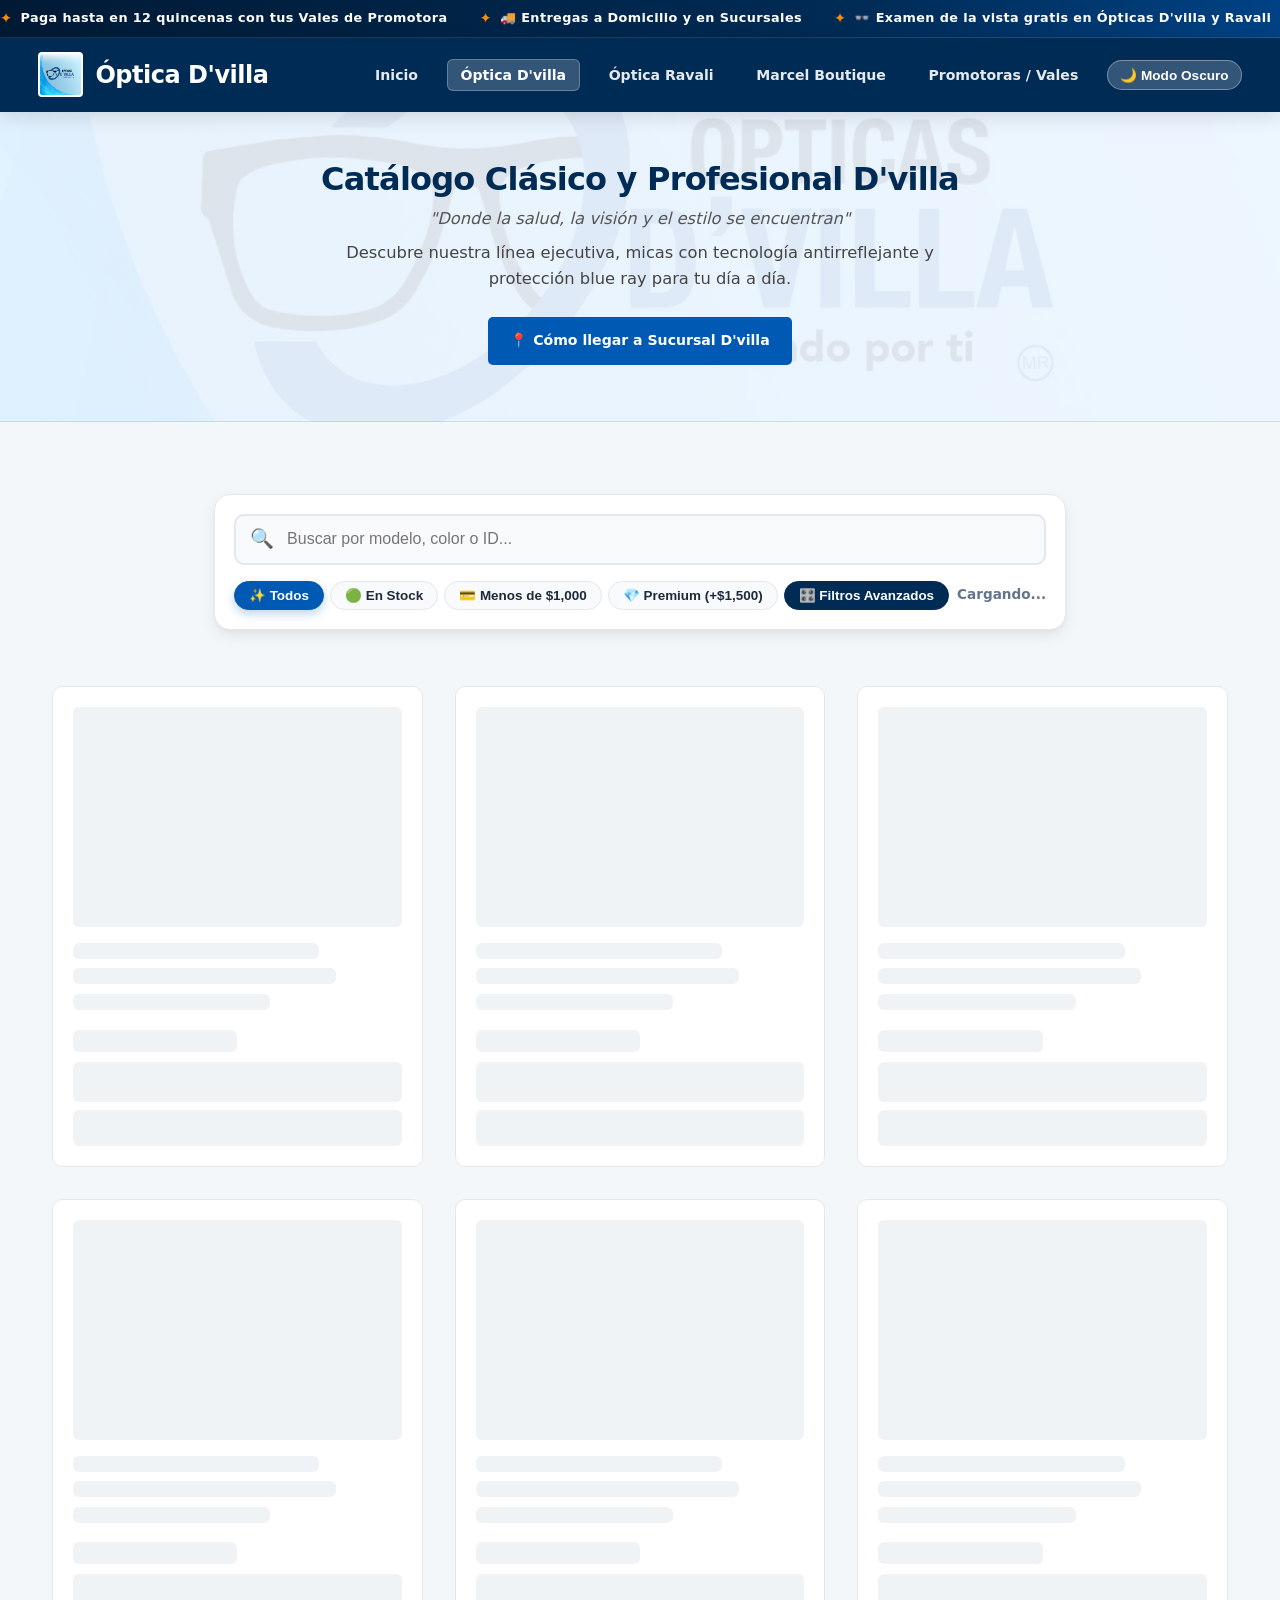
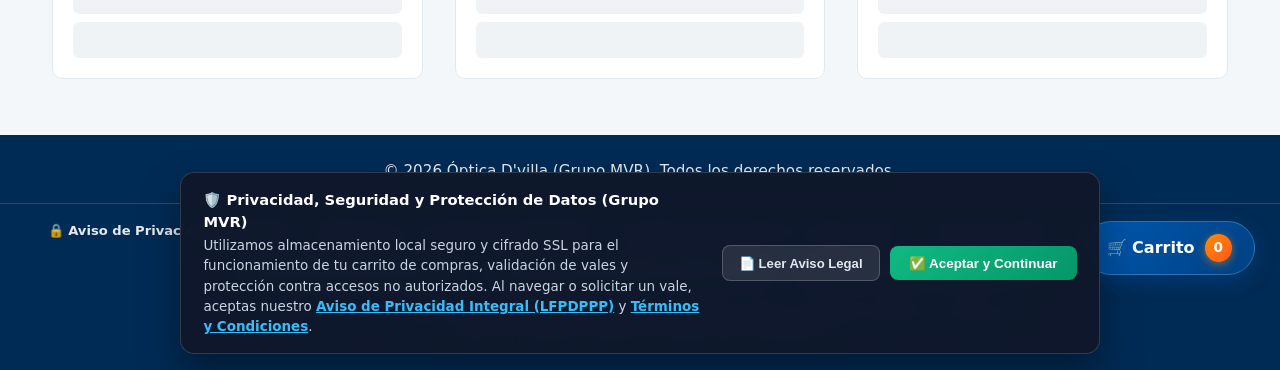
<file: D´villa.html>
<!DOCTYPE html>
<html lang="es">
<head>
    <meta charset="UTF-8">
    <meta name="viewport" content="width=device-width, initial-scale=1.0">
    <meta name="referrer" content="strict-origin-when-cross-origin">
    <meta http-equiv="X-Content-Type-Options" content="nosniff">
    <title>Grupo MVR | Óptica D'villa</title>
    <link rel="manifest" href="manifest.json">
    <meta name="theme-color" content="#002b55">
    <link rel="stylesheet" href="CSS/opticas-styles.css?v=4.5">
</head>
<body class="pagina-dvilla">

    <header class="main-header" style="background-color: #002b55;">
        <div class="logo">
            <a href="index.html" style="display: flex; align-items: center; gap: 12px; text-decoration: none;">
                <img src="dvilla.jpg" onerror="this.onerror=null; this.src='dvilla.png';" alt="Logo Óptica D'villa" style="height: 45px; width: auto; object-fit: contain; border-radius: 4px; background: white; padding: 2px;">
                <h1 style="margin: 0; font-size: 1.5rem; color: white;">Óptica D'villa</h1>
            </a>
        </div>
        <nav class="main-nav">
            <ul>
                <li><a href="index.html">Inicio</a></li>
                <li><a href="D´villa.html" class="active">Óptica D'villa</a></li>
                <li><a href="Ravali.html">Óptica Ravali</a></li>
                <li><a href="Marcel.html">Marcel Boutique</a></li>
                <li><a href="Promotoras.html">Promotoras / Vales</a></li>
            </ul>
        </nav>
    </header>

    <section class="hero" style="background-color: #f0f7ff; background-image: linear-gradient(rgba(240, 247, 255, 0.92), rgba(240, 247, 255, 0.92)), url('dvilla.jpg'); background-size: cover; background-position: center; text-align: center; padding: 3rem 1rem; position: relative;">
        <h2 style="color: #002b55; font-size: 2rem; margin-bottom: 0.5rem; position: relative; z-index: 2;">Catálogo Clásico y Profesional D'villa</h2>
        <p style="font-style: italic; color: #555; margin-bottom: 0.5rem; position: relative; z-index: 2;">"Donde la salud, la visión y el estilo se encuentran"</p>
        <p style="color: #444; max-width: 600px; margin: 0 auto 1.5rem auto; position: relative; z-index: 2;">Descubre nuestra línea ejecutiva, micas con tecnología antirreflejante y protección blue ray para tu día a día.</p>
        <a href="https://maps.google.com/?q=Optica+D'villa" target="_blank" class="btn" style="background-color: #0059b3; color: white; padding: 0.8rem 1.4rem; text-decoration: none; border-radius: 5px; font-weight: bold; display: inline-block; position: relative; z-index: 2;">
            📍 Cómo llegar a Sucursal D'villa
        </a>
    </section>

    <!-- CONTENEDOR DINÁMICO DE PROMOCIONES -->
    <div id="contenedorPromosCliente" style="max-width: 800px; margin: 1.5rem auto; padding: 0 1rem;"></div>

    <!-- BARRA DE BÚSQUEDA FLOTANTE CON CHIPS Y CONTADOR EN VIVO -->
    <div style="max-width: 1200px; margin: 1.5rem auto 0 auto; padding: 0 1rem;">
        <div class="search-toolbar-box">
            <div class="search-input-wrapper">
                <span class="search-input-icon">🔍</span>
                <input type="text" id="inputBuscador" class="search-input-modern" placeholder="Buscar por modelo, color o ID..." oninput="manejarInputBusqueda()">
                <button type="button" id="btnClearSearch" class="btn-clear-search" onclick="limpiarBusquedaInput()" title="Limpiar búsqueda">✕</button>
            </div>
            <div class="chips-filter-row">
                <div class="chips-group">
                    <button class="chip-btn activo" onclick="cambiarFiltro('todos', this)">✨ Todos</button>
                    <button class="chip-btn" onclick="cambiarFiltro('disponible', this)">🟢 En Stock</button>
                    <button class="chip-btn" onclick="cambiarFiltro('economico', this)">💳 Menos de $1,000</button>
                    <button class="chip-btn" onclick="cambiarFiltro('premium', this)">💎 Premium (+$1,500)</button>
                    <button class="chip-btn" onclick="abrirDrawerFiltros()" style="background: #002b55; color: white; border-color: #002b55;">🎛️ Filtros Avanzados</button>
                </div>
                <div class="search-results-counter" id="contadorResultados">Cargando...</div>
            </div>
        </div>
    </div>

    <!-- CATÁLOGO DINÁMICO -->
    <main>
        <section id="contenedorCatalogoDvilla" class="grid-productos">
            <p style="grid-column: 1 / -1; text-align: center; color: #666; padding: 2rem;">Cargando catálogo desde la nube...</p>
        </section>
    </main>

    <!-- MODAL DE PAGOS -->
    <div id="modalPagos" class="modal-overlay">
        <div class="modal-content">
            <span class="cerrar-modal" onclick="cerrarModal()">&times;</span>
            <h3 id="modalTitulo" style="color: #002b55; margin-top: 0; font-size: 1.4rem;">Nombre del Producto</h3>
            <div class="promo-box">
                <strong>🎁 Promoción del Mes:</strong><br>
                En tu compra llévate estuche rígido, paño de microfibra premium y solución limpiadora ¡Totalmente Gratis!
            </div>
            <p style="color: #555; margin-bottom: 0.5rem; font-size: 0.95rem;">Selecciona el plazo de tu vale que mejor se adapte a ti:</p>
            <table class="tabla-quincenas">
                <thead><tr><th>Plazo</th><th>Pago por Quincena</th></tr></thead>
                <tbody id="cuerpoQuincenas"></tbody>
            </table>
            <a href="Promotoras.html" class="btn" style="background-color: #0059b3; color: white; display: block; padding: 1rem; text-align: center; text-decoration: none; border-radius: 5px; font-weight: bold;">
                🎟️ Solicitar Vale con mi Promotora
            </a>
        </div>
    </div>

    <!-- CARRITO GLOBAL -->
    <div id="btnFlotanteCarrito" class="btn-flotante-carrito" onclick="abrirCarritoGlobal()">
        🛒 Carrito <span id="contadorCarrito" class="contador-carrito">0</span>
    </div>

    <div id="modalCarritoGlobal" class="modal-overlay">
        <div class="modal-content">
            <span class="cerrar-modal" onclick="cerrarCarritoGlobal()">&times;</span>
            <h3 style="color: var(--color-primary); margin-top: 0; font-size: 1.4rem;">🛍️ Tu Carrito Global MVR</h3>
            <div id="listaProductosCarrito" style="margin: 1rem 0; max-height: 250px; overflow-y: auto; border-bottom: 1px solid var(--color-border); padding-bottom: 1rem;"></div>
            <div style="display: flex; justify-content: space-between; font-size: 1.2rem; font-weight: bold; color: var(--color-primary); margin-bottom: 1.5rem;">
                <span>Total a Pagar:</span>
                <span id="totalCarritoMxn" style="color: var(--color-primary);">$0.00 MXN</span>
            </div>
            <div style="display: flex; flex-direction: column; gap: 10px;">
                <button class="btn btn-secondary" onclick="enviarPedidoWhatsApp()" style="font-size: 1rem; width: 100%;">💬 Enviar Pedido por WhatsApp</button>
                <button class="btn" onclick="vaciarCarrito()" style="background-color: #a80f14; color: white; font-size: 0.9rem; width: 100%;">🗑️ Vaciar Carrito</button>
            </div>
        </div>
    </div>

    <footer style="background-color: #002b55; color: #ffffff; text-align: center; padding: 1.5rem 0; margin-top: 2rem;">
        <p style="margin: 0; font-size: 0.95rem;">&copy; 2026 Óptica D'villa (Grupo MVR). Todos los derechos reservados.</p>
    </footer>

    <!-- SCRIPT CENTRALIZADO Y LÓGICA DE D'VILLA -->
    <script src="js/api.js?v=4.5"></script>
    <script>
        let listaGlobalProductos = [];
        let filtroActual = 'todos';

        window.addEventListener('DOMContentLoaded', async () => {
            const contenedorCatalogo = document.getElementById('contenedorCatalogoDvilla');
            if (contenedorCatalogo) {
                contenedorCatalogo.innerHTML = generarSkeletonCards(6);
            }

            // 1. CARGAR PROMOCIONES USANDO LA API CENTRALIZADA
            const contenedorPromos = document.getElementById('contenedorPromosCliente');
            if (contenedorPromos) {
                try {
                    let promos = await consumirAPI('obtenerPromociones');
                    if (promos) {
                        let promosActivas = promos.filter(p => {
                            if (p.estado !== "Activa") return false;
                            let suc = String(p.sucursal).trim().toLowerCase();
                            return suc.includes("d'villa") || suc.includes("dvilla") || suc.includes("general") || suc.includes("todas");
                        });
                        if (promosActivas.length > 0) {
                            let htmlPromos = "";
                            promosActivas.forEach(p => {
                                htmlPromos += `
                                    <div style="background: linear-gradient(135deg, #002b55, #0059b3); color: white; padding: 1.2rem; border-radius: 8px; margin-bottom: 1rem; box-shadow: 0 4px 10px rgba(0,0,0,0.15); text-align: center;">
                                        <span style="background: #ff8c00; padding: 3px 8px; border-radius: 4px; font-size: 0.75rem; font-weight: bold; text-transform: uppercase;">¡Promoción Especial!</span>
                                        <h3 style="margin: 8px 0 5px 0; font-size: 1.3rem; color: #ffffff;">${p.titulo}</h3>
                                        <p style="margin: 0; font-size: 0.95rem; opacity: 0.9; color: #ffffff;">${p.descripcion}</p>
                                    </div>`;
                            });
                            contenedorPromos.innerHTML = htmlPromos;
                        }
                    }
                } catch (error) { console.error("Error al cargar promos", error); }
            }

            // 2. CARGAR INVENTARIO USANDO LA API CENTRALIZADA
            try {
                let inventario = await consumirAPI('obtenerInventario');
                if (inventario) {
                    let ids = Object.keys(inventario);
                    
                    listaGlobalProductos = [];
                    ids.forEach(id => {
                        let p = inventario[id];
                        let sucRemota = String(p.sucursal).trim().toLowerCase();
                        if (sucRemota.includes("d'villa") || sucRemota.includes("dvilla")) {
                            listaGlobalProductos.push({ id: id, ...p });
                        }
                    });

                    renderizarCatalogo(listaGlobalProductos);
                }
            } catch (error) {
                console.error("Error al cargar inventario", error);
                if (contenedorCatalogo) {
                    contenedorCatalogo.innerHTML = `<p style="grid-column: 1 / -1; text-align: center; color: #d32f2f; padding: 2rem;">Error al conectar con la nube. Por favor intenta recargar.</p>`;
                }
            }

            actualizarContadorCarrito();
        });

        function renderizarCatalogo(productos) {
            let contenedorCatalogo = document.getElementById('contenedorCatalogoDvilla');
            if (!contenedorCatalogo) return;

            contenedorCatalogo.innerHTML = "";
            if (productos.length === 0) {
                contenedorCatalogo.innerHTML = `<p style="grid-column: 1 / -1; text-align: center; color: #777; padding: 2rem;">No se encontraron productos en Óptica D'villa.</p>`;
                return;
            }

            // Ordenamiento Inteligente: Primero disponibles, agotados al final
            let productosOrdenados = [...productos].sort((a, b) => {
                let stockA = (parseInt(a.stock) || 0) > 0 ? 1 : 0;
                let stockB = (parseInt(b.stock) || 0) > 0 ? 1 : 0;
                return stockB - stockA;
            });

            productosOrdenados.forEach(p => {
                let precioFmt = new Intl.NumberFormat('es-MX', { style: 'currency', currency: 'MXN' }).format(p.precio || 0);
                let imgSrc = (typeof resolverImagenProducto === 'function') 
                    ? resolverImagenProducto(p.id, p.sucursal || "Óptica D'villa", p.imagen) 
                    : ((p.imagen && p.imagen.trim() !== "") ? p.imagen : 'imagenes/dvilla/lente1.jpg');
                let stock = parseInt(p.stock) || 0;
                let botonHtml = '';
                let badgeStockHtml = '';
                let ribbonHtml = '';
                let claseAgotado = '';

                if (stock <= 0) {
                    claseAgotado = 'producto-agotado';
                    ribbonHtml = `<div class="ribbon-agotado">🏷️ Agotado</div>`;
                    badgeStockHtml = `<span class="badge-stock-agotado">🔴 Agotado</span>`;
                    botonHtml = `
                        <button type="button" class="btn" style="width: 100%; background: #e2e8f0; color: #94a3b8; border: 1px solid #cbd5e1; font-weight: bold; cursor: not-allowed; padding: 0.75rem;" disabled>
                            🚫 Producto Agotado
                        </button>
                    `;
                } else {
                    if (stock <= 2) {
                        badgeStockHtml = `<span class="badge-stock-bajo">🟠 ¡Últimas ${stock} pzas!</span>`;
                    } else {
                        badgeStockHtml = `<span class="badge-stock-disponible">🟢 Disponible (${stock} pzas)</span>`;
                    }

                    botonHtml = `
                        <div style="display: grid; grid-template-columns: 1fr 1fr; gap: 6px; margin-bottom: 6px;">
                            <button class="btn btn-secondary" style="padding: 0.55rem 0.4rem; font-size: 0.82rem;" onclick="abrirModalPagos('${String(p.nombre).replace(/'/g, "\\'")}', ${p.precio})">💳 Quincenas</button>
                            <button class="btn" style="background: linear-gradient(135deg, #002b55, #0059b3); color: white; padding: 0.55rem 0.4rem; font-size: 0.82rem; font-weight: bold; border-radius: 4px; border: none; cursor: pointer;" onclick="abrirProbadorVirtual('${imgSrc}', '${String(p.nombre).replace(/'/g, "\\'")}')">👓 Probar</button>
                        </div>
                        <button class="btn btn-primary" onclick="agregarAlCarrito('${p.id}', '${String(p.nombre).replace(/'/g, "\\'")}', ${p.precio}, 'Óptica D\\'villa', '${imgSrc}')">🛒 Agregar al Carrito</button>
                    `;
                }

                let favIcon = (typeof esFavorito === 'function' && esFavorito(p.id)) ? '❤️' : '🤍';
                let favActive = (typeof esFavorito === 'function' && esFavorito(p.id)) ? 'active' : '';
                let compActive = (typeof estaEnComparador === 'function' && estaEnComparador(p.id)) ? 'active' : '';

                contenedorCatalogo.innerHTML += `
                    <div class="card-producto ${claseAgotado}" style="position: relative;">
                        <button class="btn-compare-toggle ${compActive}" data-id="${p.id}" onclick="event.stopPropagation(); toggleComparar('${p.id}', '${String(p.nombre).replace(/'/g, "\\'")}', ${p.precio || 0}, '${imgSrc}', 'Óptica D\\'villa')" title="Comparar modelo">⚖️</button>
                        <button class="btn-fav-heart ${favActive}" data-id="${p.id}" onclick="event.stopPropagation(); toggleFavorito('${p.id}', '${String(p.nombre).replace(/'/g, "\\'")}', ${p.precio || 0}, '${imgSrc}', 'Óptica D\\'villa')" title="Guardar en favoritos">${favIcon}</button>
                        <div>
                            <div class="img-container" onclick="abrirVistaRapidaProducto('${p.id}', '${String(p.nombre).replace(/'/g, "\\'")}', ${p.precio}, 'Óptica D\\'villa', '${imgSrc}', ${stock})" style="cursor: pointer;" title="🔍 Clic para Vista Rápida y Zoom">
                                ${ribbonHtml}
                                <img src="${imgSrc}" alt="${p.nombre}" onerror="this.src='dvilla.jpg';">
                            </div>
                            <div style="display: flex; justify-content: space-between; align-items: center; margin-bottom: 6px;">
                                <span style="font-size: 0.8rem; color: #888; font-weight: 700;">ID: ${p.id}</span>
                                ${badgeStockHtml}
                            </div>
                            <h3 onclick="abrirVistaRapidaProducto('${p.id}', '${String(p.nombre).replace(/'/g, "\\'")}', ${p.precio}, 'Óptica D\\'villa', '${imgSrc}', ${stock})" style="cursor: pointer;">${p.nombre}</h3>
                            <p>Línea profesional, armazones premium y tecnología oftálmica de Óptica D'villa.</p>
                        </div>
                        <div>
                            <div class="precio">${precioFmt}</div>
                            <div class="botones-card">${botonHtml}</div>
                        </div>
                    </div>`;
            });

            // Actualizar contador en vivo
            const contadorEl = document.getElementById('contadorResultados');
            if (contadorEl) {
                contadorEl.innerText = `Mostrando ${productos.length} de ${listaGlobalProductos.length} modelos`;
            }
        }

        function manejarInputBusqueda() {
            const input = document.getElementById('inputBuscador');
            const btnClear = document.getElementById('btnClearSearch');
            if (btnClear) {
                btnClear.style.display = input.value.trim().length > 0 ? 'flex' : 'none';
            }
            filtrarCatalogoCombinado();
        }

        function limpiarBusquedaInput() {
            const input = document.getElementById('inputBuscador');
            const btnClear = document.getElementById('btnClearSearch');
            if (input) input.value = '';
            if (btnClear) btnClear.style.display = 'none';
            filtrarCatalogoCombinado();
        }

        function filtrarCatalogoCombinado() {
            let texto = document.getElementById('inputBuscador').value.toLowerCase().trim();
            
            let filtrados = listaGlobalProductos.filter(p => {
                let coincideTexto = p.nombre.toLowerCase().includes(texto) || p.id.toLowerCase().includes(texto) || (p.categoria && p.categoria.toLowerCase().includes(texto));
                let precio = parseFloat(p.precio) || 0;
                let stock = parseInt(p.stock) || 0;

                let coincideFiltroChip = true;
                if (filtroActual === 'disponible') {
                    coincideFiltroChip = stock > 0;
                } else if (filtroActual === 'economico') {
                    coincideFiltroChip = precio < 1000;
                } else if (filtroActual === 'premium') {
                    coincideFiltroChip = precio >= 1500;
                }

                // Filtros facetados del drawer
                let coincideFacetado = true;
                if (typeof filtrosFacetadosActivos !== 'undefined') {
                    if (filtrosFacetadosActivos.soloStock && stock <= 0) coincideFacetado = false;
                    if (filtrosFacetadosActivos.forma && !p.nombre.toLowerCase().includes(filtrosFacetadosActivos.forma.toLowerCase())) coincideFacetado = false;
                    if (filtrosFacetadosActivos.material && !p.nombre.toLowerCase().includes(filtrosFacetadosActivos.material.toLowerCase())) coincideFacetado = false;
                    if (filtrosFacetadosActivos.genero && !p.nombre.toLowerCase().includes(filtrosFacetadosActivos.genero.toLowerCase())) coincideFacetado = false;
                }

                return coincideTexto && coincideFiltroChip && coincideFacetado;
            });

            renderizarCatalogo(filtrados);
        }

        function cambiarFiltro(tipo, btn) {
            reproducirSonido('click');
            filtroActual = tipo;
            document.querySelectorAll('.chip-btn').forEach(b => b.classList.remove('activo'));
            btn.classList.add('activo');
            filtrarCatalogoCombinado();
        }

        function abrirModalPagos(nombreProducto, precioTotal) {
            document.getElementById('modalTitulo').innerText = nombreProducto;
            const quincenas = [2, 4, 6, 8, 10, 12];
            const cuerpoTabla = document.getElementById('cuerpoQuincenas');
            cuerpoTabla.innerHTML = ''; 

            quincenas.forEach(q => {
                const pagoCalculado = (precioTotal / q).toLocaleString('es-MX', { style: 'currency', currency: 'MXN' });
                const claseFila = (q === 8) ? 'fila-destacada' : '';
                const textoPlazo = (q === 8) ? `${q} Quincenas ⭐` : `${q} Quincenas`;
                cuerpoTabla.innerHTML += `<tr class="${claseFila}"><td>${textoPlazo}</td><td style="font-weight: bold;">${pagoCalculado}</td></tr>`;
            });
            document.getElementById('modalPagos').style.display = 'flex';
        }

        function cerrarModal() { 
            document.getElementById('modalPagos').style.display = 'none'; 
        }

        window.onclick = function(event) {
            const modalPagos = document.getElementById('modalPagos');
            const modalCarrito = document.getElementById('modalCarritoGlobal');
            if (event.target === modalPagos) modalPagos.style.display = 'none';
            if (event.target === modalCarrito) modalCarrito.style.display = 'none';
        }
    </script>
</body>
</html>
</file>
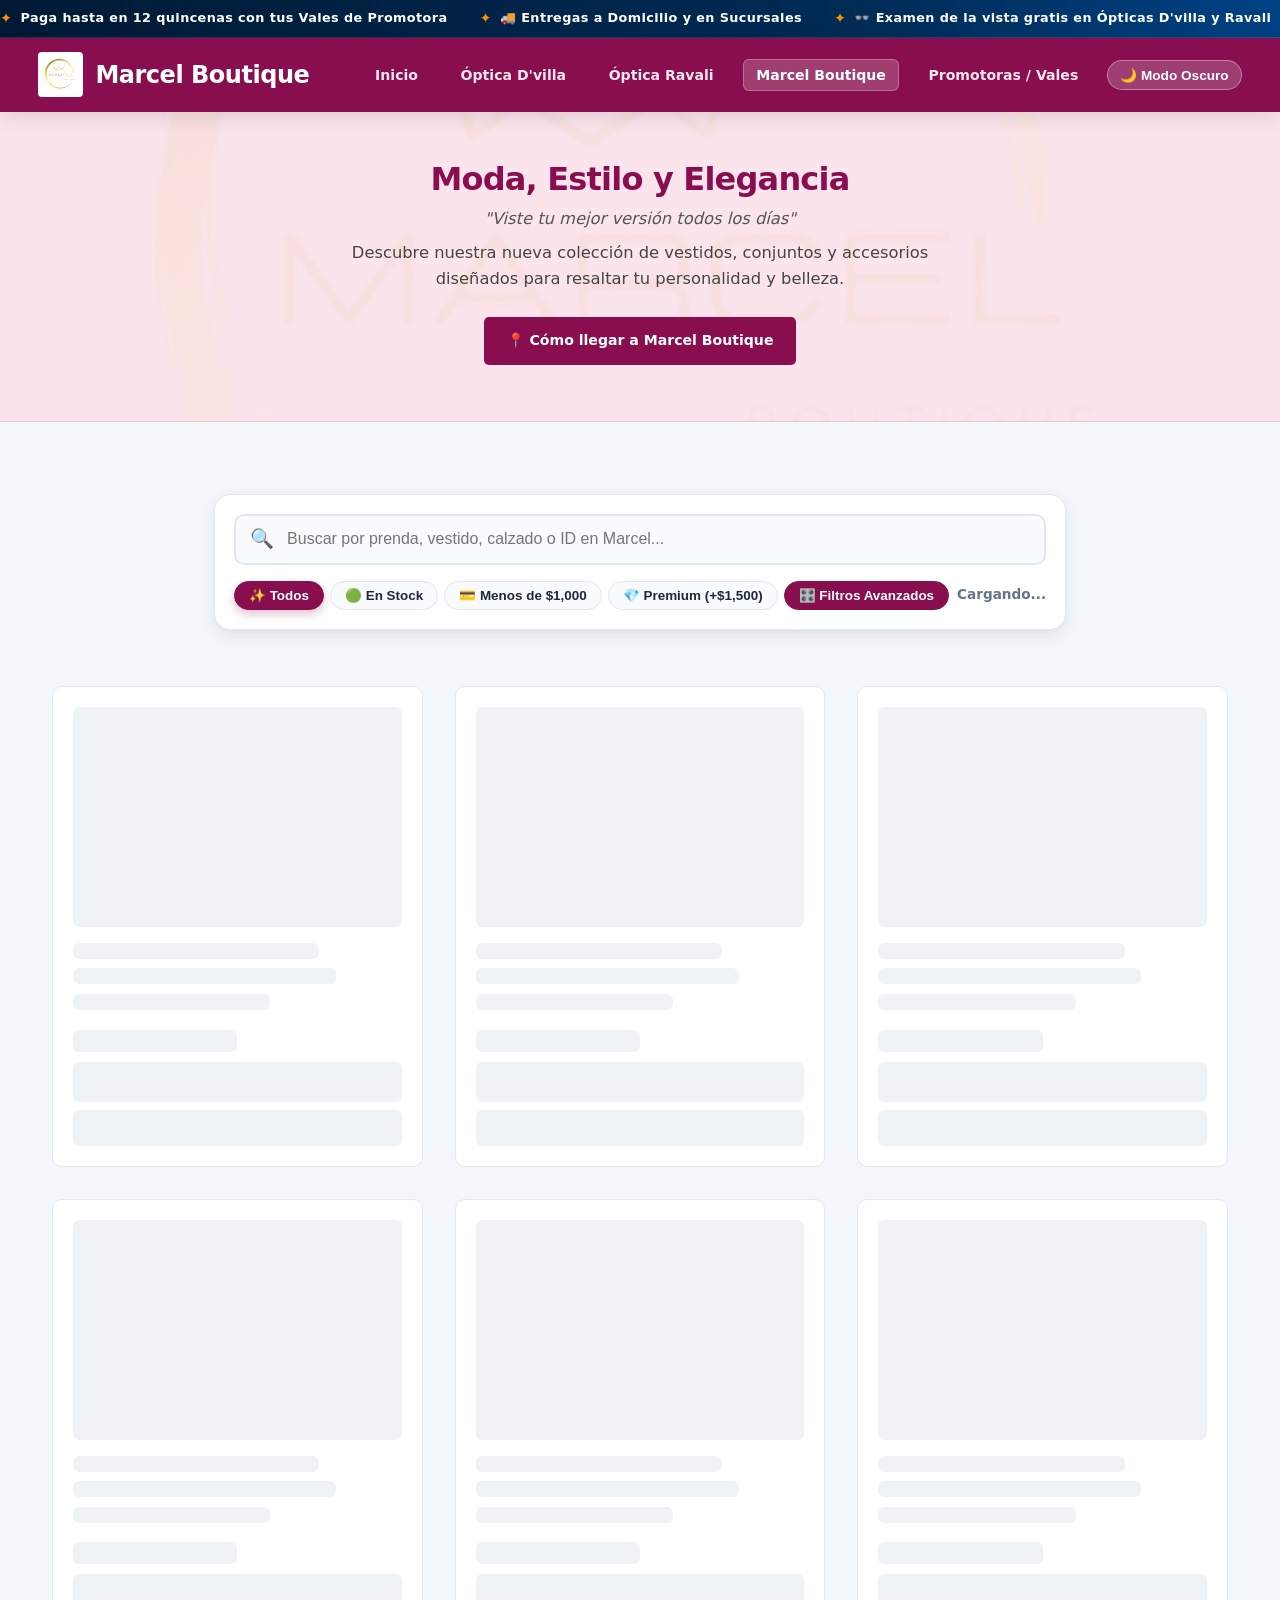
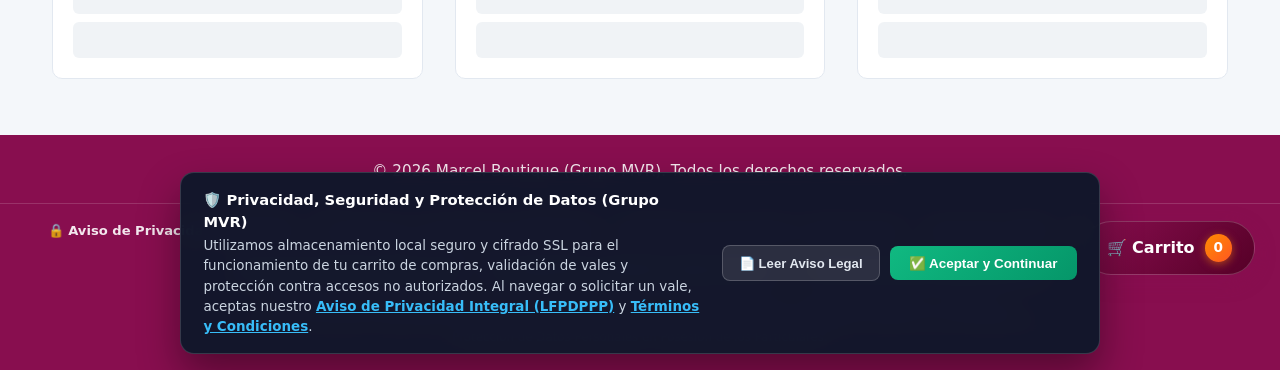
<file: Marcel.html>
<!DOCTYPE html>
<html lang="es">
<head>
    <meta charset="UTF-8">
    <meta name="viewport" content="width=device-width, initial-scale=1.0">
    <meta name="referrer" content="strict-origin-when-cross-origin">
    <meta http-equiv="X-Content-Type-Options" content="nosniff">
    <title>Grupo MVR | Marcel Boutique</title>
    <link rel="manifest" href="manifest.json">
    <meta name="theme-color" content="#880e4f">
    
    <!-- Enlace a la hoja de estilos global -->
    <link rel="stylesheet" href="CSS/opticas-styles.css?v=4.5">
    
</head>
<body class="pagina-marcel">

    <!-- ENCABEZADO EXCLUSIVO MARCEL BOUTIQUE -->
    <header class="main-header" style="background-color: #880e4f;">
        <div class="logo">
            <a href="index.html" style="display: flex; align-items: center; gap: 12px; text-decoration: none;">
                <img src="marcel.png" onerror="this.onerror=null; this.src='mvr.jpg';" alt="Logo Marcel Boutique" style="height: 45px; width: auto; object-fit: contain; border-radius: 4px; background: white; padding: 2px;">
                <h1 style="margin: 0; font-size: 1.5rem; color: white;">Marcel Boutique</h1>
            </a>
        </div>
        <nav class="main-nav">
            <ul>
                <li><a href="index.html">Inicio</a></li>
                <li><a href="D´villa.html">Óptica D'villa</a></li>
                <li><a href="Ravali.html">Óptica Ravali</a></li>
                <li><a href="Marcel.html" class="active">Marcel Boutique</a></li>
                <li><a href="Promotoras.html">Promotoras / Vales</a></li>
            </ul>
        </nav>
    </header>

    <!-- BANNER DE BIENVENIDA MARCEL BOUTIQUE CON LOGO DE FONDO -->
    <section class="hero" style="background-color: #fce4ec; background-image: linear-gradient(rgba(252, 228, 236, 0.92), rgba(252, 228, 236, 0.92)), url('marcel.png'); background-size: cover; background-position: center; text-align: center; padding: 3rem 1rem; position: relative;">
        <h2 style="color: #880e4f; font-size: 2rem; margin-bottom: 0.5rem; position: relative; z-index: 2;">Moda, Estilo y Elegancia</h2>
        <p style="font-style: italic; color: #555; margin-bottom: 0.5rem; position: relative; z-index: 2;">"Viste tu mejor versión todos los días"</p>
        <p style="color: #444; max-width: 600px; margin: 0 auto 1.5rem auto; position: relative; z-index: 2;">Descubre nuestra nueva colección de vestidos, conjuntos y accesorios diseñados para resaltar tu personalidad y belleza.</p>
        <a href="https://maps.google.com/?q=Marcel+Boutique" target="_blank" class="btn" style="background-color: #880e4f; color: white; padding: 0.8rem 1.4rem; text-decoration: none; border-radius: 5px; font-weight: bold; display: inline-block; position: relative; z-index: 2;">
            📍 Cómo llegar a Marcel Boutique
        </a>
    </section>

    <!-- CONTENEDOR DINÁMICO DE PROMOCIONES DESDE LA NUBE -->
    <div id="contenedorPromosCliente" style="max-width: 800px; margin: 1.5rem auto; padding: 0 1rem;"></div>

    <!-- BARRA DE BÚSQUEDA FLOTANTE CON CHIPS Y CONTADOR EN VIVO -->
    <div style="max-width: 1200px; margin: 1.5rem auto 0 auto; padding: 0 1rem;">
        <div class="search-toolbar-box">
            <div class="search-input-wrapper">
                <span class="search-input-icon">🔍</span>
                <input type="text" id="inputBuscador" class="search-input-modern" placeholder="Buscar por prenda, vestido, calzado o ID en Marcel..." oninput="manejarInputBusqueda()">
                <button type="button" id="btnClearSearch" class="btn-clear-search" onclick="limpiarBusquedaInput()" title="Limpiar búsqueda">✕</button>
            </div>
            <div class="chips-filter-row">
                <div class="chips-group">
                    <button class="chip-btn activo" onclick="cambiarFiltro('todos', this)">✨ Todos</button>
                    <button class="chip-btn" onclick="cambiarFiltro('disponible', this)">🟢 En Stock</button>
                    <button class="chip-btn" onclick="cambiarFiltro('economico', this)">💳 Menos de $1,000</button>
                    <button class="chip-btn" onclick="cambiarFiltro('premium', this)">💎 Premium (+$1,500)</button>
                    <button class="chip-btn" onclick="abrirDrawerFiltros()" style="background: #880e4f; color: white; border-color: #880e4f;">🎛️ Filtros Avanzados</button>
                </div>
                <div class="search-results-counter" id="contadorResultados">Cargando...</div>
            </div>
        </div>
    </div>

    <!-- CATÁLOGOS DINÁMICO DE PRODUCTOS MARCEL BOUTIQUE DESDE LA NUBE -->
    <main>
        <section id="contenedorCatalogoMarcel" class="grid-productos">
            <p style="grid-column: 1 / -1; text-align: center; color: #666; padding: 2rem;">Cargando catálogo desde la nube...</p>
        </section>
    </main>

    <!-- VENTANA EMERGENTE (MODAL) DE PROMOCIONES Y PAGOS -->
    <div id="modalPagos" class="modal-overlay">
        <div class="modal-content">
            <span class="cerrar-modal" onclick="cerrarModal()">&times;</span>
            <h3 id="modalTitulo" style="color: #880e4f; margin-top: 0; font-size: 1.4rem;">Nombre del Producto</h3>
            
            <div class="promo-box">
                <strong>🎁 Promoción del Mes:</strong><br>
                En compras mayores a $1,000 MXN llévate un accesorio sorpresa ¡Totalmente Gratis!
            </div>

            <p style="color: #555; margin-bottom: 0.5rem; font-size: 0.95rem;">Selecciona el plazo de tu vale que mejor se adapte a ti:</p>
            
            <table class="tabla-quincenas">
                <thead>
                    <tr>
                        <th>Plazo</th>
                        <th>Pago por Quincena</th>
                    </tr>
                </thead>
                <tbody id="cuerpoQuincenas">
                    <!-- Los pagos se calculan e insertan aquí por Javascript -->
                </tbody>
            </table>

            <a href="Promotoras.html" class="btn" style="background-color: #880e4f; color: white; display: block; padding: 1rem; text-align: center; text-decoration: none; border-radius: 5px; font-weight: bold; transition: all 0.3s ease;">
                🎟️ Solicitar Vale con mi Promotora
            </a>
        </div>
    </div>

    <!-- BOTÓN Y MODAL FLOTANTE DEL CARRITO GLOBAL -->
    <div id="btnFlotanteCarrito" class="btn-flotante-carrito" onclick="abrirCarritoGlobal()">
        🛒 Carrito <span id="contadorCarrito" class="contador-carrito">0</span>
    </div>

    <div id="modalCarritoGlobal" class="modal-overlay">
        <div class="modal-content">
            <span class="cerrar-modal" onclick="cerrarCarritoGlobal()">&times;</span>
            <h3 style="color: var(--color-primary); margin-top: 0; font-size: 1.4rem;">🛍️ Tu Carrito Global MVR</h3>
            
            <div id="listaProductosCarrito" style="margin: 1rem 0; max-height: 250px; overflow-y: auto; border-bottom: 1px solid var(--color-border); padding-bottom: 1rem;">
                <!-- Productos del carrito -->
            </div>

            <div style="display: flex; justify-content: space-between; font-size: 1.2rem; font-weight: bold; color: var(--color-primary); margin-bottom: 1.5rem;">
                <span>Total a Pagar:</span>
                <span id="totalCarritoMxn" style="color: var(--color-primary);">$0.00 MXN</span>
            </div>

            <div style="display: flex; flex-direction: column; gap: 10px;">
                <button class="btn btn-secondary" onclick="enviarPedidoWhatsApp()" style="font-size: 1rem; width: 100%;">
                    💬 Enviar Pedido por WhatsApp
                </button>
                <button class="btn" onclick="vaciarCarrito()" style="background-color: #a80f14; color: white; font-size: 0.9rem; width: 100%;">
                    🗑️ Vaciar Carrito
                </button>
            </div>
        </div>
    </div>

    <!-- PIE DE PÁGINA MARCEL BOUTIQUE -->
    <footer style="background-color: #880e4f; color: #ffffff; text-align: center; padding: 1.5rem 0; margin-top: 2rem;">
        <p style="margin: 0; font-size: 0.95rem;">&copy; 2026 Marcel Boutique (Grupo MVR). Todos los derechos reservados.</p>
    </footer>

    <!-- SCRIPT CENTRALIZADO Y LÓGICA DE MARCEL BOUTIQUE -->
    <script src="js/api.js?v=4.5"></script>
    <script>
        let listaGlobalProductos = [];
        let filtroActual = 'todos';
        window.tallaSeleccionadaPorProducto = {};

        window.addEventListener('DOMContentLoaded', async () => {
            const contenedorCatalogo = document.getElementById('contenedorCatalogoMarcel');
            if (contenedorCatalogo) {
                contenedorCatalogo.innerHTML = generarSkeletonCards(6);
            }

            // 1. CARGAR PROMOCIONES DINÁMICAS USANDO LA API CENTRALIZADA
            const contenedorPromos = document.getElementById('contenedorPromosCliente');
            if (contenedorPromos) {
                try {
                    let promos = await consumirAPI('obtenerPromociones');
                    if (promos) {
                        let promosActivas = promos.filter(p => {
                            if (p.estado !== "Activa") return false;
                            let suc = String(p.sucursal).trim().toLowerCase();
                            return suc.includes("marcel") || suc.includes("general") || suc.includes("todas");
                        });

                        if (promosActivas.length > 0) {
                            let htmlPromos = "";
                            promosActivas.forEach(p => {
                                htmlPromos += `
                                    <div style="background: linear-gradient(135deg, #880e4f, #ad1457); color: white; padding: 1.2rem; border-radius: 8px; margin-bottom: 1rem; box-shadow: 0 4px 10px rgba(0,0,0,0.15); text-align: center;">
                                        <span style="background: #ff8c00; padding: 3px 8px; border-radius: 4px; font-size: 0.75rem; font-weight: bold; text-transform: uppercase;">¡Promoción Especial!</span>
                                        <h3 style="margin: 8px 0 5px 0; font-size: 1.3rem; color: #ffffff;">${p.titulo}</h3>
                                        <p style="margin: 0; font-size: 0.95rem; opacity: 0.9; color: #ffffff;">${p.descripcion}</p>
                                    </div>`;
                            });
                            contenedorPromos.innerHTML = htmlPromos;
                        }
                    }
                } catch (error) {
                    console.error("Error al cargar promociones", error);
                }
            }

            // 2. CARGAR INVENTARIO DINÁMICO DESDE LA NUBE USANDO LA API CENTRALIZADA
            try {
                let inventario = await consumirAPI('obtenerInventario');
                if (inventario) {
                    let ids = Object.keys(inventario);

                    listaGlobalProductos = [];
                    ids.forEach(id => {
                        let p = inventario[id];
                        let sucRemota = String(p.sucursal).trim().toLowerCase();
                        if (sucRemota.includes("marcel")) {
                            listaGlobalProductos.push({ id: id, ...p });
                        }
                    });

                    renderizarCatalogo(listaGlobalProductos);
                }
            } catch (error) {
                console.error("Error al cargar inventario", error);
                if (contenedorCatalogo) {
                    contenedorCatalogo.innerHTML = `<p style="grid-column: 1 / -1; text-align: center; color: #d32f2f; padding: 2rem;">Error al conectar con la nube. Por favor intenta recargar.</p>`;
                }
            }

            actualizarContadorCarrito();
        });

        function seleccionarTalla(prodId, talla, esAgotada, btn, nombre, precio, imgSrc) {
            window.tallaSeleccionadaPorProducto[prodId] = talla;
            const card = btn.closest('.card-producto');
            if (card) {
                card.querySelectorAll('.btn-talla').forEach(b => {
                    b.classList.remove('activo');
                    b.classList.remove('activo-agotada');
                });
                btn.classList.add('activo');
                if (esAgotada) btn.classList.add('activo-agotada');

                const txtEl = card.querySelector('.talla-seleccionada-txt');
                if (txtEl) {
                    txtEl.innerHTML = `${talla} <span class="talla-estado-indicador ${esAgotada ? 'agotada' : 'disponible'}">(${esAgotada ? '🔴 Agotada' : '🟢 Disponible'})</span>`;
                }

                // Cambiar botones dinámicamente según la disponibilidad de la talla seleccionada
                const botonesCont = card.querySelector('.botones-card');
                if (botonesCont) {
                    if (esAgotada) {
                        botonesCont.innerHTML = `
                            <button type="button" class="btn" style="width: 100%; background: #e2e8f0; color: #94a3b8; border: 1px solid #cbd5e1; font-weight: bold; cursor: not-allowed; padding: 0.75rem;" disabled>
                                🔴 Talla Agotada
                            </button>
                        `;
                    } else {
                        botonesCont.innerHTML = `
                            <button class="btn btn-secondary" onclick="abrirModalPagos('${nombre}', ${precio})">💳 Ver Quincenas y Promos</button>
                            <button class="btn btn-primary" onclick="agregarProductoMarcel('${prodId}', '${nombre}', ${precio}, '${imgSrc}', '${talla}')">🛒 Agregar al Carrito</button>
                        `;
                    }
                }
            }
        }

        function renderizarCatalogo(productos) {
            let contenedorCatalogo = document.getElementById('contenedorCatalogoMarcel');
            if (!contenedorCatalogo) return;

            contenedorCatalogo.innerHTML = "";
            if (productos.length === 0) {
                contenedorCatalogo.innerHTML = `<p style="grid-column: 1 / -1; text-align: center; color: #777; padding: 2rem;">No se encontraron productos en Marcel Boutique.</p>`;
                return;
            }

            // Ordenamiento Inteligente: Primero disponibles, agotados al final
            let productosOrdenados = [...productos].sort((a, b) => {
                let stockA = (parseInt(a.stock) || 0) > 0 ? 1 : 0;
                let stockB = (parseInt(b.stock) || 0) > 0 ? 1 : 0;
                return stockB - stockA;
            });

            productosOrdenados.forEach(p => {
                let precioFmt = new Intl.NumberFormat('es-MX', { style: 'currency', currency: 'MXN' }).format(p.precio || 0);
                let imgSrc = (typeof resolverImagenProducto === 'function') 
                    ? resolverImagenProducto(p.id, p.sucursal || 'Marcel Boutique', p.imagen) 
                    : ((p.imagen && p.imagen.trim() !== "") ? p.imagen : 'imagenes/marcel/ropa1.jpg');
                let stock = parseInt(p.stock) || 0;

                // Definición y Parseo de Tallas para Marcel Boutique (Ropa / Moda)
                let tallasDef = (p.tallas && String(p.tallas).trim() !== '') ? p.tallas : (typeof obtenerTallasLocal === 'function' ? obtenerTallasLocal(p.id) : '');
                if (!tallasDef || tallasDef.trim() === '') tallasDef = 'CH, M, G, XG, Unitalla';
                let tallasEstructuradas = (typeof parsearEstructuraTallas === 'function') 
                    ? parsearEstructuraTallas(tallasDef, stock)
                    : ['CH', 'M', 'G', 'XG', 'Unitalla'].map(t => ({ nombre: t, agotada: stock <= 0, cantidad: null }));

                // Talla por defecto seleccionada (primera disponible o primera existente)
                let primeraDisponible = tallasEstructuradas.find(t => !t.agotada);
                let tallaInicial = primeraDisponible ? primeraDisponible.nombre : (tallasEstructuradas[0] ? tallasEstructuradas[0].nombre : 'M');
                let esAgotadaInicial = primeraDisponible ? false : (tallasEstructuradas[0] ? tallasEstructuradas[0].agotada : (stock <= 0));

                if (!window.tallaSeleccionadaPorProducto[p.id]) {
                    window.tallaSeleccionadaPorProducto[p.id] = tallaInicial;
                }
                let tallaActual = window.tallaSeleccionadaPorProducto[p.id];
                let objTallaActual = tallasEstructuradas.find(t => t.nombre === tallaActual) || { nombre: tallaActual, agotada: esAgotadaInicial };
                let estaAgotadaSeleccion = objTallaActual.agotada;

                let tallasHtml = `
                    <div class="selector-tallas-box">
                        <div class="tallas-header">
                            <span class="tallas-label">📏 Talla deseada:</span>
                            <span class="talla-seleccionada-txt">
                                ${tallaActual} <span class="talla-estado-indicador ${estaAgotadaSeleccion ? 'agotada' : 'disponible'}">(${estaAgotadaSeleccion ? '🔴 Agotada' : '🟢 Disponible'})</span>
                            </span>
                        </div>
                        <div class="tallas-list">
                            ${tallasEstructuradas.map(t => {
                                const esActivo = t.nombre === tallaActual;
                                const claseActiva = esActivo ? (t.agotada ? 'activo activo-agotada' : 'activo') : '';
                                const claseAgotada = t.agotada ? 'agotada' : 'disponible';
                                const titleTxt = t.agotada ? `${t.nombre} (Agotada)` : `${t.nombre} (Disponible)`;
                                return `
                                    <button type="button" class="btn-talla ${claseAgotada} ${claseActiva}" title="${titleTxt}" onclick="seleccionarTalla('${p.id}', '${t.nombre}', ${t.agotada}, this, '${String(p.nombre).replace(/'/g, "\\'")}', ${p.precio || 0}, '${imgSrc}')">
                                        ${t.nombre}${t.agotada ? ' ✕' : ''}
                                    </button>
                                `;
                            }).join('')}
                        </div>
                    </div>`;

                let botonHtml = '';
                let badgeStockHtml = '';
                let ribbonHtml = '';
                let claseAgotado = '';

                // Verificar si TODAS las tallas están agotadas o stock general es 0
                let todasAgotadas = tallasEstructuradas.every(t => t.agotada) || stock <= 0;

                if (todasAgotadas) {
                    claseAgotado = 'producto-agotado';
                    ribbonHtml = `<div class="ribbon-agotado">🏷️ Agotado</div>`;
                    badgeStockHtml = `<span class="badge-stock-agotado">🔴 Agotado</span>`;
                    botonHtml = `
                        <button type="button" class="btn" style="width: 100%; background: #e2e8f0; color: #94a3b8; border: 1px solid #cbd5e1; font-weight: bold; cursor: not-allowed; padding: 0.75rem;" disabled>
                            🚫 Producto Agotado
                        </button>
                    `;
                } else {
                    if (stock <= 2) {
                        badgeStockHtml = `<span class="badge-stock-bajo">🟠 ¡Últimas ${stock} pzas!</span>`;
                    } else {
                        badgeStockHtml = `<span class="badge-stock-disponible">🟢 En Stock</span>`;
                    }

                    if (estaAgotadaSeleccion) {
                        botonHtml = `
                            <button type="button" class="btn" style="width: 100%; background: #e2e8f0; color: #94a3b8; border: 1px solid #cbd5e1; font-weight: bold; cursor: not-allowed; padding: 0.75rem;" disabled>
                                🔴 Talla Agotada
                            </button>
                        `;
                    } else {
                        botonHtml = `
                            <button class="btn btn-secondary" onclick="abrirModalPagos('${String(p.nombre).replace(/'/g, "\\'")}', ${p.precio})">💳 Ver Quincenas y Promos</button>
                            <button class="btn btn-primary" onclick="agregarProductoMarcel('${p.id}', '${String(p.nombre).replace(/'/g, "\\'")}', ${p.precio}, '${imgSrc}', '${tallaActual}')">🛒 Agregar al Carrito</button>
                        `;
                    }
                }

                let favIcon = (typeof esFavorito === 'function' && esFavorito(p.id)) ? '❤️' : '🤍';
                let favActive = (typeof esFavorito === 'function' && esFavorito(p.id)) ? 'active' : '';
                let compActive = (typeof estaEnComparador === 'function' && estaEnComparador(p.id)) ? 'active' : '';
                let rawTallasStr = tallasEstructuradas.map(t => `${t.nombre}${t.agotada ? ':0' : ''}`).join(',');

                contenedorCatalogo.innerHTML += `
                    <div class="card-producto ${claseAgotado}" style="position: relative;">
                        <button class="btn-compare-toggle ${compActive}" data-id="${p.id}" onclick="event.stopPropagation(); toggleComparar('${p.id}', '${String(p.nombre).replace(/'/g, "\\'")}', ${p.precio || 0}, '${imgSrc}', 'Marcel Boutique')" title="Comparar modelo">⚖️</button>
                        <button class="btn-fav-heart ${favActive}" data-id="${p.id}" onclick="event.stopPropagation(); toggleFavorito('${p.id}', '${String(p.nombre).replace(/'/g, "\\'")}', ${p.precio || 0}, '${imgSrc}', 'Marcel Boutique')" title="Guardar en favoritos">${favIcon}</button>
                        <div>
                            <div class="img-container" onclick="abrirVistaRapidaProducto('${p.id}', '${String(p.nombre).replace(/'/g, "\\'")}', ${p.precio}, 'Marcel Boutique', '${imgSrc}', ${stock}, '${rawTallasStr}')" style="cursor: pointer;" title="🔍 Clic para Vista Rápida y Zoom">
                                ${ribbonHtml}
                                <img src="${imgSrc}" alt="${p.nombre}" onerror="this.src='marcel.png';">
                            </div>
                            <div style="display: flex; justify-content: space-between; align-items: center; margin-bottom: 6px;">
                                <span style="font-size: 0.8rem; color: #888; font-weight: 700;">ID: ${p.id}</span>
                                ${badgeStockHtml}
                            </div>
                            <h3 onclick="abrirVistaRapidaProducto('${p.id}', '${String(p.nombre).replace(/'/g, "\\'")}', ${p.precio}, 'Marcel Boutique', '${imgSrc}', ${stock}, '${rawTallasStr}')" style="cursor: pointer;">${p.nombre}</h3>
                            <p>Colección exclusiva de moda, boutique y elegancia en Marcel Boutique.</p>
                            ${tallasHtml}
                        </div>
                        <div>
                            <div class="precio">${precioFmt}</div>
                            <div class="botones-card">${botonHtml}</div>
                        </div>
                    </div>`;
            });

            // Actualizar contador en vivo
            const contadorEl = document.getElementById('contadorResultados');
            if (contadorEl) {
                contadorEl.innerText = `Mostrando ${productos.length} de ${listaGlobalProductos.length} prendas y calzado`;
            }
        }

        function agregarProductoMarcel(id, nombre, precio, imagen, tallaDirecta = null) {
            const talla = tallaDirecta || window.tallaSeleccionadaPorProducto[id] || 'M';
            agregarAlCarrito(id, nombre, precio, 'Marcel Boutique', imagen, talla);
        }

        function manejarInputBusqueda() {
            const input = document.getElementById('inputBuscador');
            const btnClear = document.getElementById('btnClearSearch');
            if (btnClear) {
                btnClear.style.display = input.value.trim().length > 0 ? 'flex' : 'none';
            }
            filtrarCatalogoCombinado();
        }

        function limpiarBusquedaInput() {
            const input = document.getElementById('inputBuscador');
            const btnClear = document.getElementById('btnClearSearch');
            if (input) input.value = '';
            if (btnClear) btnClear.style.display = 'none';
            filtrarCatalogoCombinado();
        }

        function filtrarCatalogoCombinado() {
            let texto = document.getElementById('inputBuscador').value.toLowerCase().trim();
            
            let filtrados = listaGlobalProductos.filter(p => {
                let coincideTexto = p.nombre.toLowerCase().includes(texto) || p.id.toLowerCase().includes(texto) || (p.categoria && p.categoria.toLowerCase().includes(texto));
                let precio = parseFloat(p.precio) || 0;
                let stock = parseInt(p.stock) || 0;

                let coincideFiltroChip = true;
                if (filtroActual === 'disponible') {
                    coincideFiltroChip = stock > 0;
                } else if (filtroActual === 'economico') {
                    coincideFiltroChip = precio < 1000;
                } else if (filtroActual === 'premium') {
                    coincideFiltroChip = precio >= 1500;
                }

                // Filtros facetados del drawer
                let coincideFacetado = true;
                if (typeof filtrosFacetadosActivos !== 'undefined') {
                    if (filtrosFacetadosActivos.soloStock && stock <= 0) coincideFacetado = false;
                    if (filtrosFacetadosActivos.forma && !p.nombre.toLowerCase().includes(filtrosFacetadosActivos.forma.toLowerCase())) coincideFacetado = false;
                    if (filtrosFacetadosActivos.material && !p.nombre.toLowerCase().includes(filtrosFacetadosActivos.material.toLowerCase())) coincideFacetado = false;
                    if (filtrosFacetadosActivos.genero && !p.nombre.toLowerCase().includes(filtrosFacetadosActivos.genero.toLowerCase())) coincideFacetado = false;
                }

                return coincideTexto && coincideFiltroChip && coincideFacetado;
            });

            renderizarCatalogo(filtrados);
        }

        function cambiarFiltro(tipo, btn) {
            reproducirSonido('click');
            filtroActual = tipo;
            document.querySelectorAll('.chip-btn').forEach(b => b.classList.remove('activo'));
            btn.classList.add('activo');
            filtrarCatalogoCombinado();
        }

        // --- LÓGICA DEL MODAL DE PAGOS ---
        function abrirModalPagos(nombreProducto, precioTotal) {
            document.getElementById('modalTitulo').innerText = nombreProducto;
            const quincenas = [2, 4, 6, 8, 10, 12];
            const cuerpoTabla = document.getElementById('cuerpoQuincenas');
            cuerpoTabla.innerHTML = ''; 

            quincenas.forEach(q => {
                const pagoCalculado = (precioTotal / q).toLocaleString('es-MX', { style: 'currency', currency: 'MXN' });
                const claseFila = (q === 8) ? 'fila-destacada' : '';
                const textoPlazo = (q === 8) ? `${q} Quincenas ⭐` : `${q} Quincenas`;
                cuerpoTabla.innerHTML += `<tr class="${claseFila}"><td>${textoPlazo}</td><td style="font-weight: bold;">${pagoCalculado}</td></tr>`;
            });

            document.getElementById('modalPagos').style.display = 'flex';
        }

        function cerrarModal() {
            document.getElementById('modalPagos').style.display = 'none';
        }

        window.onclick = function(event) {
            const modalPagos = document.getElementById('modalPagos');
            const modalCarrito = document.getElementById('modalCarritoGlobal');
            if (event.target === modalPagos) modalPagos.style.display = 'none';
            if (event.target === modalCarrito) modalCarrito.style.display = 'none';
        }
    </script>
</body>
</html>
</file>
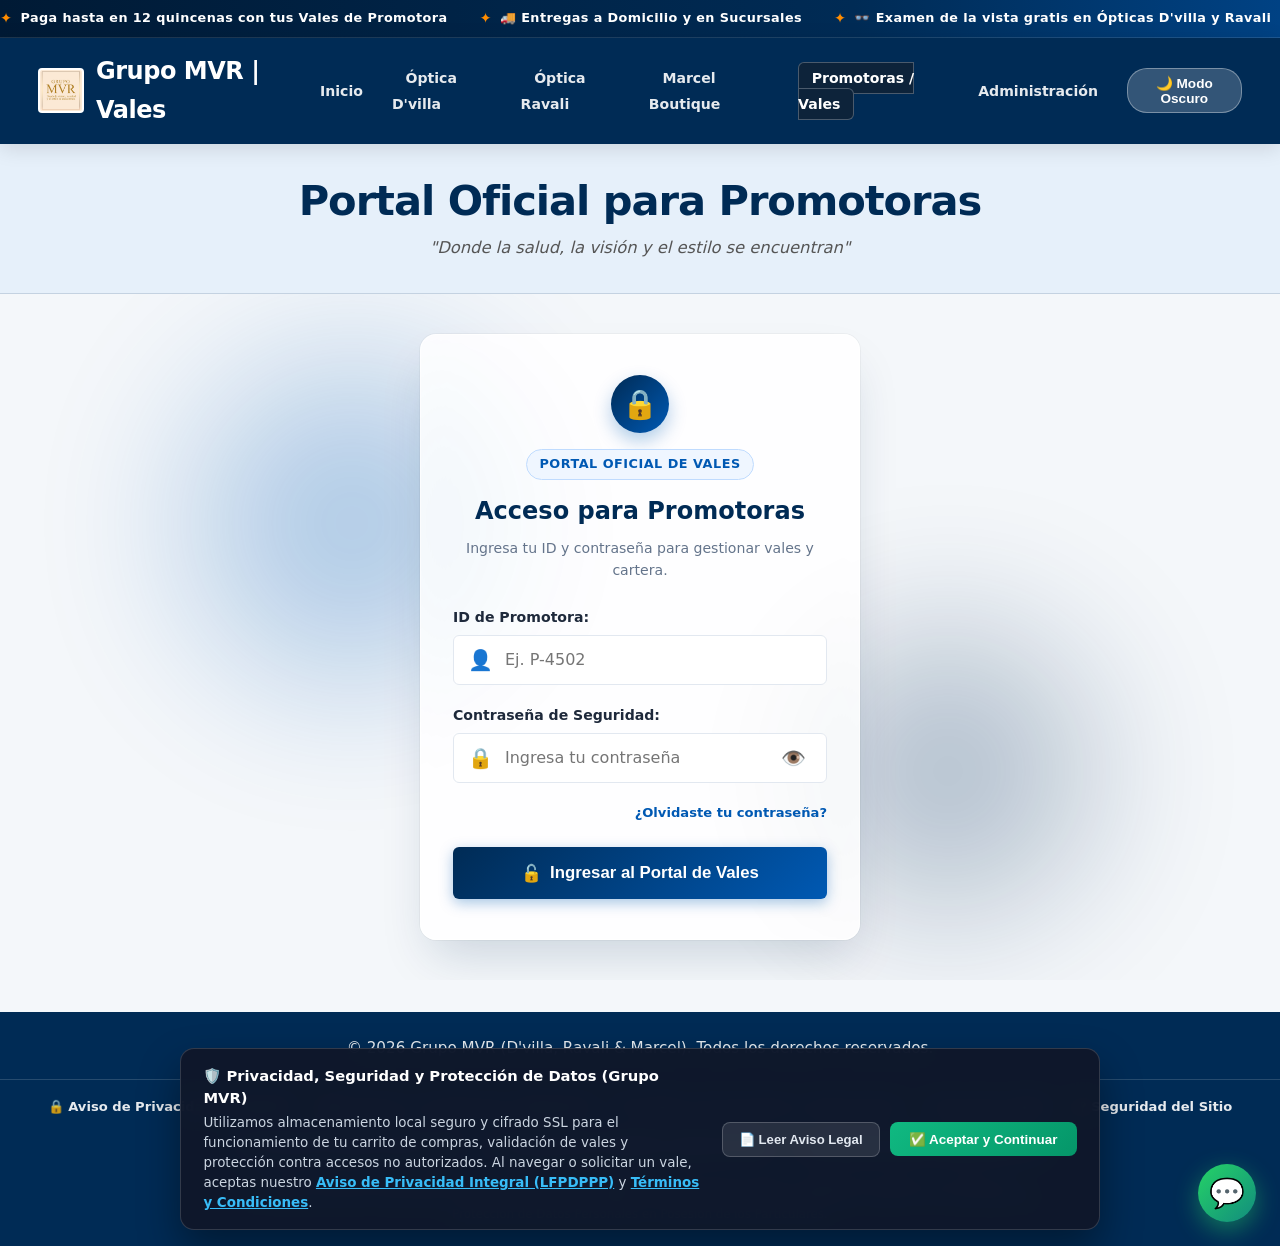
<file: Promotoras.html>
<!DOCTYPE html>
<html lang="es">
<head>
    <meta charset="UTF-8">
    <meta name="viewport" content="width=device-width, initial-scale=1.0">
    <meta name="robots" content="noindex, nofollow">
    <meta name="referrer" content="strict-origin-when-cross-origin">
    <meta http-equiv="X-Content-Type-Options" content="nosniff">
    <title>Grupo MVR | Portal de Promotoras y Vales</title>
    <link rel="manifest" href="manifest.json">
    <meta name="theme-color" content="#002b55">
    <link rel="stylesheet" href="CSS/opticas-styles.css?v=4.5">

    <style>
        #panelProtegido { display: none; }
        #resultadoVale { display: none; margin-top: 2rem; padding: 1.5rem; border-radius: 8px; text-align: center; }
        .logo-vale-head { max-height: 60px; width: auto; object-fit: contain; margin-bottom: 0.5rem; }
        .folio-box { font-size: 1.8rem; font-weight: bold; letter-spacing: 2px; margin: 0.8rem 0; background: #ffffff; padding: 0.5rem; border-radius: 6px; }
    </style>
</head>
<body class="pagina-promotoras">

    <header class="main-header" style="background-color: #002b55;">
        <div class="logo">
            <a href="index.html" style="display: flex; align-items: center; gap: 12px; text-decoration: none;">
                <img src="mvr.jpg" onerror="this.onerror=null; this.src='mvr.png';" alt="Logo Grupo MVR" style="height: 45px; width: auto; object-fit: contain; border-radius: 4px; background: #fff; padding: 2px;">
                <h1 style="margin: 0; font-size: 1.5rem; color: white;">Grupo MVR | Vales</h1>
            </a>
        </div>
        <nav class="main-nav">
            <ul>
                <li><a href="index.html">Inicio</a></li>
                <li><a href="D´villa.html">Óptica D'villa</a></li>
                <li><a href="Ravali.html">Óptica Ravali</a></li>
                <li><a href="Marcel.html">Marcel Boutique</a></li>
                <li><a href="Promotoras.html" class="active" style="background-color: #0d233a;">Promotoras / Vales</a></li>
                <li><a href="Admin.html">Administración</a></li>
            </ul>
        </nav>
    </header>

    <section class="hero" style="background-color: #e6f0fa; text-align: center; padding: 2rem 1rem;">
        <h2 style="color: #002b55;">Portal Oficial para Promotoras</h2>
        <p style="font-style: italic; color: #555;">"Donde la salud, la visión y el estilo se encuentran"</p>
    </section>

    <!-- ACCESO EXCLUSIVO DE PROMOTORAS -->
    <main id="panelLogin" class="login-modern-wrapper">
        <div class="login-ambient-orb orb-promotora-1"></div>
        <div class="login-ambient-orb orb-promotora-2"></div>

        <div class="login-glass-card" id="loginCardProm">
            <div style="text-align: center;">
                <div class="login-avatar-icon" id="loginAvatarProm">🔒</div>
                <div class="badge-login-header">Portal Oficial de Vales</div>
                <h2 style="color: #002b55; margin: 0 0 6px 0; font-size: 1.5rem;">Acceso para Promotoras</h2>
                <p style="color: #64748b; font-size: 0.88rem; margin: 0 0 1.5rem 0;">Ingresa tu ID y contraseña para gestionar vales y cartera.</p>
            </div>

            <!-- Alerta de Error Dinámica dentro de la tarjeta -->
            <div id="loginErrorProm" class="login-error-alert">
                <span>⚠️</span> <span id="loginErrorTxtProm">Credenciales incorrectas</span>
            </div>

            <form id="formLogin" onsubmit="iniciarSesion(event)">
                <!-- Honeypot invisible anti-bots -->
                <input type="text" id="hpPromTrap" class="mvr-hp-trap" tabindex="-1" autocomplete="off" aria-hidden="true">

                <div class="form-group">
                    <label for="loginNum" style="font-weight: 700; color: #1e293b; font-size: 0.88rem;">ID de Promotora:</label>
                    <div class="modern-field-box">
                        <span class="field-icon-lead">👤</span>
                        <input type="text" id="loginNum" class="field-input-clean" placeholder="Ej. P-4502" required autocomplete="username">
                    </div>
                </div>

                <div class="form-group" style="margin-top: 1.2rem;">
                    <label for="loginPass" style="font-weight: 700; color: #1e293b; font-size: 0.88rem;">Contraseña de Seguridad:</label>
                    <div class="modern-field-box">
                        <span class="field-icon-lead" id="iconCandadoProm">🔒</span>
                        <input type="password" id="loginPass" class="field-input-clean" placeholder="Ingresa tu contraseña" required autocomplete="current-password">
                        <button type="button" class="field-btn-toggle" onclick="togglePasswordVisibility('loginPass', this)" title="Mostrar u ocultar contraseña">
                            👁️
                        </button>
                    </div>
                </div>

                <div style="text-align: right; margin-top: 0.75rem;">
                    <a href="#" onclick="pedirAyudaPassword(event)" style="font-size: 0.82rem; color: #0059b3; text-decoration: none; font-weight: 700;">¿Olvidaste tu contraseña?</a>
                </div>

                <button type="submit" id="btnAcceso" class="btn-login-submit">
                    <span>🔓</span> <span id="btnAccesoTxt">Ingresar al Portal de Vales</span>
                </button>
            </form>
        </div>
    </main>

    <div id="panelProtegido">
        <main class="form-container" style="max-width: 1000px; margin-bottom: 2rem;">
            <div style="display: flex; justify-content: space-between; align-items: center; margin-bottom: 1.5rem; flex-wrap: wrap; gap: 10px;">
                <h3 style="color: #002b55; margin: 0;">👋 ¡Bienvenida, Promotora <span id="nombrePromotoraHeader" style="color: #0059b3;"></span>!</h3>
                <button onclick="cerrarSesion()" style="background: #a80f14; color: white; border: none; padding: 0.5rem 1rem; font-size: 0.85rem; border-radius: 4px; cursor: pointer; font-weight: bold;">Cerrar Sesión</button>
            </div>

            <!-- TARJETAS RESUMEN DE RENDIMIENTO DE LA PROMOTORA -->
            <div class="kpi-promotoras-grid">
                <div class="kpi-card-promotora kpi-verde">
                    <div class="kpi-num-valor" id="kpiMontoTotal">$0.00</div>
                    <div class="kpi-label-txt">Venta Total Colocada</div>
                </div>
                <div class="kpi-card-promotora kpi-naranja">
                    <div class="kpi-num-valor" id="kpiComisionEstimada">$0.00</div>
                    <div class="kpi-label-txt">Comisión Estimada (10%)</div>
                </div>
                <div class="kpi-card-promotora">
                    <div class="kpi-num-valor" id="kpiTotalVales">0</div>
                    <div class="kpi-label-txt">Vales Autorizados</div>
                </div>
                <div class="kpi-card-promotora kpi-rojo">
                    <div class="kpi-num-valor" id="kpiClientesActivos">0</div>
                    <div class="kpi-label-txt">Clientes en Cartera</div>
                </div>
            </div>

            <!-- SIMULADOR EN VIVO PARA COTIZAR AL CLIENTE -->
            <div class="simulador-vales-card">
                <div style="display: flex; justify-content: space-between; align-items: center; flex-wrap: wrap; gap: 10px;">
                    <h4 style="margin: 0; font-size: 1.2rem; display: flex; align-items: center; gap: 8px;">🧮 Simulador y Cotizador Rápido de Vales</h4>
                    <span style="background: rgba(255,255,255,0.2); padding: 4px 10px; border-radius: 20px; font-size: 0.8rem; font-weight: bold;">Atención al Cliente en Vivo</span>
                </div>
                <div class="simulador-grid">
                    <div>
                        <label style="font-size: 0.85rem; font-weight: bold; opacity: 0.9;">Monto a Financiar ($ MXN):</label>
                        <input type="number" id="simMonto" value="1600" min="100" step="50" oninput="calcularSimulador()" class="input-checkout-field" style="margin-top: 4px; font-size: 1.1rem; font-weight: bold; color: #002b55;">
                    </div>
                    <div>
                        <label style="font-size: 0.85rem; font-weight: bold; opacity: 0.9;">Plazo Quincenal:</label>
                        <select id="simQuincenas" onchange="calcularSimulador()" class="input-checkout-field" style="margin-top: 4px; font-size: 1rem; font-weight: bold; color: #002b55;">
                            <option value="2">2 Quincenas</option>
                            <option value="4">4 Quincenas</option>
                            <option value="6">6 Quincenas</option>
                            <option value="8" selected>8 Quincenas ⭐ (Recomendado)</option>
                            <option value="10">10 Quincenas</option>
                            <option value="12">12 Quincenas</option>
                        </select>
                    </div>
                    <div class="simulador-resultado-box">
                        <div style="font-size: 0.8rem; opacity: 0.9; text-transform: uppercase; font-weight: bold;">Pago Quincenal Estimado:</div>
                        <div class="simulador-resultado-monto" id="simPagoQuincenal">$200.00 MXN</div>
                        <div style="font-size: 0.78rem; color: #e2e8f0;" id="simComisionInfo">Tu comisión estimada: $160.00 MXN</div>
                    </div>
                </div>
            </div>
            
            <h3 style="color: #002b55; margin: 1.5rem 0 1rem 0;">✍️ Registro de Nuevo Vale Digital</h3>
            <form id="valeForm" onsubmit="generarFolio(event)">
                <div class="form-grid">
                    <div class="form-group full-width">
                        <label for="numPromotora">Promotora Autorizada:</label>
                        <input type="text" id="numPromotora" readonly style="background-color: #e9ecef; font-weight: bold; color: #002b55;">
                    </div>
                    <div class="form-group full-width">
                        <label for="sucursalVale">Óptica/Boutique de Atención:</label>
                        <select id="sucursalVale" required>
                            <option value="Óptica D'villa">Óptica D'villa</option>
                            <option value="Óptica Ravali">Óptica Ravali</option>
                            <option value="Marcel Boutique">Marcel Boutique</option>
                        </select>
                    </div>
                    <div class="form-group full-width">
                        <label for="nombreCliente">Nombre Completo del Cliente:</label>
                        <input type="text" id="nombreCliente" placeholder="Ej. María López Hernández" required>
                    </div>
                    <div class="form-group full-width">
                        <label for="telefonoCliente">Teléfono WhatsApp del Cliente (10 dígitos):</label>
                        <input type="tel" id="telefonoCliente" placeholder="Ej. 8331234567" required>
                    </div>
                    <div class="form-group full-width">
                        <label for="direccionCliente">Dirección Completa del Cliente:</label>
                        <input type="text" id="direccionCliente" placeholder="Calle, número, colonia y ciudad" required>
                    </div>
                    <div class="form-group full-width">
                        <label for="montoVale">Monto Autorizado ($ MXN):</label>
                        <input type="number" id="montoVale" placeholder="Ej. 1600" min="100" required>
                    </div>
                    <div class="form-group full-width">
                        <label for="quincenasVale">Plazo de Pago:</label>
                        <select id="quincenasVale" required>
                            <option value="2 Quincenas">2 Quincenas</option>
                            <option value="4 Quincenas">4 Quincenas</option>
                            <option value="6 Quincenas">6 Quincenas</option>
                            <option value="8 Quincenas" selected>8 Quincenas ⭐</option>
                            <option value="10 Quincenas">10 Quincenas</option>
                            <option value="12 Quincenas">12 Quincenas</option>
                        </select>
                    </div>
                </div>

                <!-- Honeypot invisible anti-bots -->
                <input type="text" id="hpValeTrap" class="mvr-hp-trap" tabindex="-1" autocomplete="off" aria-hidden="true">

                <!-- Consentimiento Legal Obligatorio (LFPDPPP / PROFECO) -->
                <div class="consentimiento-legal-box">
                    <label for="chkConsentimientoLegalVale">
                        <input type="checkbox" id="chkConsentimientoLegalVale" required checked>
                        <span>
                            ⚖️ Confirmo que el cliente ha sido informado y acepta el <a onclick="event.preventDefault(); abrirCentroLegalMVR('privacidad');" style="color: #0059b3; text-decoration: underline;">Aviso de Privacidad Integral (LFPDPPP)</a> para el resguardo de sus datos personales, así como los <a onclick="event.preventDefault(); abrirCentroLegalMVR('terminos');" style="color: #0059b3; text-decoration: underline;">Términos y Condiciones del Vale Quincenal (PROFECO)</a>.
                        </span>
                    </label>
                </div>

                <button type="submit" id="btnGenerarVale" class="btn" style="width: 100%; background-color: #0059b3; color: white; padding: 1rem; font-size: 1.1rem; border: none; border-radius: 6px; font-weight: bold; cursor: pointer; margin-top: 1.2rem;">
                    🎟️ Generar Folio, Ticket y Código QR
                </button>
            </form>

            <div id="resultadoVale"></div>
        </main>

        <section class="cartera-container" style="max-width: 1050px;">
            <div style="display: flex; justify-content: space-between; align-items: center; margin-bottom: 1rem; flex-wrap: wrap; gap: 10px;">
                <h3 style="color: #002b55; margin: 0;">📂 Cartera de Clientes y Módulo de Cobranza</h3>
                <button onclick="buscarCartera()" id="btnConsultarCartera" class="btn" style="background-color: #28a745; color: white; padding: 0.6rem 1.2rem; font-size: 0.9rem; border: none; border-radius: 6px; font-weight: bold; cursor: pointer;">
                    🔄 Actualizar Cartera
                </button>
            </div>
            
            <input type="hidden" id="buscarPromotora">

            <div class="export-toolbar" style="margin-top: 1rem;">
                <div style="display: flex; align-items: center; gap: 10px; flex-wrap: wrap;">
                    <label for="filtroSucursalPromotora" style="font-weight: bold; color: #002b55; margin: 0;">🏢 Filtrar por Sucursal:</label>
                    <select id="filtroSucursalPromotora" class="select-segmentacion" onchange="renderizarCarteraFiltradaPromotora()">
                        <option value="TODAS">🌐 Todas mis Sucursales (Consolidado)</option>
                        <option value="Óptica D'villa">🔵 Óptica D'villa</option>
                        <option value="Óptica Ravali">🔴 Óptica Ravali</option>
                        <option value="Marcel Boutique">🟣 Marcel Boutique</option>
                    </select>
                </div>
                <div class="export-btn-group">
                    <button onclick="exportarCarteraPromotora('excel')" class="btn-export btn-export-excel" title="Descargar mi cartera en Excel">
                        <span>📊</span> Mi Cartera en Excel
                    </button>
                    <button onclick="exportarCarteraPromotora('pdf')" class="btn-export btn-export-pdf" title="Descargar o imprimir mi estado de cuenta oficial">
                        <span>📄</span> Estado de Cuenta PDF
                    </button>
                </div>
            </div>

            <!-- Buscador en tiempo real de cartera -->
            <div style="margin-top: 1rem; display: flex; gap: 10px; align-items: center; flex-wrap: wrap;">
                <div style="flex: 1; min-width: 250px; position: relative;">
                    <input type="text" id="inputBuscadorEnVivoCartera" oninput="filtrarCarteraEnVivo()" placeholder="🔍 Buscar cliente, teléfono o folio en tiempo real..." style="width: 100%; padding: 0.75rem 1rem; border-radius: 6px; border: 1.5px solid #cbd5e1; font-size: 0.95rem; box-sizing: border-box;">
                </div>
                <span id="contadorCarteraEnVivo" style="font-size: 0.85rem; color: #64748b; font-weight: bold;"></span>
            </div>

            <div id="tablaCarteraResultado" style="display: none; margin-top: 1rem; overflow-x: auto;">
                <table class="tabla-cartera" style="width: 100%;">
                    <thead>
                        <tr>
                            <th>Folio</th>
                            <th>Cliente</th>
                            <th>Monto</th>
                            <th>Plazo / Cuota</th>
                            <th>Sucursal</th>
                            <th>Estatus / Semáforo</th>
                            <th style="text-align: center;">Ticket Digital</th>
                            <th style="text-align: center;">Cobranza WhatsApp</th>
                        </tr>
                    </thead>
                    <tbody id="cuerpoTablaCartera"></tbody>
                </table>
            </div>
        </section>
    </div>

    <footer style="background-color: #002b55; color: #ffffff; text-align: center; padding: 1.5rem 0; margin-top: 2rem;">
        <p style="margin: 0; font-size: 0.95rem;">&copy; 2026 Grupo MVR (D'villa, Ravali & Marcel). Todos los derechos reservados.</p>
    </footer>

    <!-- SCRIPT CENTRALIZADO Y LÓGICA DE PROMOTORAS -->
    <script src="js/api.js?v=4.5"></script>
    <script>
        let temporizadorInactividad;
        const TIEMPO_LIMITE_INACTIVIDAD = 10 * 60 * 1000; // 10 minutos en milisegundos

        window.onload = function() {
            const activa = (typeof verificarSesionSeguraMVR === 'function')
                ? verificarSesionSeguraMVR('promotora')
                : null;
            if (activa) {
                activarPortal(activa);
            }
            calcularSimulador();
        };

        // --- SIMULADOR DE VALES EN VIVO ---
        function calcularSimulador() {
            const monto = parseFloat(document.getElementById('simMonto').value) || 0;
            const q = parseInt(document.getElementById('simQuincenas').value) || 8;
            const cuota = monto > 0 ? monto / q : 0;
            const comision = monto * 0.10; // 10% de comisión

            const cuotaFmt = new Intl.NumberFormat('es-MX', { style: 'currency', currency: 'MXN' }).format(cuota);
            const comisionFmt = new Intl.NumberFormat('es-MX', { style: 'currency', currency: 'MXN' }).format(comision);

            const simPagoEl = document.getElementById('simPagoQuincenal');
            const simComEl = document.getElementById('simComisionInfo');

            if (simPagoEl) simPagoEl.innerText = `${cuotaFmt} MXN`;
            if (simComEl) simComEl.innerText = `Tu comisión estimada: ${comisionFmt} MXN (${q} quincenas)`;
        }

        // --- SISTEMA DE INACTIVIDAD (10 MINUTOS) ---
        function reiniciarTemporizadorInactividad() {
            if (!localStorage.getItem('mvr_promotora_activa')) return;
            clearTimeout(temporizadorInactividad);
            temporizadorInactividad = setTimeout(() => {
                alert("⏱️ Su sesión ha expirado por inactividad (10 minutos). Inicie sesión nuevamente.");
                cerrarSesion();
            }, TIEMPO_LIMITE_INACTIVIDAD);
        }

        ['mousemove', 'keydown', 'click', 'scroll', 'touchstart'].forEach(evento => {
            window.addEventListener(evento, reiniciarTemporizadorInactividad);
        });

        function pedirAyudaPassword(event) {
            event.preventDefault();
            const numIngresado = document.getElementById('loginNum').value.trim().toUpperCase();
            const mensaje = encodeURIComponent(`Hola, soy la promotora con ID *${numIngresado || "Desconocido"}* y olvidé mi contraseña. ¿Me ayudan a restablecerla?`);
            window.open(`https://wa.me/528332854129?text=${mensaje}`, '_blank');
        }

        function togglePasswordVisibility(inputId, btn) {
            const input = document.getElementById(inputId);
            if (!input) return;
            if (input.type === 'password') {
                input.type = 'text';
                btn.innerText = '🙈';
            } else {
                input.type = 'password';
                btn.innerText = '👁️';
            }
        }

        function mostrarErrorLoginProm(mensaje) {
            const card = document.getElementById('loginCardProm');
            const alertBox = document.getElementById('loginErrorProm');
            const txtBox = document.getElementById('loginErrorTxtProm');

            if (txtBox) txtBox.innerText = mensaje;
            if (alertBox) alertBox.style.display = 'flex';

            if (card) {
                card.classList.remove('shake-card');
                void card.offsetWidth; // Trigger reflow
                card.classList.add('shake-card');
            }
        }

        async function iniciarSesion(event) {
            event.preventDefault();

            // 1. Verificación Honeypot Anti-Bots
            const hpTrap = document.getElementById('hpPromTrap');
            if (hpTrap && hpTrap.value.trim() !== '') {
                mostrarErrorLoginProm("Solicitud bloqueada por el filtro de seguridad anti-bots.");
                return;
            }

            // 2. Verificación Anti-Fuerza Bruta (Rate Limiting)
            if (typeof verificarBloqueoLoginMVR === 'function') {
                const estadoBloqueo = verificarBloqueoLoginMVR('promotora');
                if (estadoBloqueo.bloqueado) {
                    mostrarErrorLoginProm(`🔒 Demasiados intentos fallidos. Por seguridad, espera ${estadoBloqueo.segundos} segundos.`);
                    return;
                }
            }

            const num = document.getElementById('loginNum').value.trim().toUpperCase();
            const pass = document.getElementById('loginPass').value.trim();
            const btn = document.getElementById('btnAcceso');
            const btnTxt = document.getElementById('btnAccesoTxt');
            const alertBox = document.getElementById('loginErrorProm');
            if (alertBox) alertBox.style.display = 'none';

            btn.disabled = true;
            if (btnTxt) btnTxt.innerHTML = `<span class="spinner-icon"></span> Validando en la nube...`;

            try {
                let credenciales = await consumirAPI('obtenerPromotoras');
                let datosProm = null;
                let idPromReal = num;

                if (credenciales) {
                    if (credenciales[num]) {
                        datosProm = credenciales[num];
                    } else {
                        for (let clave in credenciales) {
                            if (clave.trim().toUpperCase() === num || clave.replace(/[^a-zA-Z0-9]/g, '').toUpperCase() === num.replace(/[^a-zA-Z0-9]/g, '')) {
                                datosProm = credenciales[clave];
                                idPromReal = clave;
                                break;
                            }
                        }
                    }
                }

                if (!datosProm) {
                    if (typeof registrarFalloLoginMVR === 'function') registrarFalloLoginMVR('promotora');
                    mostrarErrorLoginProm("ID de promotora no registrado. Consulta a administración.");
                } else {
                    const passwordReal = typeof datosProm === 'object' ? datosProm.password : datosProm;
                    const estadoReal = typeof datosProm === 'object' ? datosProm.estado : "Activa";

                    if (estadoReal === "Bloqueada") {
                        mostrarErrorLoginProm("Acceso suspendido temporalmente por cartera vencida.");
                    } else if (String(passwordReal).trim() === pass) {
                        if (typeof limpiarFallosLoginMVR === 'function') limpiarFallosLoginMVR('promotora');
                        if (typeof crearSesionSeguraMVR === 'function') {
                            crearSesionSeguraMVR('promotora', idPromReal);
                        } else {
                            localStorage.setItem('mvr_promotora_activa', idPromReal);
                        }

                        const avatar = document.getElementById('loginAvatarProm');
                        const iconPass = document.getElementById('iconCandadoProm');
                        const card = document.getElementById('loginCardProm');

                        if (avatar) {
                            avatar.innerHTML = '🔓';
                            avatar.classList.add('avatar-desbloqueado');
                        }
                        if (iconPass) {
                            iconPass.innerHTML = '🔓';
                            iconPass.classList.add('lock-animating');
                        }
                        if (btn) {
                            btn.style.background = 'linear-gradient(135deg, #10b981, #059669)';
                        }
                        if (btnTxt) {
                            btnTxt.innerText = "¡Acceso Concedido! Bienvenida...";
                        }

                        setTimeout(() => {
                            if (card) card.style.animation = 'cardSuccessExit 0.4s var(--ease-smooth) forwards';
                            setTimeout(() => {
                                activarPortal(idPromReal);
                            }, 350);
                        }, 550);
                        return;
                    } else {
                        let msgError = "Contraseña incorrecta. Por favor verifica tus datos.";
                        if (typeof registrarFalloLoginMVR === 'function') {
                            const fallo = registrarFalloLoginMVR('promotora');
                            if (fallo.bloqueado) {
                                msgError = `🔒 Cuenta protegida temporalmente por ${fallo.segundos}s tras 5 intentos fallidos.`;
                            } else {
                                msgError = `Contraseña incorrecta (${5 - fallo.intentos} intentos restantes).`;
                            }
                        }
                        mostrarErrorLoginProm(msgError);
                    }
                }
            } catch (error) {
                mostrarErrorLoginProm("Error de conexión con el servidor. Intenta de nuevo.");
            }

            btn.disabled = false;
            if (btnTxt) btnTxt.innerText = "Ingresar al Portal de Vales";
        }

        function activarPortal(num) {
            document.getElementById('panelLogin').style.display = 'none';
            document.getElementById('panelProtegido').style.display = 'block';
            document.getElementById('numPromotora').value = num;
            document.getElementById('buscarPromotora').value = num;
            const headerNom = document.getElementById('nombrePromotoraHeader');
            if (headerNom) headerNom.innerText = num;
            reiniciarTemporizadorInactividad(); 
            buscarCartera(); // Carga automática de métricas y cartera
        }

        function cerrarSesion() {
            if (typeof cerrarSesionSeguraMVR === 'function') cerrarSesionSeguraMVR('promotora');
            localStorage.removeItem('mvr_promotora_activa');
            clearTimeout(temporizadorInactividad);
            document.getElementById('panelProtegido').style.display = 'none';
            document.getElementById('panelLogin').style.display = 'block';
            document.getElementById('formLogin').reset();
        }

        async function generarFolio(event) {
            event.preventDefault();
            reiniciarTemporizadorInactividad();

            // Verificación Honeypot y Consentimiento Legal LFPDPPP
            const hpVale = document.getElementById('hpValeTrap');
            if (hpVale && hpVale.value.trim() !== '') return;

            const chkLegal = document.getElementById('chkConsentimientoLegalVale');
            if (chkLegal && !chkLegal.checked) {
                alert("⚖️ Es obligatorio confirmar el consentimiento del Aviso de Privacidad (LFPDPPP) y Términos antes de emitir el vale.");
                return;
            }

            const btn = document.getElementById('btnGenerarVale');
            btn.innerText = "Sincronizando Vale...";
            btn.disabled = true;

            const folio = "MVR-" + Math.floor(10000 + Math.random() * 90000);
            const promotora = document.getElementById('numPromotora').value.trim().toUpperCase();
            const sucursal = document.getElementById('sucursalVale').value;
            const cliente = (typeof sanitizarCampoPlanilla === 'function') ? sanitizarCampoPlanilla(document.getElementById('nombreCliente').value) : document.getElementById('nombreCliente').value;
            const telefono = document.getElementById('telefonoCliente').value.replace(/\D/g, '').trim();
            const direccion = (typeof sanitizarCampoPlanilla === 'function') ? sanitizarCampoPlanilla(document.getElementById('direccionCliente').value) : document.getElementById('direccionCliente').value;
            const montoRaw = parseFloat(document.getElementById('montoVale').value) || 0;
            const quincenas = document.getElementById('quincenasVale').value;
            const numQ = parseInt(quincenas) || 8;
            const cuotaQuincenal = montoRaw > 0 ? (montoRaw / numQ) : 0;
            const cuotaFmt = new Intl.NumberFormat('es-MX', { style: 'currency', currency: 'MXN' }).format(cuotaQuincenal);
            const montoFormateado = new Intl.NumberFormat('es-MX', { style: 'currency', currency: 'MXN' }).format(montoRaw);

            const nuevoVale = {
                folio: folio, promotora: promotora, cliente: cliente, telefono: telefono,
                direccion: direccion, monto: montoRaw, quincenas: quincenas,
                sucursal: sucursal, fecha: new Date().toLocaleDateString('es-MX')
            };

            try {
                await consumirAPI('guardarVale', { vale: nuevoVale });

                const contenedor = document.getElementById('resultadoVale');
                contenedor.className = "";
                let logoImg = "dvilla.jpg", logoFallback = "dvilla.png";
                let btnColor = "#002b55";
                if (sucursal === "Óptica Ravali") { 
                    contenedor.classList.add('tema-ravali'); 
                    logoImg = "ravali.jpg"; 
                    logoFallback = "ravali.png"; 
                    btnColor = "#a80f14";
                } else if (sucursal === "Marcel Boutique") { 
                    contenedor.classList.add('tema-marcel'); 
                    logoImg = "marcel.png"; 
                    logoFallback = "mvr.png"; 
                    btnColor = "#880e4f";
                } else { 
                    contenedor.classList.add('tema-dvilla'); 
                }

                const mensajeWsp = encodeURIComponent(`🌟 *HOLA ${cliente.toUpperCase()}, TU VALE DIGITAL HA SIDO AUTORIZADO* 🌟\n\n🏢 *Sucursal:* ${sucursal}\n🎟️ *Folio de Vale:* ${folio}\n💰 *Monto Autorizado:* ${montoFormateado} MXN\n📅 *Plazo:* ${quincenas}\n💳 *Pago Quincenal:* ${cuotaFmt} MXN\n👤 *Promotora Asignada:* ${promotora}\n📅 *Fecha de Emisión:* ${nuevoVale.fecha}\n\nPresenta este folio o código en sucursal para disfrutar de tus lentes, armazones o prendas favoritas. ¡Gracias por tu preferencia con Grupo MVR!`);
                const urlWsp = `https://api.whatsapp.com/send?phone=52${telefono}&text=${mensajeWsp}`;
                const urlQrNativo = `https://api.qrserver.com/v1/create-qr-code/?size=140x140&data=${encodeURIComponent(`=== GRUPO MVR: VALE AUTORIZADO ===\nFolio: ${folio}\nSucursal: ${sucursal}\nCliente: ${cliente}\nTel: ${telefono}\nMonto: ${montoFormateado}\nPlazo: ${quincenas}\nPago Q.: ${cuotaFmt}\nPromotora: ${promotora}\nFecha: ${nuevoVale.fecha}`)}`;

                const valeJsonSafe = JSON.stringify(nuevoVale).replace(/'/g, "&apos;");

                contenedor.innerHTML = `
                    <img src="${logoImg}" onerror="this.onerror=null; this.src='${logoFallback}';" class="logo-vale-head">
                    <h2 class="titulo-vale" style="margin: 0; text-transform: uppercase;">${sucursal} - Vale Autorizado</h2>
                    <div class="folio-box">${folio}</div>
                    <div style="margin: 1rem auto; display: flex; flex-direction: column; align-items: center;">
                        <img src="${urlQrNativo}" style="padding: 6px; background: white; border-radius: 6px; border: 2px dashed ${btnColor};">
                    </div>
                    <div style="font-size: 0.95rem; color: #333; line-height: 1.8; text-align: left; background: #fff; padding: 1.2rem; border-radius: 6px; border: 1px solid #ccc; margin-top: 1rem;">
                        <strong>Cliente:</strong> ${cliente}<br>
                        <strong>Monto Autorizado:</strong> <span style="font-weight: bold; font-size: 1.1rem; color: ${btnColor};">${montoFormateado} MXN</span><br>
                        <strong>Plazo:</strong> ${quincenas} (<strong>${cuotaFmt}</strong> por quincena)<br>
                        <strong>Promotora:</strong> ${promotora}
                    </div>
                    <div style="display: flex; gap: 10px; justify-content: center; flex-wrap: wrap; margin-top: 1.2rem;">
                        <button onclick='mostrarPassbookModal(${valeJsonSafe})' class="btn btn-primary" style="padding: 0.75rem 1.2rem; font-size: 0.95rem;">📱 Tarjeta Passbook</button>
                        <button onclick='imprimirTicketValeDirecto(${JSON.stringify(folio)}, ${JSON.stringify(promotora)}, ${JSON.stringify(cliente)}, ${JSON.stringify(montoRaw)}, ${JSON.stringify(quincenas)}, ${JSON.stringify(sucursal)}, ${JSON.stringify(telefono)})' style="background-color: ${btnColor}; color: white; border: none; padding: 0.75rem 1.2rem; font-size: 0.95rem; font-weight: bold; border-radius: 5px; cursor: pointer;">🖨️ Recibo Oficial PDF</button>
                        <a href="${urlWsp}" target="_blank" style="background-color: #25d366; color: white; padding: 0.75rem 1.2rem; border-radius: 5px; text-decoration: none; font-weight: bold; display: inline-flex; align-items: center; gap: 6px;">💬 WhatsApp</a>
                    </div>`;
                contenedor.style.display = 'block';
                contenedor.scrollIntoView({ behavior: 'smooth' });
                document.getElementById('valeForm').reset();
                buscarCartera(); // Actualizar métricas
            } catch (error) {
                alert("Ocurrió un error al guardar el vale en la base de datos.");
            }
            btn.innerText = "🎟️ Generar Folio, Ticket y Código QR";
            btn.disabled = false;
        }

        let listaValesPromotoraCache = [];
        let listaValesFiltradosPromotoraMemoria = [];

        async function buscarCartera() {
            reiniciarTemporizadorInactividad();
            const btn = document.getElementById('btnConsultarCartera');
            if (btn) btn.innerText = "Sincronizando...";
            const busqueda = document.getElementById('buscarPromotora').value.trim().toUpperCase();
            const cuerpo = document.getElementById('cuerpoTablaCartera');
            if (cuerpo) cuerpo.innerHTML = `<tr><td colspan="8" style="text-align:center; color:#888;">Cargando registros...</td></tr>`;

            try {
                let valesGuardados = await consumirAPI('obtenerVales');
                
                if (valesGuardados) {
                    listaValesPromotoraCache = valesGuardados.filter(v => String(v.promotora).toUpperCase().includes(busqueda));
                    renderizarCarteraFiltradaPromotora();
                }
            } catch (error) {
                console.error("Error al cargar cartera", error);
            }
            if (btn) btn.innerText = "🔄 Actualizar Cartera";
        }

        function filtrarCarteraEnVivo() {
            renderizarCarteraFiltradaPromotora();
        }

        function renderizarCarteraFiltradaPromotora() {
            const filtroSucursal = document.getElementById('filtroSucursalPromotora') ? document.getElementById('filtroSucursalPromotora').value : 'TODAS';
            const busquedaEnVivo = (document.getElementById('inputBuscadorEnVivoCartera') ? document.getElementById('inputBuscadorEnVivoCartera').value : '').trim().toLowerCase();
            const cuerpo = document.getElementById('cuerpoTablaCartera');
            if (!cuerpo) return;

            let filtrados = (filtroSucursal === 'TODAS' || !filtroSucursal) 
                ? listaValesPromotoraCache 
                : listaValesPromotoraCache.filter(v => String(v.sucursal || '').toLowerCase() === filtroSucursal.toLowerCase());

            if (busquedaEnVivo) {
                filtrados = filtrados.filter(v => {
                    const cli = String(v.cliente || '').toLowerCase();
                    const tel = String(v.telefono || '').toLowerCase();
                    const fol = String(v.folio || '').toLowerCase();
                    return cli.includes(busquedaEnVivo) || tel.includes(busquedaEnVivo) || fol.includes(busquedaEnVivo);
                });
            }

            const contadorEl = document.getElementById('contadorCarteraEnVivo');
            if (contadorEl) {
                contadorEl.innerText = `${filtrados.length} ${filtrados.length === 1 ? 'resultado' : 'resultados'}`;
            }

            let totalVendido = 0;
            let clientesSet = new Set();

            if (filtrados.length === 0) {
                listaValesFiltradosPromotoraMemoria = [];
                cuerpo.innerHTML = `<tr><td colspan="8" style="text-align:center; color:#888; padding: 2rem;">🔍 No se encontraron vales que coincidan con la búsqueda.</td></tr>`;
            } else {
                listaValesFiltradosPromotoraMemoria = filtrados.slice().reverse();
                cuerpo.innerHTML = "";
                listaValesFiltradosPromotoraMemoria.forEach((v, idx) => {
                    const esRavali = v.sucursal === "Óptica Ravali";
                    const esMarcel = v.sucursal === "Marcel Boutique";
                    const claseBadge = esRavali ? "badge-ravali" : (esMarcel ? "badge-marcel" : "badge-dvilla");
                    const montoNum = parseFloat(v.monto) || 0;
                    totalVendido += montoNum;
                    clientesSet.add(v.cliente);

                    const montoF = new Intl.NumberFormat('es-MX', { style: 'currency', currency: 'MXN' }).format(montoNum);
                    const numQ = parseInt(v.quincenas) || 8;
                    const cuota = montoNum > 0 ? (montoNum / numQ) : 0;
                    const cuotaFmt = new Intl.NumberFormat('es-MX', { style: 'currency', currency: 'MXN' }).format(cuota);

                    const telLimpo = String(v.telefono || '').replace(/\D/g, '');
                    
                    const estatus = String(v.estatusPago || v.estadoPago || v.estatus || v.estado || 'Al Corriente').trim();
                    const estatusCanje = String(v.estatusCanje || '').trim();
                    const estatusLower = estatus.toLowerCase();

                    // --- CÁLCULO DE SEMÁFORO INTELIGENTE DE QUINCENAS ---
                    let badgeStatusHtml = '';
                    if (estatusLower.includes('liquid') || estatusLower.includes('pagad')) {
                        badgeStatusHtml = `<span class="badge-semaforo" style="background:#eff6ff; color:#1d4ed8; border:1px solid #93c5fd;">🔵 Liquidado</span>`;
                    } else if (estatusLower.includes('vencid') || estatusLower.includes('atras') || estatusLower.includes('mora')) {
                        badgeStatusHtml = `<span class="badge-semaforo vencido">🔴 Vencido</span>`;
                    } else {
                        // Calcular días respecto a la fecha del vale si está disponible
                        let diasTranscurridos = 0;
                        if (v.fecha) {
                            const fVale = new Date(v.fecha);
                            if (!isNaN(fVale.getTime())) {
                                diasTranscurridos = Math.floor((Date.now() - fVale.getTime()) / (1000 * 60 * 60 * 24));
                            }
                        }
                        const diasParaQuincena = 15 - (diasTranscurridos % 15);

                        if (diasParaQuincena <= 3 && diasTranscurridos > 0) {
                            badgeStatusHtml = `<span class="badge-semaforo por-vencer" title="Pago quincenal en los próximos ${diasParaQuincena} días">🟡 Por Vencer (${diasParaQuincena}d)</span>`;
                        } else {
                            badgeStatusHtml = `<span class="badge-semaforo al-corriente">🟢 Al Corriente</span>`;
                        }
                    }

                    if (estatusCanje) {
                        let colorCanje = estatusCanje.toLowerCase().includes('canjeado') ? '#0059b3' : '#64748b';
                        badgeStatusHtml += `<br><small style="color: ${colorCanje}; font-weight: 700; font-size: 0.75rem;">🏷️ ${estatusCanje}</small>`;
                    }

                    let mensajeCobro = '';
                    if (estatusLower.includes('vencid') || estatusLower.includes('atras') || estatusLower.includes('mora')) {
                        mensajeCobro = encodeURIComponent(`Hola *${v.cliente}*, te saludamos de Grupo MVR (*${v.sucursal}*).\n\nTe informamos cordialmente que tu cuenta correspondiente al vale *${v.folio}* presenta un pago quincenal pendiente de *${cuotaFmt} MXN*.\n\nPor favor comunícate a la brevedad con tu promotora (${v.promotora}) para regularizar tu saldo y mantener tu crédito activo. ¡Muchas gracias!`);
                    } else {
                        mensajeCobro = encodeURIComponent(`Hola *${v.cliente}*, te saludamos de Grupo MVR (*${v.sucursal}*).\n\nTe recordamos cordialmente que tu pago quincenal correspondiente al vale *${v.folio}* por un monto de *${cuotaFmt} MXN* está próximo a vencer.\n\n¡Agradecemos mucho tu puntualidad y preferencia con Grupo MVR! ✨`);
                    }

                    cuerpo.innerHTML += `
                        <tr class="${esRavali ? 'row-ravali' : (esMarcel ? 'row-marcel' : 'row-dvilla')}">
                            <td><strong>${v.folio}</strong></td>
                            <td>${v.cliente}<br><small style="color: #666;">📞 ${v.telefono || 'Sin tel.'}</small></td>
                            <td style="font-weight: bold; color: #002b55;">${montoF}</td>
                            <td>${v.quincenas}<br><small style="color: #28a745; font-weight: bold;">${cuotaFmt} / Q</small></td>
                            <td><span class="badge-optica ${claseBadge}">${v.sucursal}</span></td>
                            <td>${badgeStatusHtml}</td>
                            <td style="text-align: center;">
                                <div style="display: flex; gap: 4px; justify-content: center; flex-wrap: wrap;">
                                    <button onclick="mostrarPassbookPromotora(${idx})" class="btn btn-primary" style="padding: 4px 7px; font-size: 0.75rem; border-radius: 4px; cursor: pointer;">📱 Passbook</button>
                                    <button onclick="mostrarTicketQRPromotora(${idx})" class="btn" style="background: #0059b3; color: white; padding: 4px 7px; font-size: 0.75rem; border-radius: 4px; cursor: pointer;">🎟️ QR</button>
                                    <button onclick="abrirModalAbonosPromotora(${idx})" class="btn" style="background: #28a745; color: white; padding: 4px 7px; font-size: 0.75rem; border-radius: 4px; cursor: pointer;">💵 Abonos</button>
                                </div>
                            </td>
                            <td style="text-align: center;">
                                <button onclick="enviarRecordatorioPromotora(${idx})" class="btn-wsp-recordatorio" title="Enviar recordatorio cordial de pago por WhatsApp a ${v.cliente}">
                                    🔔 Recordar Pago
                                </button>
                            </td>
                        </tr>`;
                });
            }

            // Actualizar KPIs de la promotora
            const comisionEstimada = totalVendido * 0.10;
            document.getElementById('kpiMontoTotal').innerText = new Intl.NumberFormat('es-MX', { style: 'currency', currency: 'MXN' }).format(totalVendido);
            document.getElementById('kpiComisionEstimada').innerText = new Intl.NumberFormat('es-MX', { style: 'currency', currency: 'MXN' }).format(comisionEstimada);
            document.getElementById('kpiTotalVales').innerText = filtrados.length;
            document.getElementById('kpiClientesActivos').innerText = clientesSet.size;

            document.getElementById('tablaCarteraResultado').style.display = 'block';
        }

        function mostrarPassbookPromotora(idx) {
            if (listaValesFiltradosPromotoraMemoria && listaValesFiltradosPromotoraMemoria[idx]) {
                mostrarPassbookModal(listaValesFiltradosPromotoraMemoria[idx]);
            }
        }

        function mostrarTicketQRPromotora(idx) {
            if (listaValesFiltradosPromotoraMemoria && listaValesFiltradosPromotoraMemoria[idx]) {
                mostrarTicketValeModal(listaValesFiltradosPromotoraMemoria[idx]);
            }
        }

        function abrirModalAbonosPromotora(idx) {
            if (listaValesFiltradosPromotoraMemoria && listaValesFiltradosPromotoraMemoria[idx]) {
                const v = listaValesFiltradosPromotoraMemoria[idx];
                abrirModalAbonos(v.folio, v.cliente, v.monto, v.quincenas, v.promotora, v.sucursal);
            }
        }

        function enviarRecordatorioPromotora(idx) {
            if (!listaValesFiltradosPromotoraMemoria || !listaValesFiltradosPromotoraMemoria[idx]) return;
            const v = listaValesFiltradosPromotoraMemoria[idx];
            let telLimpo = String(v.telefono || '').replace(/\D/g, '');
            
            if (telLimpo.length < 10) {
                let nuevoTel = prompt(`Ingresa el número de WhatsApp de ${v.cliente} (10 dígitos):`, v.telefono || "");
                if (nuevoTel === null) return;
                telLimpo = String(nuevoTel).replace(/\D/g, '');
                if (telLimpo.length < 10) {
                    alert("Por favor ingresa un número de teléfono válido de 10 dígitos.");
                    return;
                }
            }

            const montoNum = parseFloat(v.monto) || 0;
            const numQ = parseInt(v.quincenas) || 8;
            const cuota = montoNum > 0 ? (montoNum / numQ) : 0;
            const cuotaFmt = new Intl.NumberFormat('es-MX', { style: 'currency', currency: 'MXN' }).format(cuota);
            const estatus = String(v.estatusPago || v.estadoPago || v.estatus || 'Al Corriente').toLowerCase();

            let mensajeCobro = '';
            if (estatus.includes('vencid') || estatus.includes('atras') || estatus.includes('mora')) {
                mensajeCobro = encodeURIComponent(`Hola *${v.cliente}*, te saludamos cordialmente de Grupo MVR (*${v.sucursal}*).\n\nTe informamos que tu cuenta correspondiente al vale *${v.folio}* presenta un pago quincenal pendiente de *${cuotaFmt} MXN*.\n\nPor favor comunícate a la brevedad con tu promotora (${v.promotora}) para regularizar tu saldo y mantener tu crédito activo. ¡Muchas gracias!`);
            } else {
                mensajeCobro = encodeURIComponent(`Hola *${v.cliente}*, te saludamos cordialmente de Grupo MVR (*${v.sucursal}*).\n\nTe recordamos que tu pago quincenal correspondiente al vale *${v.folio}* por un monto de *${cuotaFmt} MXN* está próximo a vencer.\n\n¡Agradecemos mucho tu puntualidad y preferencia con Grupo MVR! ✨`);
            }

            window.open(`https://api.whatsapp.com/send?phone=52${telLimpo}&text=${mensajeCobro}`, '_blank');
        }

        async function exportarCarteraPromotora(formato) {
            let prom = document.getElementById('buscarPromotora').value.trim().toUpperCase();
            if (!prom) {
                prom = localStorage.getItem('mvr_promotora_activa') || '';
            }
            const suc = document.getElementById('filtroSucursalPromotora') ? document.getElementById('filtroSucursalPromotora').value : 'TODAS';

            if (!listaValesPromotoraCache || listaValesPromotoraCache.length === 0) {
                if (typeof mostrarToast === 'function') mostrarToast("Sincronizando...", "Consultando registros en la nube para generar el reporte...");
                try {
                    let vales = await consumirAPI('obtenerVales');
                    if (vales && Array.isArray(vales)) {
                        listaValesPromotoraCache = vales.filter(v => String(v.promotora).toUpperCase().includes(prom));
                    }
                } catch (e) {
                    console.error("Error cargando vales para exportar:", e);
                }
            }

            if (formato === 'excel') {
                exportarCarteraCSV(listaValesPromotoraCache, suc, prom);
            } else if (formato === 'pdf') {
                imprimirReporteCartera(listaValesPromotoraCache, suc, prom);
            }
        }
    </script>
</body>
</html>
</file>
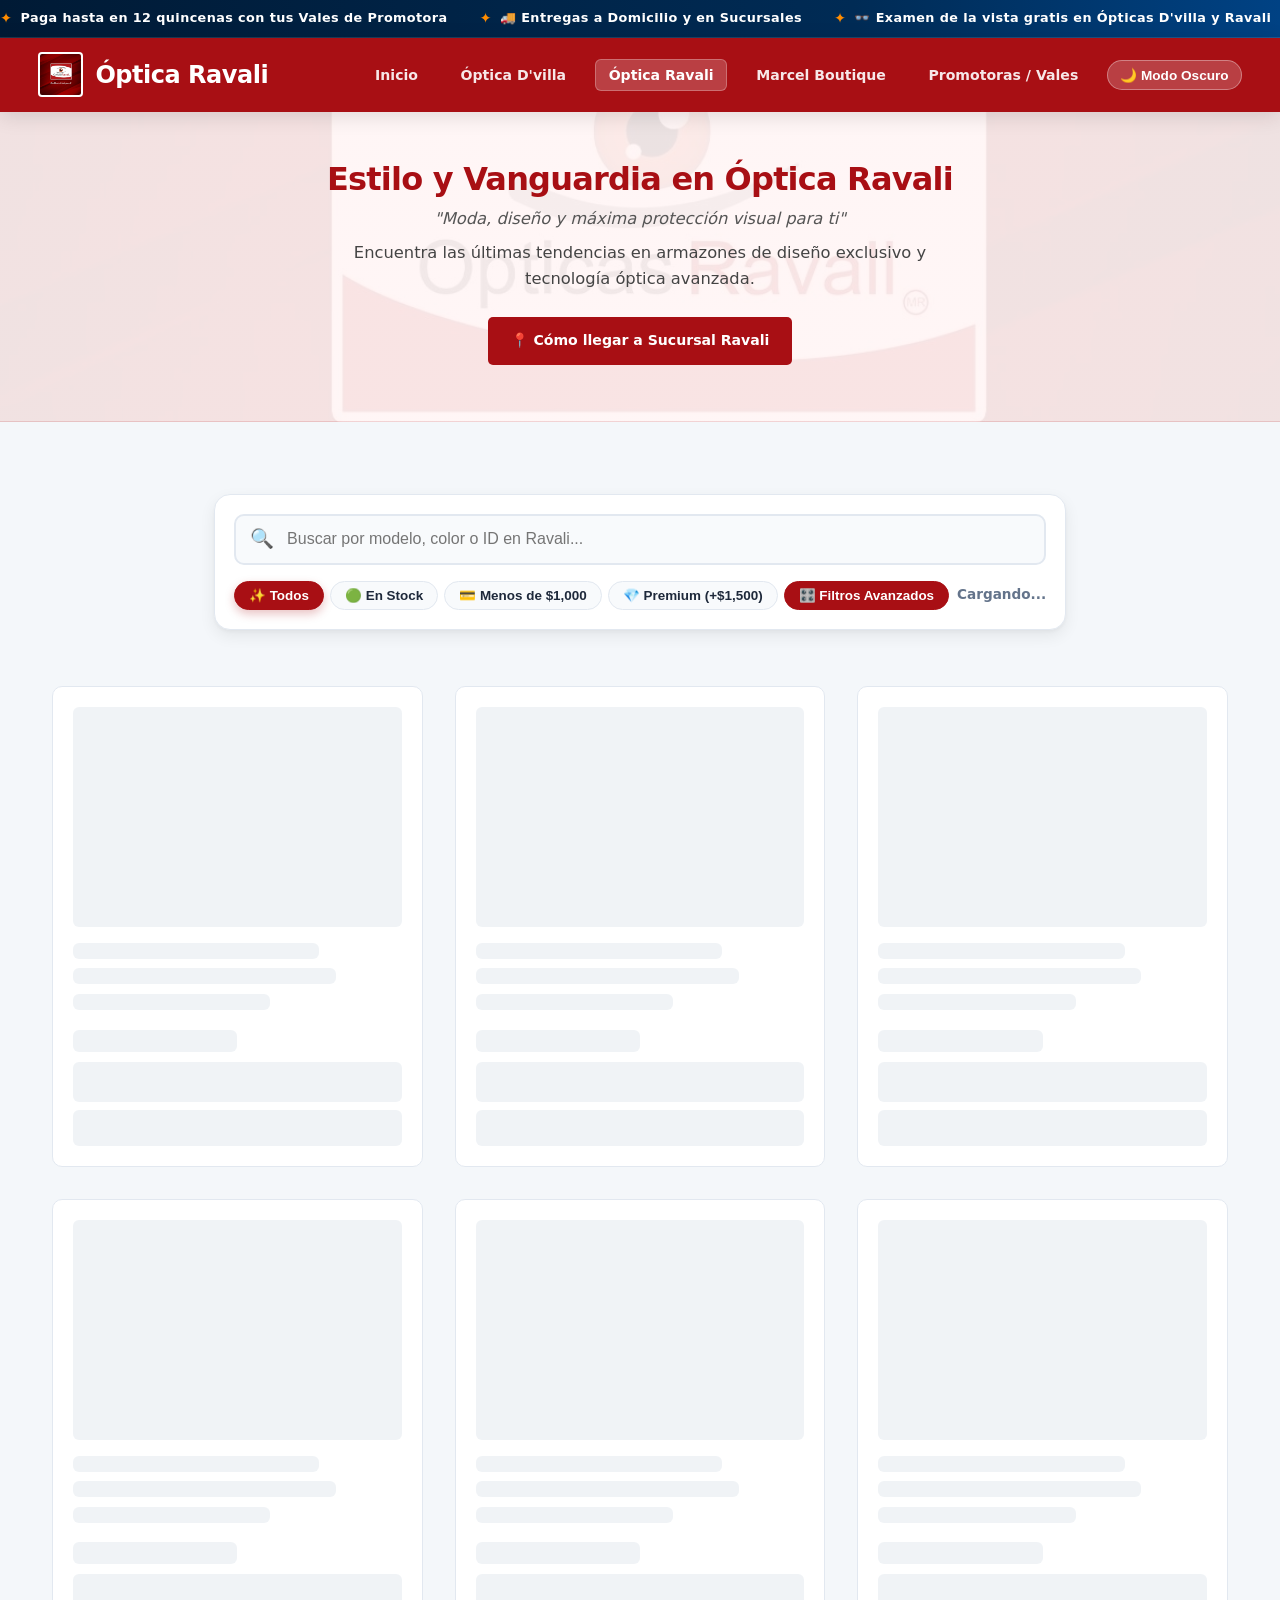
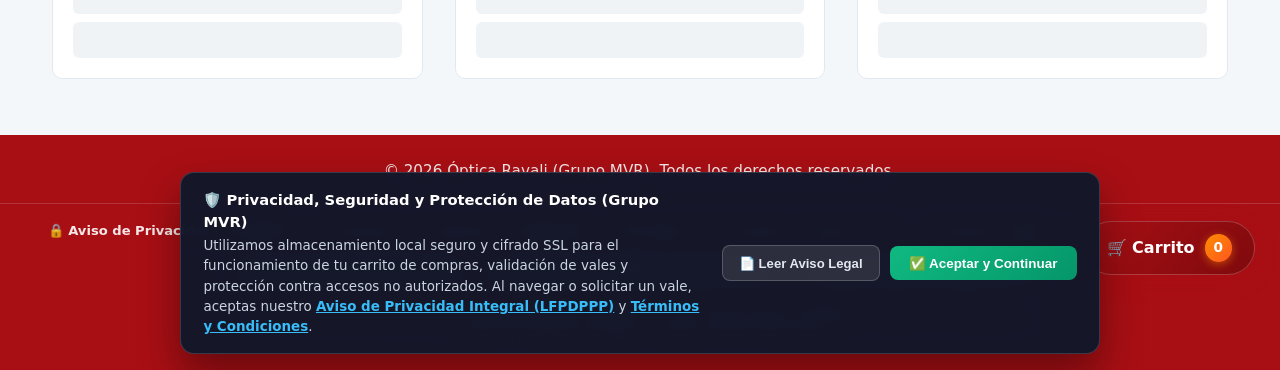
<file: Ravali.html>
<!DOCTYPE html>
<html lang="es">
<head>
    <meta charset="UTF-8">
    <meta name="viewport" content="width=device-width, initial-scale=1.0">
    <meta name="referrer" content="strict-origin-when-cross-origin">
    <meta http-equiv="X-Content-Type-Options" content="nosniff">
    <title>Grupo MVR | Óptica Ravali</title>
    <link rel="manifest" href="manifest.json">
    <meta name="theme-color" content="#4a0508">
    <link rel="stylesheet" href="CSS/opticas-styles.css?v=4.5">
</head>
<body class="pagina-ravali">

    <!-- ENCABEZADO EXCLUSIVO RAVALI (ROJO) -->
    <header class="main-header" style="background-color: #a80f14;">
        <div class="logo">
            <a href="index.html" style="display: flex; align-items: center; gap: 12px; text-decoration: none;">
                <img src="ravali.jpg" onerror="this.onerror=null; this.src='ravali.png';" alt="Logo Óptica Ravali" style="height: 45px; width: auto; object-fit: contain; border-radius: 4px; background: white; padding: 2px;">
                <h1 style="margin: 0; font-size: 1.5rem; color: white;">Óptica Ravali</h1>
            </a>
        </div>
        <nav class="main-nav">
            <ul>
                <li><a href="index.html">Inicio</a></li>
                <li><a href="D´villa.html">Óptica D'villa</a></li>
                <li><a href="Ravali.html" class="active">Óptica Ravali</a></li>
                <li><a href="Marcel.html">Marcel Boutique</a></li>
                <li><a href="Promotoras.html">Promotoras / Vales</a></li>
            </ul>
        </nav>
    </header>

    <!-- BANNER DE BIENVENIDA RAVALI CON LOGO DE FONDO -->
    <section class="hero" style="background-color: #fff5f5; background-image: linear-gradient(rgba(255, 245, 245, 0.92), rgba(255, 245, 245, 0.92)), url('ravali.jpg'); background-size: cover; background-position: center; text-align: center; padding: 3rem 1rem; position: relative;">
        <h2 style="color: #a80f14; font-size: 2rem; margin-bottom: 0.5rem; position: relative; z-index: 2;">Estilo y Vanguardia en Óptica Ravali</h2>
        <p style="font-style: italic; color: #555; margin-bottom: 0.5rem; position: relative; z-index: 2;">"Moda, diseño y máxima protección visual para ti"</p>
        <p style="color: #444; max-width: 600px; margin: 0 auto 1.5rem auto; position: relative; z-index: 2;">Encuentra las últimas tendencias en armazones de diseño exclusivo y tecnología óptica avanzada.</p>
        <a href="https://maps.google.com/?q=Optica+Ravali" target="_blank" class="btn" style="background-color: #a80f14; color: white; padding: 0.8rem 1.4rem; text-decoration: none; border-radius: 5px; font-weight: bold; display: inline-block; position: relative; z-index: 2;">
            📍 Cómo llegar a Sucursal Ravali
        </a>
    </section>

    <!-- CONTENEDOR DINÁMICO DE PROMOCIONES DESDE LA NUBE -->
    <div id="contenedorPromosCliente" style="max-width: 800px; margin: 1.5rem auto; padding: 0 1rem;"></div>

    <!-- BARRA DE BÚSQUEDA FLOTANTE CON CHIPS Y CONTADOR EN VIVO -->
    <div style="max-width: 1200px; margin: 1.5rem auto 0 auto; padding: 0 1rem;">
        <div class="search-toolbar-box">
            <div class="search-input-wrapper">
                <span class="search-input-icon">🔍</span>
                <input type="text" id="inputBuscador" class="search-input-modern" placeholder="Buscar por modelo, color o ID en Ravali..." oninput="manejarInputBusqueda()">
                <button type="button" id="btnClearSearch" class="btn-clear-search" onclick="limpiarBusquedaInput()" title="Limpiar búsqueda">✕</button>
            </div>
            <div class="chips-filter-row">
                <div class="chips-group">
                    <button class="chip-btn activo" onclick="cambiarFiltro('todos', this)">✨ Todos</button>
                    <button class="chip-btn" onclick="cambiarFiltro('disponible', this)">🟢 En Stock</button>
                    <button class="chip-btn" onclick="cambiarFiltro('economico', this)">💳 Menos de $1,000</button>
                    <button class="chip-btn" onclick="cambiarFiltro('premium', this)">💎 Premium (+$1,500)</button>
                    <button class="chip-btn" onclick="abrirDrawerFiltros()" style="background: #a80f14; color: white; border-color: #a80f14;">🎛️ Filtros Avanzados</button>
                </div>
                <div class="search-results-counter" id="contadorResultados">Cargando...</div>
            </div>
        </div>
    </div>

    <!-- CATÁLOGO DINÁMICO DE PRODUCTOS RAVALI DESDE LA NUBE -->
    <main>
        <section id="contenedorCatalogoRavali" class="grid-productos">
            <p style="grid-column: 1 / -1; text-align: center; color: #666; padding: 2rem;">Cargando catálogo desde la nube...</p>
        </section>
    </main>

    <!-- VENTANA EMERGENTE (MODAL) DE PROMOCIONES Y PAGOS -->
    <div id="modalPagos" class="modal-overlay">
        <div class="modal-content">
            <span class="cerrar-modal" onclick="cerrarModal()">&times;</span>
            <h3 id="modalTitulo" style="color: #a80f14; margin-top: 0; font-size: 1.4rem;">Nombre del Producto</h3>
            
            <div class="promo-box">
                <strong>🎁 Promoción del Mes:</strong><br>
                En tu compra llévate estuche rígido, paño de microfibra premium y solución limpiadora ¡Totalmente Gratis!
            </div>

            <p style="color: #555; margin-bottom: 0.5rem; font-size: 0.95rem;">Selecciona el plazo de tu vale que mejor se adapte a ti:</p>
            
            <table class="tabla-quincenas">
                <thead>
                    <tr>
                        <th>Plazo</th>
                        <th>Pago por Quincena</th>
                    </tr>
                </thead>
                <tbody id="cuerpoQuincenas">
                    <!-- Los pagos se calculan e insertan aquí por Javascript -->
                </tbody>
            </table>

            <a href="Promotoras.html" class="btn" style="background-color: #a80f14; color: white; display: block; padding: 1rem; text-align: center; text-decoration: none; border-radius: 5px; font-weight: bold;">
                🎟️ Solicitar Vale con mi Promotora
            </a>
        </div>
    </div>

    <!-- BOTÓN Y MODAL FLOTANTE DEL CARRITO GLOBAL -->
    <div id="btnFlotanteCarrito" class="btn-flotante-carrito" onclick="abrirCarritoGlobal()">
        🛒 Carrito <span id="contadorCarrito" class="contador-carrito">0</span>
    </div>

    <div id="modalCarritoGlobal" class="modal-overlay">
        <div class="modal-content">
            <span class="cerrar-modal" onclick="cerrarCarritoGlobal()">&times;</span>
            <h3 style="color: var(--color-primary); margin-top: 0; font-size: 1.4rem;">🛍️ Tu Carrito Global MVR</h3>
            
            <div id="listaProductosCarrito" style="margin: 1rem 0; max-height: 250px; overflow-y: auto; border-bottom: 1px solid var(--color-border); padding-bottom: 1rem;">
                <!-- Productos del carrito -->
            </div>

            <div style="display: flex; justify-content: space-between; font-size: 1.2rem; font-weight: bold; color: var(--color-primary); margin-bottom: 1.5rem;">
                <span>Total a Pagar:</span>
                <span id="totalCarritoMxn" style="color: var(--color-primary);">$0.00 MXN</span>
            </div>

            <div style="display: flex; flex-direction: column; gap: 10px;">
                <button class="btn btn-secondary" onclick="enviarPedidoWhatsApp()" style="font-size: 1rem; width: 100%;">
                    💬 Enviar Pedido por WhatsApp
                </button>
                <button class="btn" onclick="vaciarCarrito()" style="background-color: #a80f14; color: white; font-size: 0.9rem; width: 100%;">
                    🗑️ Vaciar Carrito
                </button>
            </div>
        </div>
    </div>

    <!-- PIE DE PÁGINA RAVALI -->
    <footer style="background-color: #a80f14; color: #ffffff; text-align: center; padding: 1.5rem 0; margin-top: 2rem;">
        <p style="margin: 0; font-size: 0.95rem;">&copy; 2026 Óptica Ravali (Grupo MVR). Todos los derechos reservados.</p>
    </footer>

    <!-- SCRIPT CENTRALIZADO Y LÓGICA DE RAVALI -->
    <script src="js/api.js?v=4.5"></script>
    <script>
        let listaGlobalProductos = [];
        let filtroActual = 'todos';

        window.addEventListener('DOMContentLoaded', async () => {
            const contenedorCatalogo = document.getElementById('contenedorCatalogoRavali');
            if (contenedorCatalogo) {
                contenedorCatalogo.innerHTML = generarSkeletonCards(6);
            }

            // 1. CARGAR PROMOCIONES DINÁMICAS USANDO EL MÓDULO CENTRALIZADO
            const contenedorPromos = document.getElementById('contenedorPromosCliente');
            if (contenedorPromos) {
                try {
                    let promos = await consumirAPI('obtenerPromociones');
                    if (promos) {
                        let promosActivas = promos.filter(p => {
                            if (p.estado !== "Activa") return false;
                            let suc = String(p.sucursal).trim().toLowerCase();
                            return suc.includes("ravali") || suc.includes("general") || suc.includes("todas");
                        });
                        if (promosActivas.length > 0) {
                            let htmlPromos = "";
                            promosActivas.forEach(p => {
                                htmlPromos += `
                                    <div style="background: linear-gradient(135deg, #a80f14, #d32f2f); color: white; padding: 1.2rem; border-radius: 8px; margin-bottom: 1rem; box-shadow: 0 4px 10px rgba(0,0,0,0.15); text-align: center;">
                                        <span style="background: #ff8c00; padding: 3px 8px; border-radius: 4px; font-size: 0.75rem; font-weight: bold; text-transform: uppercase;">¡Promoción Especial!</span>
                                        <h3 style="margin: 8px 0 5px 0; font-size: 1.3rem; color: #ffffff;">${p.titulo}</h3>
                                        <p style="margin: 0; font-size: 0.95rem; opacity: 0.9; color: #ffffff;">${p.descripcion}</p>
                                    </div>`;
                            });
                            contenedorPromos.innerHTML = htmlPromos;
                        }
                    }
                } catch (error) { console.error("Error al cargar promociones", error); }
            }

            // 2. CARGAR INVENTARIO DINÁMICO DESDE LA NUBE USANDO EL MÓDULO CENTRALIZADO
            try {
                let inventario = await consumirAPI('obtenerInventario');
                if (inventario) {
                    let ids = Object.keys(inventario);

                    listaGlobalProductos = [];
                    ids.forEach(id => {
                        let p = inventario[id];
                        let sucRemota = String(p.sucursal).trim().toLowerCase();
                        if (sucRemota.includes("ravali")) {
                            listaGlobalProductos.push({ id: id, ...p });
                        }
                    });

                    renderizarCatalogo(listaGlobalProductos);
                }
            } catch (error) {
                console.error("Error al cargar inventario", error);
                if (contenedorCatalogo) {
                    contenedorCatalogo.innerHTML = `<p style="grid-column: 1 / -1; text-align: center; color: #d32f2f; padding: 2rem;">Error al conectar con la nube. Por favor intenta recargar.</p>`;
                }
            }

            actualizarContadorCarrito();
        });

        function renderizarCatalogo(productos) {
            let contenedorCatalogo = document.getElementById('contenedorCatalogoRavali');
            if (!contenedorCatalogo) return;

            contenedorCatalogo.innerHTML = "";
            if (productos.length === 0) {
                contenedorCatalogo.innerHTML = `<p style="grid-column: 1 / -1; text-align: center; color: #777; padding: 2rem;">No se encontraron productos en Óptica Ravali.</p>`;
                return;
            }

            // Ordenamiento Inteligente: Primero disponibles, agotados al final
            let productosOrdenados = [...productos].sort((a, b) => {
                let stockA = (parseInt(a.stock) || 0) > 0 ? 1 : 0;
                let stockB = (parseInt(b.stock) || 0) > 0 ? 1 : 0;
                return stockB - stockA;
            });

            productosOrdenados.forEach(p => {
                let precioFmt = new Intl.NumberFormat('es-MX', { style: 'currency', currency: 'MXN' }).format(p.precio || 0);
                let imgSrc = (typeof resolverImagenProducto === 'function') 
                    ? resolverImagenProducto(p.id, p.sucursal || "Óptica Ravali", p.imagen) 
                    : ((p.imagen && p.imagen.trim() !== "") ? p.imagen : 'imagenes/ravali/lente1.jpg');
                let stock = parseInt(p.stock) || 0;
                let botonHtml = '';
                let badgeStockHtml = '';
                let ribbonHtml = '';
                let claseAgotado = '';

                if (stock <= 0) {
                    claseAgotado = 'producto-agotado';
                    ribbonHtml = `<div class="ribbon-agotado">🏷️ Agotado</div>`;
                    badgeStockHtml = `<span class="badge-stock-agotado">🔴 Agotado</span>`;
                    botonHtml = `
                        <button type="button" class="btn" style="width: 100%; background: #e2e8f0; color: #94a3b8; border: 1px solid #cbd5e1; font-weight: bold; cursor: not-allowed; padding: 0.75rem;" disabled>
                            🚫 Producto Agotado
                        </button>
                    `;
                } else {
                    if (stock <= 2) {
                        badgeStockHtml = `<span class="badge-stock-bajo">🟠 ¡Últimas ${stock} pzas!</span>`;
                    } else {
                        badgeStockHtml = `<span class="badge-stock-disponible">🟢 Disponible (${stock} pzas)</span>`;
                    }

                    botonHtml = `
                        <div style="display: grid; grid-template-columns: 1fr 1fr; gap: 6px; margin-bottom: 6px;">
                            <button class="btn btn-secondary" style="padding: 0.55rem 0.4rem; font-size: 0.82rem;" onclick="abrirModalPagos('${String(p.nombre).replace(/'/g, "\\'")}', ${p.precio})">💳 Quincenas</button>
                            <button class="btn" style="background: linear-gradient(135deg, #a80f14, #d32f2f); color: white; padding: 0.55rem 0.4rem; font-size: 0.82rem; font-weight: bold; border-radius: 4px; border: none; cursor: pointer;" onclick="abrirProbadorVirtual('${imgSrc}', '${String(p.nombre).replace(/'/g, "\\'")}')">👓 Probar</button>
                        </div>
                        <button class="btn btn-primary" onclick="agregarAlCarrito('${p.id}', '${String(p.nombre).replace(/'/g, "\\'")}', ${p.precio}, 'Óptica Ravali', '${imgSrc}')">🛒 Agregar al Carrito</button>
                    `;
                }

                let favIcon = (typeof esFavorito === 'function' && esFavorito(p.id)) ? '❤️' : '🤍';
                let favActive = (typeof esFavorito === 'function' && esFavorito(p.id)) ? 'active' : '';
                let compActive = (typeof estaEnComparador === 'function' && estaEnComparador(p.id)) ? 'active' : '';

                contenedorCatalogo.innerHTML += `
                    <div class="card-producto ${claseAgotado}" style="position: relative;">
                        <button class="btn-compare-toggle ${compActive}" data-id="${p.id}" onclick="event.stopPropagation(); toggleComparar('${p.id}', '${String(p.nombre).replace(/'/g, "\\'")}', ${p.precio || 0}, '${imgSrc}', 'Óptica Ravali')" title="Comparar modelo">⚖️</button>
                        <button class="btn-fav-heart ${favActive}" data-id="${p.id}" onclick="event.stopPropagation(); toggleFavorito('${p.id}', '${String(p.nombre).replace(/'/g, "\\'")}', ${p.precio || 0}, '${imgSrc}', 'Óptica Ravali')" title="Guardar en favoritos">${favIcon}</button>
                        <div>
                            <div class="img-container" onclick="abrirVistaRapidaProducto('${p.id}', '${String(p.nombre).replace(/'/g, "\\'")}', ${p.precio}, 'Óptica Ravali', '${imgSrc}', ${stock})" style="cursor: pointer;" title="🔍 Clic para Vista Rápida y Zoom">
                                ${ribbonHtml}
                                <img src="${imgSrc}" alt="${p.nombre}" onerror="this.src='ravali.jpg';">
                            </div>
                            <div style="display: flex; justify-content: space-between; align-items: center; margin-bottom: 6px;">
                                <span style="font-size: 0.8rem; color: #888; font-weight: 700;">ID: ${p.id}</span>
                                ${badgeStockHtml}
                            </div>
                            <h3 onclick="abrirVistaRapidaProducto('${p.id}', '${String(p.nombre).replace(/'/g, "\\'")}', ${p.precio}, 'Óptica Ravali', '${imgSrc}', ${stock})" style="cursor: pointer;">${p.nombre}</h3>
                            <p>Línea de moda, armazones juveniles y vanguardia visual en Óptica Ravali.</p>
                        </div>
                        <div>
                            <div class="precio">${precioFmt}</div>
                            <div class="botones-card">${botonHtml}</div>
                        </div>
                    </div>`;
            });

            // Actualizar contador en vivo
            const contadorEl = document.getElementById('contadorResultados');
            if (contadorEl) {
                contadorEl.innerText = `Mostrando ${productos.length} de ${listaGlobalProductos.length} modelos`;
            }
        }

        function manejarInputBusqueda() {
            const input = document.getElementById('inputBuscador');
            const btnClear = document.getElementById('btnClearSearch');
            if (btnClear) {
                btnClear.style.display = input.value.trim().length > 0 ? 'flex' : 'none';
            }
            filtrarCatalogoCombinado();
        }

        function limpiarBusquedaInput() {
            const input = document.getElementById('inputBuscador');
            const btnClear = document.getElementById('btnClearSearch');
            if (input) input.value = '';
            if (btnClear) btnClear.style.display = 'none';
            filtrarCatalogoCombinado();
        }

        function filtrarCatalogoCombinado() {
            let texto = document.getElementById('inputBuscador').value.toLowerCase().trim();
            
            let filtrados = listaGlobalProductos.filter(p => {
                let coincideTexto = p.nombre.toLowerCase().includes(texto) || p.id.toLowerCase().includes(texto) || (p.categoria && p.categoria.toLowerCase().includes(texto));
                let precio = parseFloat(p.precio) || 0;
                let stock = parseInt(p.stock) || 0;

                let coincideFiltroChip = true;
                if (filtroActual === 'disponible') {
                    coincideFiltroChip = stock > 0;
                } else if (filtroActual === 'economico') {
                    coincideFiltroChip = precio < 1000;
                } else if (filtroActual === 'premium') {
                    coincideFiltroChip = precio >= 1500;
                }

                // Filtros facetados del drawer
                let coincideFacetado = true;
                if (typeof filtrosFacetadosActivos !== 'undefined') {
                    if (filtrosFacetadosActivos.soloStock && stock <= 0) coincideFacetado = false;
                    if (filtrosFacetadosActivos.forma && !p.nombre.toLowerCase().includes(filtrosFacetadosActivos.forma.toLowerCase())) coincideFacetado = false;
                    if (filtrosFacetadosActivos.material && !p.nombre.toLowerCase().includes(filtrosFacetadosActivos.material.toLowerCase())) coincideFacetado = false;
                    if (filtrosFacetadosActivos.genero && !p.nombre.toLowerCase().includes(filtrosFacetadosActivos.genero.toLowerCase())) coincideFacetado = false;
                }

                return coincideTexto && coincideFiltroChip && coincideFacetado;
            });

            renderizarCatalogo(filtrados);
        }

        function cambiarFiltro(tipo, btn) {
            reproducirSonido('click');
            filtroActual = tipo;
            document.querySelectorAll('.chip-btn').forEach(b => b.classList.remove('activo'));
            btn.classList.add('activo');
            filtrarCatalogoCombinado();
        }

        // --- LÓGICA DEL MODAL DE PAGOS ---
        function abrirModalPagos(nombreProducto, precioTotal) {
            document.getElementById('modalTitulo').innerText = nombreProducto;
            const quincenas = [2, 4, 6, 8, 10, 12];
            const cuerpoTabla = document.getElementById('cuerpoQuincenas');
            cuerpoTabla.innerHTML = ''; 

            quincenas.forEach(q => {
                const pagoCalculado = (precioTotal / q).toLocaleString('es-MX', { style: 'currency', currency: 'MXN' });
                const claseFila = (q === 8) ? 'fila-destacada' : '';
                const textoPlazo = (q === 8) ? `${q} Quincenas ⭐` : `${q} Quincenas`;
                cuerpoTabla.innerHTML += `<tr class="${claseFila}"><td>${textoPlazo}</td><td style="font-weight: bold;">${pagoCalculado}</td></tr>`;
            });
            document.getElementById('modalPagos').style.display = 'flex';
        }

        function cerrarModal() { 
            document.getElementById('modalPagos').style.display = 'none'; 
        }

        window.onclick = function(event) {
            const modalPagos = document.getElementById('modalPagos');
            const modalCarrito = document.getElementById('modalCarritoGlobal');
            if (event.target === modalPagos) modalPagos.style.display = 'none';
            if (event.target === modalCarrito) modalCarrito.style.display = 'none';
        }
    </script>
</body>
</html>
</file>
<file: CSS/opticas-styles.css>
/* ==========================================================================
   GRUPO MVR - SISTEMA DE DISEÑO FLUIDO Y MODERNO
   Ópticas D'villa | Óptica Ravali | Marcel Boutique | Promotoras | Admin
   ========================================================================== */

/* --------------------------------------------------------------------------
   1. VARIABLES DE DISEÑO (DESIGN TOKENS)
   -------------------------------------------------------------------------- */
:root {
    /* Identidad Corporativa Grupo MVR */
    --color-mvr-primary: #002b55;
    --color-mvr-secondary: #0059b3;
    --color-mvr-accent: #ff8c00;
    --color-mvr-success: #008060;
    
    /* Tokens Activos (por defecto Grupo MVR) */
    --color-primary: #002b55;
    --color-primary-hover: #001a35;
    --color-primary-rgb: 0, 43, 85;
    --color-primary-light: #e6f0fa;
    --color-primary-subtle: rgba(0, 43, 85, 0.08);
    --color-accent: #ff8c00;
    --color-accent-hover: #e07b00;
    --color-accent-rgb: 255, 140, 0;

    /* Sucursal: Óptica D'villa (Azul Clínico Ejecutivo) */
    --color-dvilla: #0059b3;
    --color-dvilla-hover: #004080;
    --color-dvilla-rgb: 0, 89, 179;
    --color-dvilla-light: #eef6ff;

    /* Sucursal: Óptica Ravali (Rojo Rubí Vanguardista) */
    --color-ravali: #a80f14;
    --color-ravali-hover: #7f0a0d;
    --color-ravali-rgb: 168, 15, 20;
    --color-ravali-light: #fdf2f2;

    /* Sucursal: Marcel Boutique (Magenta & Borgoña Elegante) */
    --color-marcel: #880e4f;
    --color-marcel-hover: #560027;
    --color-marcel-rgb: 136, 14, 79;
    --color-marcel-light: #fce4ec;

    /* Escala de Neutros y Superficies */
    --color-bg-app: #f4f7fa;
    --color-bg-card: #ffffff;
    --color-bg-subtle: #f8fafc;
    --color-text-main: #1e293b;
    --color-text-muted: #64748b;
    --color-text-light: #94a3b8;
    --color-border: #e2e8f0;
    --color-border-subtle: #f1f5f9;

    /* Tipografía Fluida (clamp) */
    --font-family: system-ui, -apple-system, BlinkMacSystemFont, "Segoe UI", Roboto, "Helvetica Neue", Arial, sans-serif;
    --font-size-hero: clamp(1.85rem, 4vw + 1rem, 2.6rem);
    --font-size-h1: clamp(1.45rem, 3vw + 0.5rem, 2rem);
    --font-size-h2: clamp(1.25rem, 2vw + 0.4rem, 1.65rem);
    --font-size-h3: clamp(1.05rem, 1.5vw + 0.3rem, 1.3rem);
    --font-size-body: clamp(0.92rem, 0.8vw + 0.5rem, 1.02rem);
    --font-size-sm: clamp(0.8rem, 0.6vw + 0.45rem, 0.88rem);

    /* Espaciado Fluido */
    --spacing-xs: clamp(0.25rem, 0.5vw, 0.45rem);
    --spacing-sm: clamp(0.5rem, 1vw, 0.75rem);
    --spacing-md: clamp(1rem, 2vw, 1.5rem);
    --spacing-lg: clamp(1.5rem, 3vw, 2.5rem);
    --spacing-xl: clamp(2.5rem, 4vw, 4rem);

    /* Sistema de Elevación Multicapa (Ambient + Key Shadows) */
    --shadow-xs: 0 1px 2px rgba(0, 0, 0, 0.04);
    --shadow-sm: 0 2px 5px rgba(0, 0, 0, 0.05), 0 1px 2px rgba(0, 0, 0, 0.03);
    --shadow-md: 0 6px 16px rgba(0, 0, 0, 0.07), 0 2px 4px rgba(0, 0, 0, 0.04);
    --shadow-lg: 0 12px 28px rgba(0, 0, 0, 0.09), 0 4px 10px rgba(0, 0, 0, 0.05);
    --shadow-xl: 0 20px 38px rgba(0, 0, 0, 0.12), 0 8px 16px rgba(0, 0, 0, 0.06);
    --shadow-2xl: 0 25px 50px -12px rgba(0, 0, 0, 0.25), 0 10px 20px -5px rgba(0, 0, 0, 0.15);
    --shadow-glow: 0 0 20px rgba(var(--color-primary-rgb), 0.28);
    --shadow-glow-accent: 0 0 20px rgba(var(--color-accent-rgb), 0.35);

    /* Esquinas y Bordes */
    --radius-sm: 6px;
    --radius-md: 10px;
    --radius-lg: 16px;
    --radius-xl: 22px;
    --radius-full: 9999px;

    /* Curvas de Transición Modernas */
    --ease-spring: cubic-bezier(0.34, 1.56, 0.64, 1);
    --ease-smooth: cubic-bezier(0.25, 0.8, 0.25, 1);
    --ease-out-expo: cubic-bezier(0.16, 1, 0.3, 1);
    --duration-fast: 0.18s;
    --duration-normal: 0.3s;
    --duration-slow: 0.5s;
}

/* --------------------------------------------------------------------------
   MODO OSCURO / DARK MODE LUXURY
   -------------------------------------------------------------------------- */
[data-theme="dark"] {
    --color-bg-app: #080e1e;
    --color-bg-card: #0f1935;
    --color-bg-subtle: #0b1329;
    --color-text-main: #f8fafc;
    --color-text-muted: #94a3b8;
    --color-text-light: #64748b;
    --color-border: #1e294b;
    --color-border-subtle: #172342;
    --shadow-sm: 0 2px 5px rgba(0, 0, 0, 0.4);
    --shadow-md: 0 6px 16px rgba(0, 0, 0, 0.5);
    --shadow-lg: 0 12px 28px rgba(0, 0, 0, 0.6);
}

[data-theme="dark"] body {
    background-color: var(--color-bg-app);
    color: var(--color-text-main);
}

[data-theme="dark"] .main-header {
    background-color: #050a17 !important;
    border-bottom: 1px solid #1e294b;
}

[data-theme="dark"] .hero {
    background-color: #0b1329 !important;
    color: #f8fafc !important;
}

[data-theme="dark"] .card-producto, 
[data-theme="dark"] .card-sucursal,
[data-theme="dark"] .form-container,
[data-theme="dark"] .cartera-container,
[data-theme="dark"] .card-resumen,
[data-theme="dark"] .modal-content,
[data-theme="dark"] .kpi-card-promotora,
[data-theme="dark"] .search-toolbar-box {
    background-color: var(--color-bg-card) !important;
    border-color: var(--color-border) !important;
    color: var(--color-text-main) !important;
}

[data-theme="dark"] .tabla-admin,
[data-theme="dark"] .tabla-cartera,
[data-theme="dark"] .tabla-quincenas {
    background-color: var(--color-bg-card) !important;
    color: var(--color-text-main) !important;
}

[data-theme="dark"] .tabla-admin th,
[data-theme="dark"] .tabla-cartera th,
[data-theme="dark"] .tabla-quincenas th {
    background-color: #050a17 !important;
    color: #94a3b8 !important;
}

[data-theme="dark"] .tabla-admin td,
[data-theme="dark"] .tabla-cartera td,
[data-theme="dark"] .tabla-quincenas td {
    border-color: #1e294b !important;
}

[data-theme="dark"] input,
[data-theme="dark"] select,
[data-theme="dark"] textarea {
    background-color: #0b1329 !important;
    color: #f8fafc !important;
    border-color: #1e294b !important;
}

/* --------------------------------------------------------------------------
   2. TEMATIZACIÓN MODULAR POR SUCURSAL
   -------------------------------------------------------------------------- */
/* Óptica D'villa */
body.pagina-dvilla, .tema-dvilla {
    --color-primary: var(--color-dvilla);
    --color-primary-hover: var(--color-dvilla-hover);
    --color-primary-rgb: var(--color-dvilla-rgb);
    --color-primary-light: var(--color-dvilla-light);
}

/* Óptica Ravali */
body.pagina-ravali, .tema-ravali {
    --color-primary: var(--color-ravali);
    --color-primary-hover: var(--color-ravali-hover);
    --color-primary-rgb: var(--color-ravali-rgb);
    --color-primary-light: var(--color-ravali-light);
}

/* Marcel Boutique */
body.pagina-marcel, .tema-marcel {
    --color-primary: var(--color-marcel);
    --color-primary-hover: var(--color-marcel-hover);
    --color-primary-rgb: var(--color-marcel-rgb);
    --color-primary-light: var(--color-marcel-light);
}

/* Portal de Promotoras */
body.pagina-promotoras {
    --color-primary: var(--color-mvr-primary);
    --color-primary-hover: #001a35;
    --color-primary-rgb: 0, 43, 85;
    --color-primary-light: #e6f0fa;
}

/* Panel de Administración */
body.pagina-admin {
    --color-primary: var(--color-mvr-primary);
    --color-primary-hover: #001a35;
    --color-primary-rgb: 0, 43, 85;
    --color-primary-light: #f0f4f8;
}

/* --------------------------------------------------------------------------
   3. RESET Y ESTILOS BASE
   -------------------------------------------------------------------------- */
*, *::before, *::after {
    box-sizing: border-box;
    margin: 0;
    padding: 0;
}

html {
    scroll-behavior: smooth;
    text-size-adjust: 100%;
    -webkit-text-size-adjust: 100%;
}

body {
    font-family: var(--font-family);
    font-size: var(--font-size-body);
    line-height: 1.6;
    color: var(--color-text-main);
    background-color: var(--color-bg-app);
    min-height: 100vh;
    display: flex;
    flex-direction: column;
    overflow-x: hidden;
    -webkit-font-smoothing: antialiased;
    -moz-osx-font-smoothing: grayscale;
    animation: pageFadeIn 0.4s var(--ease-out-expo) forwards;
}

main {
    flex: 1 0 auto;
}

img {
    max-width: 100%;
    height: auto;
    display: block;
}

/* Enfoque accesible */
:focus-visible {
    outline: 2px solid var(--color-primary);
    outline-offset: 2px;
}

/* --------------------------------------------------------------------------
   4. ENCABEZADO Y NAVEGACIÓN FLUIDA
   -------------------------------------------------------------------------- */
.main-header {
    background-color: var(--color-mvr-primary);
    color: #ffffff;
    display: flex;
    justify-content: space-between;
    align-items: center;
    padding: 0.9rem clamp(1rem, 3vw, 2.5rem);
    box-shadow: 0 4px 20px rgba(0, 0, 0, 0.12);
    position: sticky;
    top: 0;
    z-index: 100;
    transition: background-color var(--duration-normal) var(--ease-smooth);
}

body.pagina-dvilla .main-header {
    background-color: #003366;
}

body.pagina-ravali .main-header {
    background-color: #7f0a0d;
}

body.pagina-marcel .main-header {
    background-color: #560027;
}

.main-header .logo h1 {
    font-size: var(--font-size-h1);
    color: #ffffff;
    font-weight: 700;
    letter-spacing: -0.02em;
}

.main-nav ul {
    display: flex;
    list-style: none;
    gap: clamp(0.5rem, 1.2vw, 1.25rem);
    align-items: center;
    margin: 0;
    padding: 0;
}

.main-nav a {
    color: rgba(255, 255, 255, 0.9);
    text-decoration: none;
    font-weight: 600;
    font-size: var(--font-size-sm);
    padding: 0.5rem 0.85rem;
    border-radius: var(--radius-sm);
    transition: all var(--duration-fast) var(--ease-smooth);
    position: relative;
}

.main-nav a:hover {
    color: #ffffff;
    background-color: rgba(255, 255, 255, 0.12);
    transform: translateY(-1px);
}

.main-nav a.active {
    color: #ffffff;
    background-color: rgba(255, 255, 255, 0.2);
    box-shadow: inset 0 0 0 1px rgba(255, 255, 255, 0.25);
}

/* --------------------------------------------------------------------------
   5. SECCIÓN HERO FLUIDA
   -------------------------------------------------------------------------- */
.hero {
    background-color: var(--color-primary-light);
    padding: clamp(2.5rem, 5vw, 4.5rem) clamp(1rem, 3vw, 2rem);
    text-align: center;
    border-bottom: 1px solid rgba(var(--color-primary-rgb), 0.15);
    position: relative;
    overflow: hidden;
}

.hero h2 {
    font-size: var(--font-size-hero);
    margin-bottom: 0.6rem;
    color: var(--color-primary);
    font-weight: 800;
    letter-spacing: -0.025em;
    line-height: 1.2;
}

.hero p {
    font-size: var(--font-size-body);
    color: var(--color-text-muted);
    max-width: 720px;
    margin: 0 auto;
}

.hero-btns {
    margin-top: var(--spacing-md);
    display: flex;
    justify-content: center;
    gap: 1rem;
    flex-wrap: wrap;
}

/* --------------------------------------------------------------------------
   6. CONTENEDORES Y REJILLAS FLUIDAS (GRIDS)
   -------------------------------------------------------------------------- */
.grid-sucursales, 
.grid-productos, 
.dashboard-grid {
    display: grid;
    grid-template-columns: repeat(auto-fit, minmax(280px, 1fr));
    gap: clamp(1.25rem, 2.5vw, 2rem);
    padding: var(--spacing-md) clamp(1rem, 2.5vw, 2rem);
    max-width: 1240px;
    margin: 0 auto;
    width: 100%;
}

.grid-pagos {
    display: grid;
    grid-template-columns: repeat(auto-fit, minmax(290px, 1fr));
    gap: clamp(1.2rem, 2vw, 2rem);
    margin-top: var(--spacing-md);
    max-width: 1200px;
    margin-left: auto;
    margin-right: auto;
}

/* --------------------------------------------------------------------------
   7. TARJETAS CON ANIMACIÓN DE ENTRADA Y ELEVACIÓN EN HOVER
   -------------------------------------------------------------------------- */

@keyframes cardSlideUp {
    from {
        opacity: 0;
        transform: translate3d(0, 24px, 0) scale(0.98);
    }
    to {
        opacity: 1;
        transform: translate3d(0, 0, 0) scale(1);
    }
}

.card-producto:nth-child(1), .card-sucursal:nth-child(1) { animation-delay: 0.04s; }
.card-producto:nth-child(2), .card-sucursal:nth-child(2) { animation-delay: 0.08s; }
.card-producto:nth-child(3), .card-sucursal:nth-child(3) { animation-delay: 0.12s; }
.card-producto:nth-child(4), .card-sucursal:nth-child(4) { animation-delay: 0.16s; }
.card-producto:nth-child(5) { animation-delay: 0.20s; }
.card-producto:nth-child(6) { animation-delay: 0.24s; }
.card-producto:nth-child(7) { animation-delay: 0.28s; }
.card-producto:nth-child(8) { animation-delay: 0.32s; }
.card-producto:nth-child(9) { animation-delay: 0.36s; }
.card-producto:nth-child(10) { animation-delay: 0.40s; }
.card-producto:nth-child(11) { animation-delay: 0.44s; }
.card-producto:nth-child(12) { animation-delay: 0.48s; }

.card-producto {
    background: var(--color-bg-card);
    border: 1px solid var(--color-border);
    border-top: 4px solid var(--color-primary);
    border-radius: var(--radius-md);
    padding: 1.25rem;
    text-align: center;
    box-shadow: var(--shadow-sm);
    display: flex;
    flex-direction: column;
    justify-content: space-between;
    position: relative;
    overflow: hidden;
    animation: cardSlideUp 0.5s var(--ease-out-expo) both;
    transition: transform var(--duration-normal) var(--ease-smooth),
                box-shadow var(--duration-normal) var(--ease-smooth),
                border-color var(--duration-normal) var(--ease-smooth);
    will-change: transform, box-shadow;
}

.card-producto:hover {
    transform: translateY(-8px) scale(1.015);
    box-shadow: var(--shadow-xl), 0 0 0 1px rgba(var(--color-primary-rgb), 0.15);
    border-color: rgba(var(--color-primary-rgb), 0.3);
}

.img-container {
    width: 100%;
    height: 220px;
    overflow: hidden;
    border-radius: var(--radius-sm);
    margin-bottom: 1rem;
    background-color: var(--color-bg-subtle);
    position: relative;
}

.card-producto img {
    width: 100%;
    height: 100%;
    object-fit: cover;
    transition: transform 0.6s var(--ease-smooth), filter 0.6s var(--ease-smooth);
    will-change: transform;
}

.card-producto:hover img {
    transform: scale(1.08);
}

.card-producto h3 {
    margin: 0.5rem 0 0.35rem 0;
    color: var(--color-text-main);
    font-size: var(--font-size-h3);
    font-weight: 700;
}

.card-producto p {
    color: var(--color-text-muted);
    font-size: var(--font-size-sm);
    line-height: 1.45;
    margin-bottom: 1rem;
}

.precio {
    font-size: 1.35rem;
    color: var(--color-primary);
    font-weight: 800;
    margin-bottom: 1rem;
    letter-spacing: -0.01em;
}

.botones-card {
    display: flex;
    flex-direction: column;
    gap: 8px;
}

.card-sucursal {
    background: var(--color-bg-card);
    border: 1px solid var(--color-border);
    border-radius: var(--radius-md);
    padding: 1.5rem;
    text-align: center;
    box-shadow: var(--shadow-sm);
    display: flex;
    flex-direction: column;
    justify-content: space-between;
    position: relative;
    overflow: hidden;
    animation: cardSlideUp 0.5s var(--ease-out-expo) both;
    transition: transform var(--duration-normal) var(--ease-smooth),
                box-shadow var(--duration-normal) var(--ease-smooth),
                border-color var(--duration-normal) var(--ease-smooth);
}

.card-sucursal:hover {
    transform: translateY(-8px) scale(1.015);
    box-shadow: var(--shadow-xl);
}

.card-sucursal img {
    width: 100%;
    height: 200px;
    object-fit: cover;
    border-radius: var(--radius-sm);
    margin-bottom: 1rem;
    transition: transform 0.6s var(--ease-smooth);
}

.card-sucursal:hover img {
    transform: scale(1.06);
}

.card-sucursal h3 {
    margin: 0.5rem 0;
    color: var(--color-primary);
    font-size: var(--font-size-h2);
    font-weight: 700;
}

.card-sucursal p {
    color: var(--color-text-muted);
    font-size: var(--font-size-body);
    line-height: 1.45;
    margin-bottom: 1.5rem;
}

.pago-item, .card-resumen {
    background: var(--color-bg-card);
    padding: 1.6rem;
    border-radius: var(--radius-md);
    border: 1px solid var(--color-border);
    box-shadow: var(--shadow-sm);
    text-align: left;
    transition: transform var(--duration-normal) var(--ease-smooth),
                box-shadow var(--duration-normal) var(--ease-smooth);
}

.pago-item:hover, .card-resumen:hover {
    transform: translateY(-5px);
    box-shadow: var(--shadow-lg);
}

.pago-item.destacado {
    border: 2px solid var(--color-mvr-success);
    background: #e6fffa;
}

/* --------------------------------------------------------------------------
   8. SISTEMA DE BOTONES Y FEEDBACK TÁCTIL/VISUAL
   -------------------------------------------------------------------------- */
.btn, 
.btn-primary, 
.btn-secondary, 
.btn-secundario, 
.btn-ubicacion-dvilla, 
.btn-ubicacion-ravali,
.btn-acordeon,
.btn-accion {
    display: inline-flex;
    align-items: center;
    justify-content: center;
    gap: 8px;
    padding: 0.75rem 1.4rem;
    text-decoration: none;
    border-radius: var(--radius-sm);
    font-weight: 700;
    font-size: var(--font-size-sm);
    cursor: pointer;
    border: none;
    position: relative;
    overflow: hidden;
    transition: transform var(--duration-fast) var(--ease-spring),
                box-shadow var(--duration-normal) var(--ease-smooth),
                background-color var(--duration-fast) ease,
                color var(--duration-fast) ease,
                filter var(--duration-fast) ease;
    user-select: none;
    -webkit-user-select: none;
}

.btn:hover, 
.btn-primary:hover, 
.btn-secondary:hover, 
.btn-secundario:hover,
.btn-ubicacion-dvilla:hover, 
.btn-ubicacion-ravali:hover,
.btn-accion:hover {
    transform: translateY(-3px) scale(1.015);
    box-shadow: 0 8px 18px rgba(0, 0, 0, 0.18);
    filter: brightness(1.06);
}

.btn:active, 
.btn-primary:active, 
.btn-secondary:active, 
.btn-secundario:active,
.btn-ubicacion-dvilla:active, 
.btn-ubicacion-ravali:active,
.btn-accion:active {
    transform: translateY(2px) scale(0.97);
    box-shadow: 0 2px 6px rgba(0, 0, 0, 0.12);
    filter: brightness(0.96);
}

.btn-primary { 
    background-color: var(--color-primary); 
    color: #ffffff; 
}

.btn-primary:hover {
    background-color: var(--color-primary-hover);
}

.btn-secondary { 
    background-color: var(--color-mvr-success); 
    color: #ffffff; 
}

.btn-secondary:hover {
    background-color: #005942;
}

.btn-secundario {
    background-color: var(--color-primary-light);
    color: var(--color-primary);
    border: 2px solid var(--color-primary);
    padding: 0.7rem 1rem;
}

.btn-secundario:hover {
    background-color: var(--color-primary);
    color: #ffffff;
}

/* --------------------------------------------------------------------------
   9. BARRA DE BÚSQUEDA Y FILTROS TIPO PÍLDORA
   -------------------------------------------------------------------------- */
.filtros-container {
    max-width: 900px;
    margin: var(--spacing-md) auto 0 auto;
    padding: 0 clamp(1rem, 2.5vw, 1.5rem);
    display: flex;
    flex-wrap: wrap;
    gap: 1rem;
    justify-content: space-between;
    align-items: center;
}

.buscador-input {
    flex: 1;
    min-width: 260px;
    padding: 0.85rem 1.2rem;
    border: 2px solid var(--color-border);
    border-radius: var(--radius-full);
    font-size: var(--font-size-body);
    font-family: inherit;
    background-color: #ffffff;
    color: var(--color-text-main);
    box-shadow: var(--shadow-xs);
    transition: border-color var(--duration-fast) ease,
                box-shadow var(--duration-fast) ease,
                transform var(--duration-fast) ease;
}

.buscador-input:focus {
    outline: none;
    border-color: var(--color-primary);
    box-shadow: 0 0 0 4px rgba(var(--color-primary-rgb), 0.18), var(--shadow-sm);
    transform: translateY(-1px);
}

.filtro-btns {
    display: flex;
    gap: 8px;
    background: #e2e8f0;
    padding: 4px;
    border-radius: var(--radius-full);
}

.btn-filtro {
    background: transparent;
    border: none;
    padding: 0.65rem 1.25rem;
    border-radius: var(--radius-full);
    font-weight: 700;
    font-size: var(--font-size-sm);
    color: var(--color-text-muted);
    cursor: pointer;
    transition: all var(--duration-fast) var(--ease-spring);
    user-select: none;
}

.btn-filtro:hover {
    color: var(--color-primary);
    background: rgba(255, 255, 255, 0.6);
    transform: translateY(-1px);
}

.btn-filtro.activo {
    background: var(--color-primary);
    color: #ffffff;
    box-shadow: 0 4px 12px rgba(var(--color-primary-rgb), 0.35);
    transform: scale(1.02);
}

.btn-filtro:active {
    transform: scale(0.96);
}

/* --------------------------------------------------------------------------
   10. VENTANAS MODALES CON ZOOM ELEGANTE Y BACKDROP BLUR
   -------------------------------------------------------------------------- */
@keyframes modalOverlayFade {
    from { opacity: 0; }
    to { opacity: 1; }
}

@keyframes modalZoomIn {
    from {
        opacity: 0;
        transform: scale(0.88) translateY(24px);
    }
    to {
        opacity: 1;
        transform: scale(1) translateY(0);
    }
}

.modal-overlay {
    display: none;
    position: fixed;
    inset: 0;
    width: 100%;
    height: 100%;
    background-color: rgba(10, 25, 47, 0.65);
    backdrop-filter: blur(8px);
    -webkit-backdrop-filter: blur(8px);
    z-index: 2000;
    justify-content: center;
    align-items: center;
    padding: 1rem;
    animation: modalOverlayFade 0.25s var(--ease-smooth) forwards;
}

.modal-content {
    background-color: #ffffff;
    padding: clamp(1.5rem, 3vw, 2.2rem);
    border-radius: var(--radius-lg);
    max-width: 480px;
    width: 100%;
    position: relative;
    box-shadow: var(--shadow-2xl);
    border-top: 5px solid var(--color-primary);
    animation: modalZoomIn 0.35s var(--ease-spring) forwards;
    max-height: 90vh;
    overflow-y: auto;
}

.cerrar-modal {
    position: absolute;
    top: 14px;
    right: 18px;
    width: 34px;
    height: 34px;
    display: flex;
    align-items: center;
    justify-content: center;
    border-radius: var(--radius-full);
    background: #f1f5f9;
    font-size: 1.4rem;
    font-weight: bold;
    color: #64748b;
    cursor: pointer;
    transition: all var(--duration-fast) var(--ease-smooth);
    line-height: 1;
}

.cerrar-modal:hover {
    background-color: rgba(var(--color-primary-rgb), 0.12);
    color: var(--color-primary);
    transform: rotate(90deg) scale(1.12);
}

.cerrar-modal:active {
    transform: rotate(90deg) scale(0.92);
}

.promo-box {
    background-color: #fff8eb;
    border-left: 4px solid var(--color-accent);
    padding: 1rem 1.2rem;
    margin: 1rem 0;
    border-radius: var(--radius-sm);
    font-size: var(--font-size-sm);
    color: #92400e;
    box-shadow: var(--shadow-xs);
}

.tabla-quincenas {
    width: 100%;
    border-collapse: collapse;
    margin-bottom: 1.5rem;
    font-size: var(--font-size-sm);
}

.tabla-quincenas th, 
.tabla-quincenas td {
    padding: 0.75rem 0.9rem;
    border-bottom: 1px solid var(--color-border);
    text-align: left;
}

.tabla-quincenas th { 
    color: var(--color-primary); 
    border-bottom: 2px solid var(--color-primary);
    font-weight: 700;
}

.fila-destacada { 
    background-color: var(--color-primary-light); 
    font-weight: bold; 
    border-left: 3px solid var(--color-primary);
}

/* --------------------------------------------------------------------------
   11. BOTÓN FLOTANTE DEL CARRITO Y EFECTOS DINÁMICOS
   -------------------------------------------------------------------------- */
@keyframes cartPulseGlow {
    0%, 100% {
        box-shadow: 0 6px 20px rgba(var(--color-primary-rgb), 0.35), 0 0 0 0 rgba(var(--color-accent-rgb), 0.4);
        transform: translateY(0);
    }
    50% {
        box-shadow: 0 10px 28px rgba(var(--color-primary-rgb), 0.45), 0 0 0 8px rgba(var(--color-accent-rgb), 0);
        transform: translateY(-3px);
    }
}

@keyframes badgePop {
    0% { transform: scale(1); }
    40% { transform: scale(1.35) rotate(-6deg); }
    70% { transform: scale(0.92) rotate(4deg); }
    100% { transform: scale(1) rotate(0deg); }
}

.btn-flotante-carrito, #btnFlotanteCarrito {
    position: fixed !important;
    bottom: 95px !important;
    right: 25px !important;
    background: linear-gradient(135deg, var(--color-primary) 0%, var(--color-primary-hover) 100%) !important;
    color: #ffffff !important;
    border-radius: var(--radius-full) !important;
    padding: 12px 22px !important;
    font-size: 1rem !important;
    font-weight: 700 !important;
    text-decoration: none !important;
    box-shadow: 0 6px 20px rgba(var(--color-primary-rgb), 0.35) !important;
    display: flex !important;
    align-items: center !important;
    gap: 10px !important;
    z-index: 1000 !important;
    cursor: pointer !important;
    border: 1px solid rgba(255, 255, 255, 0.2) !important;
    animation: cartPulseGlow 3.5s ease-in-out infinite !important;
    transition: transform var(--duration-normal) var(--ease-spring),
                box-shadow var(--duration-normal) var(--ease-smooth),
                filter var(--duration-fast) ease !important;
    backdrop-filter: blur(4px);
    user-select: none;
}

.btn-flotante-carrito:hover, #btnFlotanteCarrito:hover {
    transform: translateY(-5px) scale(1.06) !important;
    box-shadow: 0 12px 30px rgba(var(--color-primary-rgb), 0.5), 0 0 0 2px rgba(255, 255, 255, 0.4) !important;
    filter: brightness(1.08) !important;
}

.btn-flotante-carrito:active, #btnFlotanteCarrito:active {
    transform: translateY(1px) scale(0.96) !important;
    box-shadow: 0 3px 10px rgba(var(--color-primary-rgb), 0.3) !important;
}

.contador-carrito, #contadorCarrito {
    background: linear-gradient(135deg, #ff8c00, #ff5722) !important;
    color: #ffffff !important;
    padding: 3px 9px !important;
    border-radius: var(--radius-full) !important;
    font-size: 0.85rem !important;
    font-weight: 800 !important;
    box-shadow: 0 2px 8px rgba(255, 140, 0, 0.5) !important;
    transition: transform 0.3s var(--ease-spring) !important;
    display: inline-block !important;
}

.btn-whatsapp, .btn-whatsapp-soporte {
    position: fixed !important;
    bottom: 25px !important;
    right: 25px !important;
    background: linear-gradient(135deg, #25d366, #128c7e) !important;
    color: #ffffff !important;
    border-radius: var(--radius-full) !important;
    padding: 12px 22px !important;
    font-size: 1rem !important;
    font-weight: 700 !important;
    text-decoration: none !important;
    box-shadow: 0 6px 20px rgba(37, 211, 102, 0.35) !important;
    z-index: 1000 !important;
    display: flex !important;
    align-items: center !important;
    gap: 10px !important;
    cursor: pointer !important;
    border: 1px solid rgba(255, 255, 255, 0.25) !important;
    transition: transform var(--duration-normal) var(--ease-spring),
                box-shadow var(--duration-normal) var(--ease-smooth) !important;
    user-select: none;
}

.btn-whatsapp:hover, .btn-whatsapp-soporte:hover {
    transform: translateY(-5px) scale(1.06) !important;
    box-shadow: 0 12px 28px rgba(37, 211, 102, 0.5) !important;
}

.btn-whatsapp:active, .btn-whatsapp-soporte:active {
    transform: translateY(1px) scale(0.96) !important;
    box-shadow: 0 3px 10px rgba(37, 211, 102, 0.3) !important;
}

/* --------------------------------------------------------------------------
   12. FORMULARIOS, PROMOTORAS Y ADMINISTRACIÓN
   -------------------------------------------------------------------------- */
.form-container, .cartera-container, .login-promotora-container {
    max-width: 680px;
    margin: var(--spacing-md) auto;
    background: var(--color-bg-card);
    padding: clamp(1.5rem, 4vw, 2.5rem);
    border-radius: var(--radius-lg);
    box-shadow: var(--shadow-md);
    border: 1px solid var(--color-border);
}

.form-grid {
    display: grid;
    grid-template-columns: repeat(auto-fit, minmax(260px, 1fr));
    gap: 1.2rem;
}

.form-group { 
    text-align: left; 
    margin-bottom: 1rem; 
}

.form-group.full-width { 
    grid-column: 1 / -1; 
}

.form-group label {
    display: block;
    margin-bottom: 0.4rem;
    font-weight: 700;
    color: var(--color-primary);
    font-size: var(--font-size-sm);
}

.form-group input, 
.form-group select,
.form-group textarea {
    width: 100%;
    padding: 0.8rem 1rem;
    border: 1.5px solid var(--color-border);
    border-radius: var(--radius-sm);
    font-size: var(--font-size-body);
    font-family: inherit;
    background: #ffffff;
    transition: border-color var(--duration-fast) ease, box-shadow var(--duration-fast) ease;
}

.form-group input:focus, 
.form-group select:focus,
.form-group textarea:focus {
    outline: none;
    border-color: var(--color-primary);
    box-shadow: 0 0 0 3px rgba(var(--color-primary-rgb), 0.15);
}

.btn-acordeon {
    width: 100%; 
    background: #ffffff; 
    color: var(--color-primary); 
    border: 2px solid var(--color-primary);
    padding: 1rem 1.2rem; 
    font-size: 1.05rem; 
    font-weight: bold; 
    border-radius: var(--radius-md);
    cursor: pointer; 
    display: flex; 
    justify-content: space-between; 
    align-items: center;
    margin-top: 1.5rem; 
    box-shadow: var(--shadow-xs);
}

.btn-acordeon:hover { 
    background-color: var(--color-primary); 
    color: #ffffff; 
}

.btn-acordeon .icono-flecha { 
    transition: transform var(--duration-normal) var(--ease-spring); 
}

.btn-acordeon.activo .icono-flecha { 
    transform: rotate(180deg); 
}

.contenido-desplegable {
    max-height: 0; 
    overflow: hidden; 
    transition: max-height 0.4s var(--ease-smooth), padding 0.3s ease;
    background: #ffffff; 
    border-radius: 0 0 var(--radius-md) var(--radius-md);
}

.admin-table, .tabla-admin, .tabla-cartera {
    width: 100%;
    border-collapse: collapse;
    margin-top: 1rem;
    font-size: var(--font-size-sm);
}

.admin-table th, .tabla-admin th, .tabla-cartera th {
    background-color: var(--color-primary);
    color: #ffffff;
    padding: 0.85rem 1rem;
    text-align: left;
    font-weight: 700;
}

.admin-table td, .tabla-admin td, .tabla-cartera td {
    padding: 0.85rem 1rem;
    border-bottom: 1px solid var(--color-border);
    vertical-align: middle;
}

.admin-table tr:hover, .tabla-admin tr:hover {
    background-color: var(--color-bg-subtle);
}

.row-dvilla { background-color: #eef6ff !important; border-left: 4px solid #0059b3 !important; }
.row-ravali { background-color: #fff0f0 !important; border-left: 4px solid #a80f14 !important; }
.row-marcel { background-color: #fff0f5 !important; border-left: 4px solid #880e4f !important; }

.badge-optica { 
    display: inline-flex; 
    align-items: center; 
    gap: 6px; 
    font-weight: bold; 
    padding: 3px 8px; 
    border-radius: var(--radius-sm); 
    font-size: 0.85rem; 
}
.badge-dvilla { color: #0059b3; background: #eef6ff; }
.badge-ravali { color: #a80f14; background: #fff0f0; }
.badge-marcel { color: #880e4f; background: #fff0f5; }

.admin-container { 
    max-width: 1250px; 
    margin: var(--spacing-md) auto; 
    background: var(--color-bg-card); 
    padding: clamp(1.5rem, 3vw, 2.5rem); 
    border-radius: var(--radius-lg); 
    box-shadow: var(--shadow-md); 
    border: 1px solid var(--color-border); 
}

.login-admin-container { 
    max-width: 460px; 
    margin: clamp(2rem, 5vw, 4rem) auto; 
    background: var(--color-bg-card); 
    padding: clamp(1.5rem, 3vw, 2.5rem); 
    border-radius: var(--radius-lg); 
    box-shadow: var(--shadow-lg); 
    border: 1px solid var(--color-border); 
}

.contenido-desplegable.abierto {
    max-height: 2500px; 
    transition: max-height 0.6s var(--ease-out-expo);
    padding: 1.5rem 1rem; 
    border: 1px solid var(--color-border); 
    border-top: none; 
    margin-bottom: 1rem;
}

.pass-badge { 
    background: #e9ecef; 
    padding: 4px 8px; 
    border-radius: var(--radius-sm); 
    font-family: monospace; 
    font-size: 1rem; 
    color: #d32f2f; 
    font-weight: bold; 
}

.alerta-stock-bajo { 
    background-color: #fff5f5 !important; 
    border: 2px solid #d32f2f; 
    color: #d32f2f; 
    font-weight: bold; 
    padding: 4px 8px; 
    border-radius: var(--radius-sm); 
    display: inline-block; 
}

/* --------------------------------------------------------------------------
   13. PIE DE PÁGINA (FOOTER)
   -------------------------------------------------------------------------- */
footer {
    background-color: var(--color-mvr-primary);
    color: #ffffff;
    text-align: center;
    padding: 1.8rem 1rem;
    margin-top: auto;
}

footer p {
    margin: 0;
    font-size: var(--font-size-sm);
    opacity: 0.9;
}

/* --------------------------------------------------------------------------
   14. ANIMACIONES GENERALES Y SKELETON LOADERS
   -------------------------------------------------------------------------- */
@keyframes pageFadeIn {
    from {
        opacity: 0;
        transform: translateY(8px);
    }
    to {
        opacity: 1;
        transform: translateY(0);
    }
}

/* Shimmer Animation para Skeleton Loaders */
@keyframes shimmer {
    0% {
        background-position: -200% 0;
    }
    100% {
        background-position: 200% 0;
    }
}

.skeleton-card {
    background: var(--color-bg-card);
    border: 1px solid var(--color-border);
    border-radius: var(--radius-md);
    padding: 1.25rem;
    display: flex;
    flex-direction: column;
    justify-content: space-between;
    min-height: 380px;
    position: relative;
    overflow: hidden;
}

.skeleton-shimmer {
    background: linear-gradient(90deg, #f0f3f6 25%, #e2e8f0 37%, #f0f3f6 63%);
    background-size: 400% 100%;
    animation: shimmer 1.6s ease-in-out infinite;
    border-radius: var(--radius-sm);
}

.skeleton-img {
    width: 100%;
    height: 220px;
    margin-bottom: 1rem;
}

.skeleton-line {
    height: 16px;
    margin-bottom: 0.6rem;
}

.skeleton-line.short {
    width: 60%;
}

.skeleton-line.medium {
    width: 80%;
}

.skeleton-btn {
    height: 40px;
    width: 100%;
    margin-top: 0.5rem;
    border-radius: var(--radius-sm);
}

/* --------------------------------------------------------------------------
   15. SELECTOR DE TALLAS INTERACTIVO (MARCEL BOUTIQUE & MODA)
   -------------------------------------------------------------------------- */
.selector-tallas-box {
    margin: 0.8rem 0;
    text-align: left;
}

.tallas-header {
    display: flex;
    justify-content: space-between;
    align-items: center;
    margin-bottom: 0.4rem;
}

.tallas-label {
    font-size: var(--font-size-sm);
    font-weight: 700;
    color: var(--color-text-main);
    display: flex;
    align-items: center;
    gap: 4px;
}

.talla-seleccionada-txt {
    font-size: var(--font-size-sm);
    font-weight: 800;
    color: var(--color-primary);
}

.tallas-list {
    display: flex;
    flex-wrap: wrap;
    gap: 6px;
}

.btn-talla {
    background: var(--color-bg-card);
    border: 1.5px solid var(--color-border);
    color: var(--color-text-main);
    padding: 5px 12px;
    border-radius: var(--radius-sm);
    font-size: 0.85rem;
    font-weight: 700;
    cursor: pointer;
    transition: all var(--duration-fast) var(--ease-spring);
    user-select: none;
}

.btn-talla:hover {
    border-color: var(--color-primary);
    color: var(--color-primary);
    transform: translateY(-2px);
    box-shadow: var(--shadow-xs);
}

.btn-talla.activo {
    background: var(--color-primary);
    color: #ffffff;
    border-color: var(--color-primary);
    transform: scale(1.06);
    box-shadow: 0 4px 10px rgba(var(--color-primary-rgb), 0.3);
}

/* Estilo distintivo para Talla Agotada */
.btn-talla.agotada {
    background: #f8fafc;
    color: #94a3b8;
    border: 1.5px dashed #fca5a5;
    text-decoration: line-through;
    text-decoration-color: #ef4444;
    text-decoration-thickness: 2px;
    cursor: pointer;
    opacity: 0.85;
    position: relative;
}

[data-theme="dark"] .btn-talla.agotada {
    background: #111b33;
    color: #64748b;
    border-color: #7f1d1d;
    text-decoration-color: #f87171;
}

.btn-talla.agotada:hover {
    background: #fff5f5;
    border-color: #ef4444;
    color: #dc2626;
    transform: translateY(-2px);
    box-shadow: 0 3px 8px rgba(239, 68, 68, 0.15);
}

[data-theme="dark"] .btn-talla.agotada:hover {
    background: #221217;
    border-color: #ef4444;
    color: #fca5a5;
}

.btn-talla.agotada.activo {
    background: #fee2e2;
    color: #991b1b;
    border: 1.5px solid #dc2626;
    transform: scale(1.06);
    box-shadow: 0 4px 10px rgba(220, 38, 38, 0.25);
    text-decoration-color: #991b1b;
}

[data-theme="dark"] .btn-talla.agotada.activo {
    background: #450a0a;
    color: #fecaca;
    border-color: #ef4444;
}

.talla-estado-indicador {
    font-size: 0.78rem;
    font-weight: 700;
    margin-left: 4px;
}
.talla-estado-indicador.disponible {
    color: #16a34a;
}
.talla-estado-indicador.agotada {
    color: #dc2626;
}

.badge-talla {
    display: inline-block;
    background: rgba(var(--color-primary-rgb), 0.12);
    color: var(--color-primary);
    font-weight: 800;
    padding: 2px 7px;
    border-radius: 4px;
    font-size: 0.78rem;
    border: 1px solid rgba(var(--color-primary-rgb), 0.25);
    margin-left: 4px;
}

/* --------------------------------------------------------------------------
   16. NOTIFICACIONES TOAST ULTRA-MODERNAS (NON-BLOCKING ALERTS)
   -------------------------------------------------------------------------- */
.toast-container {
    position: fixed;
    top: 24px;
    right: 24px;
    z-index: 9999;
    display: flex;
    flex-direction: column;
    gap: 12px;
    pointer-events: none;
    max-width: calc(100vw - 48px);
}

@keyframes toastSlideIn {
    0% {
        opacity: 0;
        transform: translate3d(40px, 0, 0) scale(0.92);
    }
    70% {
        transform: translate3d(-6px, 0, 0) scale(1.02);
    }
    100% {
        opacity: 1;
        transform: translate3d(0, 0, 0) scale(1);
    }
}

@keyframes toastFadeOut {
    0% {
        opacity: 1;
        transform: translate3d(0, 0, 0) scale(1);
    }
    100% {
        opacity: 0;
        transform: translate3d(30px, 0, 0) scale(0.9);
    }
}

.toast-item {
    pointer-events: auto;
    background: #ffffff;
    border-left: 5px solid var(--color-mvr-success);
    border-radius: var(--radius-md);
    padding: 1rem 1.25rem;
    box-shadow: var(--shadow-xl), 0 0 0 1px rgba(0, 0, 0, 0.05);
    display: flex;
    align-items: center;
    gap: 12px;
    min-width: 320px;
    max-width: 420px;
    animation: toastSlideIn 0.4s var(--ease-spring) forwards;
    transition: all var(--duration-normal) var(--ease-smooth);
}

.toast-item.toast-marcel {
    border-left-color: var(--color-marcel);
}
.toast-item.toast-dvilla {
    border-left-color: var(--color-dvilla);
}
.toast-item.toast-ravali {
    border-left-color: var(--color-ravali);
}

.toast-icon {
    font-size: 1.4rem;
    flex-shrink: 0;
}

.toast-content {
    flex: 1;
}

.toast-title {
    font-size: 0.95rem;
    font-weight: 800;
    color: var(--color-text-main);
    margin-bottom: 2px;
}

.toast-msg {
    font-size: 0.82rem;
    color: var(--color-text-muted);
    line-height: 1.35;
}

.toast-action-btn {
    background: var(--color-primary-light);
    color: var(--color-primary);
    border: none;
    padding: 6px 12px;
    border-radius: var(--radius-sm);
    font-size: 0.8rem;
    font-weight: 800;
    cursor: pointer;
    flex-shrink: 0;
    transition: all var(--duration-fast) ease;
}

.toast-action-btn:hover {
    background: var(--color-primary);
    color: #ffffff;
    transform: scale(1.04);
}

.toast-item.hiding {
    animation: toastFadeOut 0.35s var(--ease-smooth) forwards;
}

/* --------------------------------------------------------------------------
   17. DRAWER LATERAL Y CONTROLES DEL CARRITO (+ / -)
   -------------------------------------------------------------------------- */
@keyframes cartBounceReceive {
    0% { transform: scale(1); }
    30% { transform: scale(1.22) rotate(-5deg); }
    60% { transform: scale(0.92) rotate(3deg); }
    80% { transform: scale(1.08) rotate(-2deg); }
    100% { transform: scale(1) rotate(0); }
}

.cart-bouncing {
    animation: cartBounceReceive 0.6s var(--ease-spring) !important;
}

/* Tarjeta de ítem en el Carrito */
.item-carrito-card {
    display: grid;
    grid-template-columns: 60px 1fr auto;
    gap: 12px;
    align-items: center;
    background: #ffffff;
    border: 1px solid var(--color-border);
    border-radius: var(--radius-md);
    padding: 0.75rem;
    margin-bottom: 10px;
    transition: all var(--duration-normal) var(--ease-smooth);
    box-shadow: var(--shadow-xs);
}

.item-carrito-card:hover {
    border-color: rgba(var(--color-primary-rgb), 0.3);
    box-shadow: var(--shadow-sm);
    transform: translateY(-2px);
}

@keyframes itemRemoveFade {
    0% {
        opacity: 1;
        transform: translate3d(0, 0, 0);
        max-height: 100px;
    }
    100% {
        opacity: 0;
        transform: translate3d(-40px, 0, 0);
        max-height: 0;
        margin-bottom: 0;
        padding-top: 0;
        padding-bottom: 0;
    }
}

.item-carrito-card.eliminando {
    animation: itemRemoveFade 0.35s var(--ease-out-expo) forwards;
    overflow: hidden;
}

.item-carrito-thumb {
    width: 60px;
    height: 60px;
    border-radius: var(--radius-sm);
    object-fit: cover;
    background: var(--color-bg-subtle);
    border: 1px solid var(--color-border);
}

.item-carrito-details {
    display: flex;
    flex-direction: column;
    gap: 2px;
    text-align: left;
}

.item-carrito-title {
    font-size: 0.92rem;
    font-weight: 700;
    color: var(--color-text-main);
    line-height: 1.25;
}

.item-carrito-meta {
    font-size: 0.78rem;
    color: var(--color-text-muted);
}

.item-carrito-price {
    font-size: 0.95rem;
    font-weight: 800;
    color: var(--color-primary);
    margin-top: 2px;
}

/* Controles de Cantidad (+ / -) */
.item-carrito-controls {
    display: flex;
    flex-direction: column;
    align-items: flex-end;
    gap: 6px;
}

.control-qty-box {
    display: flex;
    align-items: center;
    gap: 4px;
    background: var(--color-bg-subtle);
    border: 1px solid var(--color-border);
    border-radius: var(--radius-full);
    padding: 2px 4px;
}

.btn-qty {
    background: #ffffff;
    border: 1px solid var(--color-border);
    width: 26px;
    height: 26px;
    border-radius: var(--radius-full);
    font-weight: bold;
    font-size: 0.9rem;
    color: var(--color-text-main);
    cursor: pointer;
    display: flex;
    align-items: center;
    justify-content: center;
    transition: all var(--duration-fast) var(--ease-spring);
}

.btn-qty:hover {
    background: var(--color-primary);
    color: #ffffff;
    border-color: var(--color-primary);
    transform: scale(1.1);
}

.btn-qty:active {
    transform: scale(0.9);
}

.qty-display {
    font-size: 0.88rem;
    font-weight: 800;
    min-width: 22px;
    text-align: center;
    color: var(--color-text-main);
}

.btn-eliminar-item {
    background: transparent;
    border: none;
    color: #ef4444;
    font-size: 0.78rem;
    font-weight: 700;
    cursor: pointer;
    padding: 2px 6px;
    border-radius: 4px;
    transition: all var(--duration-fast) ease;
}

.btn-eliminar-item:hover {
    background: #fee2e2;
    color: #b91c1c;
}

/* Estado de Carrito Vacío */
.carrito-vacio-container {
    text-align: center;
    padding: 2.5rem 1rem;
    color: var(--color-text-muted);
}

.carrito-vacio-icon {
    font-size: 3rem;
    margin-bottom: 0.8rem;
    opacity: 0.6;
    animation: cartPulseGlow 3s infinite;
}

/* --------------------------------------------------------------------------
   18. BADGES DE DISPONIBILIDAD Y STOCK VIVO
   -------------------------------------------------------------------------- */
@keyframes pulseWarning {
    0%, 100% { transform: scale(1); opacity: 1; }
    50% { transform: scale(1.05); opacity: 0.85; }
}

.badge-stock-disponible {
    display: inline-flex;
    align-items: center;
    gap: 4px;
    background: #ecfdf5;
    color: #065f46;
    border: 1px solid #a7f3d0;
    padding: 3px 8px;
    border-radius: var(--radius-sm);
    font-size: 0.78rem;
    font-weight: 700;
}

.badge-stock-bajo {
    display: inline-flex;
    align-items: center;
    gap: 4px;
    background: #fffbeb;
    color: #92400e;
    border: 1px solid #fde68a;
    padding: 3px 8px;
    border-radius: var(--radius-sm);
    font-size: 0.78rem;
    font-weight: 700;
    animation: pulseWarning 2s infinite ease-in-out;
}

.badge-stock-agotado {
    display: inline-flex;
    align-items: center;
    gap: 4px;
    background: #fef2f2;
    color: #991b1b;
    border: 1px solid #fecaca;
    padding: 3px 8px;
    border-radius: var(--radius-sm);
    font-size: 0.78rem;
    font-weight: 700;
}

/* --------------------------------------------------------------------------
   19. TRATAMIENTO VISUAL ELEGANTE PARA PRODUCTOS AGOTADOS
   -------------------------------------------------------------------------- */
.card-producto.producto-agotado {
    border-color: #cbd5e1;
    background: #fafbfc;
}

.card-producto.producto-agotado .img-container {
    position: relative;
}

.card-producto.producto-agotado .img-container img {
    filter: grayscale(65%) opacity(0.85);
    transition: filter var(--duration-normal) var(--ease-smooth), transform 0.6s var(--ease-smooth);
}

.card-producto.producto-agotado:hover .img-container img {
    filter: grayscale(0%) opacity(1);
    transform: scale(1.05);
}

.ribbon-agotado {
    position: absolute;
    top: 10px;
    left: 10px;
    background: rgba(15, 23, 42, 0.75);
    backdrop-filter: blur(8px);
    -webkit-backdrop-filter: blur(8px);
    color: #ffffff;
    padding: 5px 11px;
    border-radius: var(--radius-sm);
    font-size: 0.75rem;
    font-weight: 800;
    letter-spacing: 0.5px;
    text-transform: uppercase;
    box-shadow: 0 4px 12px rgba(0, 0, 0, 0.25);
    border: 1px solid rgba(255, 255, 255, 0.22);
    z-index: 5;
    display: inline-flex;
    align-items: center;
    gap: 6px;
    animation: pageFadeIn 0.3s ease;
}

.btn-solicitar-resurtido {
    background: #ffffff;
    color: #128c7e;
    border: 2px solid #25d366;
    padding: 0.8rem 1rem;
    border-radius: var(--radius-sm);
    font-weight: 800;
    font-size: 0.9rem;
    cursor: pointer;
    display: inline-flex;
    align-items: center;
    justify-content: center;
    gap: 6px;
    width: 100%;
    text-decoration: none;
    transition: all var(--duration-fast) var(--ease-spring);
    box-shadow: 0 2px 6px rgba(37, 211, 102, 0.15);
}

.btn-solicitar-resurtido:hover {
    background: #25d366;
    color: #ffffff;
    transform: translateY(-2px);
    box-shadow: 0 6px 16px rgba(37, 211, 102, 0.35);
}

.btn-solicitar-resurtido:active {
    transform: translateY(1px) scale(0.98);
}

/* --------------------------------------------------------------------------
   20. CHECKOUT INTELIGENTE EN CARRITO Y PANEL DE PROMOTORAS
   -------------------------------------------------------------------------- */
/* Calculadora y Checkout en Carrito */
.calculadora-quincenas-carrito {
    background: #f0fdf4;
    border: 1px dashed #86efac;
    padding: 0.75rem 1rem;
    border-radius: var(--radius-sm);
    margin: 0.8rem 0;
    font-size: 0.88rem;
    color: #166534;
    display: flex;
    align-items: center;
    justify-content: space-between;
    flex-wrap: wrap;
    gap: 6px;
}

.calculadora-quincenas-carrito strong {
    color: #15803d;
    font-size: 1rem;
}

.checkout-seccion-box {
    background: #f8fafc;
    border: 1px solid var(--color-border);
    border-radius: var(--radius-md);
    padding: 1rem;
    margin: 1rem 0;
    text-align: left;
}

.checkout-titulo {
    font-size: 0.95rem;
    font-weight: 800;
    color: var(--color-primary);
    margin-bottom: 0.8rem;
    display: flex;
    align-items: center;
    gap: 6px;
}

.selector-pills-grid {
    display: grid;
    grid-template-columns: 1fr 1fr;
    gap: 8px;
    margin-bottom: 0.8rem;
}

.btn-pill-option {
    background: #ffffff;
    border: 1.5px solid var(--color-border);
    color: var(--color-text-muted);
    padding: 0.5rem 0.6rem;
    border-radius: var(--radius-sm);
    font-size: 0.82rem;
    font-weight: 700;
    cursor: pointer;
    text-align: center;
    transition: all var(--duration-fast) var(--ease-spring);
}

.btn-pill-option.activo {
    border-color: var(--color-primary);
    background: #eff6ff;
    color: var(--color-primary);
    box-shadow: 0 2px 6px rgba(0, 89, 179, 0.15);
}

.input-checkout-field {
    width: 100%;
    padding: 0.6rem 0.8rem;
    border: 1.5px solid var(--color-border);
    border-radius: var(--radius-sm);
    font-size: 0.88rem;
    margin-top: 0.4rem;
    box-sizing: border-box;
    transition: border-color var(--duration-fast);
}

.input-checkout-field:focus {
    border-color: var(--color-primary);
    outline: none;
}

/* KPIs y Panel de Promotoras */
.kpi-promotoras-grid {
    display: grid;
    grid-template-columns: repeat(auto-fit, minmax(190px, 1fr));
    gap: 1rem;
    margin-bottom: 1.5rem;
}

.kpi-card-promotora {
    background: #ffffff;
    border: 1px solid var(--color-border);
    border-radius: var(--radius-md);
    padding: 1.2rem 1rem;
    text-align: center;
    box-shadow: var(--shadow-sm);
    position: relative;
    overflow: hidden;
    transition: transform var(--duration-fast) var(--ease-smooth), box-shadow var(--duration-fast);
}

.kpi-card-promotora:hover {
    transform: translateY(-3px);
    box-shadow: var(--shadow-md);
}

.kpi-card-promotora::before {
    content: "";
    position: absolute;
    top: 0;
    left: 0;
    right: 0;
    height: 4px;
    background: var(--color-primary);
}

.kpi-card-promotora.kpi-verde::before { background: #28a745; }
.kpi-card-promotora.kpi-naranja::before { background: #ff8c00; }
.kpi-card-promotora.kpi-rojo::before { background: #a80f14; }

.kpi-num-valor {
    font-size: 1.6rem;
    font-weight: 800;
    color: var(--color-primary);
    margin: 4px 0 2px 0;
}

.kpi-label-txt {
    font-size: 0.82rem;
    color: var(--color-text-muted);
    font-weight: 700;
    text-transform: uppercase;
    letter-spacing: 0.5px;
}

/* Simulador Rápido de Vales */
.simulador-vales-card {
    background: linear-gradient(135deg, #002b55, #0059b3);
    color: #ffffff;
    padding: 1.5rem;
    border-radius: var(--radius-lg);
    margin-bottom: 2rem;
    box-shadow: var(--shadow-md);
}

.simulador-grid {
    display: grid;
    grid-template-columns: repeat(auto-fit, minmax(200px, 1fr));
    gap: 1.2rem;
    align-items: center;
    margin-top: 1rem;
}

.simulador-resultado-box {
    background: rgba(255, 255, 255, 0.15);
    backdrop-filter: blur(8px);
    padding: 1rem;
    border-radius: var(--radius-md);
    border: 1px solid rgba(255, 255, 255, 0.25);
    text-align: center;
}

.simulador-resultado-monto {
    font-size: 1.7rem;
    font-weight: 900;
    color: #fde047;
    margin: 4px 0;
}

/* Semáforo de Cobranza en Cartera */
.badge-status-corriente {
    background: #dcfce7;
    color: #15803d;
    border: 1px solid #86efac;
    padding: 3px 8px;
    border-radius: var(--radius-sm);
    font-size: 0.78rem;
    font-weight: 700;
    display: inline-flex;
    align-items: center;
    gap: 4px;
}

.badge-status-pendiente {
    background: #fef9c3;
    color: #854d0e;
    border: 1px solid #fde047;
    padding: 3px 8px;
    border-radius: var(--radius-sm);
    font-size: 0.78rem;
    font-weight: 700;
    display: inline-flex;
    align-items: center;
    gap: 4px;
}

.btn-wsp-recordatorio {
    background: #25d366;
    color: #ffffff;
    border: none;
    padding: 0.45rem 0.85rem;
    border-radius: var(--radius-sm);
    font-size: 0.82rem;
    font-weight: 700;
    cursor: pointer;
    display: inline-flex;
    align-items: center;
    justify-content: center;
    gap: 6px;
    text-decoration: none;
    transition: transform var(--duration-fast) var(--ease-spring), background var(--duration-fast), box-shadow var(--duration-fast);
    box-shadow: 0 2px 6px rgba(37, 211, 102, 0.25);
    white-space: nowrap;
}

.btn-wsp-recordatorio:hover {
    background: #1eb956;
    transform: translateY(-2px);
    box-shadow: 0 4px 12px rgba(37, 211, 102, 0.4);
    color: #ffffff;
}

.btn-wsp-recordatorio:active {
    transform: translateY(0);
}

.badge-talla-admin {
    display: inline-flex;
    align-items: center;
    padding: 2px 6px;
    font-size: 0.72rem;
    font-weight: 700;
    border-radius: 4px;
    margin: 1px;
}

.badge-talla-admin.disponible {
    background: #ecfdf5;
    color: #065f46;
    border: 1px solid #a7f3d0;
}

.badge-talla-admin.agotada {
    background: #fef2f2;
    color: #dc2626;
    border: 1px dashed #fca5a5;
    text-decoration: line-through;
    opacity: 0.85;
}

/* --------------------------------------------------------------------------
   21. PANELES DE LOGIN MODERNOS CON GLASSMORPHISM Y ANIMACIONES
   -------------------------------------------------------------------------- */
@keyframes ambientFloat {
    0%, 100% { transform: translateY(0px) rotate(0deg); }
    50% { transform: translateY(-15px) rotate(3deg); }
}

@keyframes loginCardEntrance {
    0% {
        opacity: 0;
        transform: translateY(30px) scale(0.96);
    }
    100% {
        opacity: 1;
        transform: translateY(0) scale(1);
    }
}

@keyframes errorShake {
    0%, 100% { transform: translateX(0); }
    20%, 60% { transform: translateX(-8px); }
    40%, 80% { transform: translateX(8px); }
}

@keyframes lockUnlockPop {
    0% { transform: translateY(-50%) scale(1) rotate(0deg); }
    25% { transform: translateY(-50%) scale(1.4) rotate(-18deg); }
    50% { transform: translateY(-50%) scale(1.45) rotate(18deg); }
    75% { transform: translateY(-50%) scale(1.2) rotate(-5deg); }
    100% { transform: translateY(-50%) scale(1.15) rotate(0deg); }
}

@keyframes avatarSuccessGlow {
    0% { transform: scale(1); box-shadow: 0 0 0 rgba(16, 185, 129, 0.4); }
    40% { transform: scale(1.22) rotate(-10deg); box-shadow: 0 0 45px rgba(16, 185, 129, 0.9), 0 0 0 12px rgba(16, 185, 129, 0.25); }
    70% { transform: scale(1.12) rotate(10deg); }
    100% { transform: scale(1.08) rotate(0deg); box-shadow: 0 0 28px rgba(16, 185, 129, 0.65); }
}

@keyframes cardSuccessExit {
    0% { opacity: 1; transform: scale(1) translateY(0); }
    100% { opacity: 0; transform: scale(1.04) translateY(-25px); }
}

.login-avatar-icon.avatar-desbloqueado {
    background: linear-gradient(135deg, #10b981, #059669) !important;
    animation: avatarSuccessGlow 0.65s var(--ease-spring) forwards !important;
}

.lock-animating {
    animation: lockUnlockPop 0.65s var(--ease-spring) forwards !important;
    color: #10b981 !important;
}

@keyframes spinnerRotate {
    0% { transform: rotate(0deg); }
    100% { transform: rotate(360deg); }
}

.login-modern-wrapper {
    min-height: calc(100vh - 220px);
    display: flex;
    align-items: center;
    justify-content: center;
    padding: 2.5rem 1rem;
    position: relative;
    overflow: hidden;
}

/* Luces ambientales de fondo */
.login-ambient-orb {
    position: absolute;
    border-radius: 50%;
    filter: blur(80px);
    opacity: 0.28;
    z-index: 0;
    pointer-events: none;
    animation: ambientFloat 8s infinite ease-in-out;
}

.orb-promotora-1 {
    width: 320px;
    height: 320px;
    background: #0059b3;
    top: 10%;
    left: 15%;
}

.orb-promotora-2 {
    width: 280px;
    height: 280px;
    background: #002b55;
    bottom: 10%;
    right: 15%;
    animation-delay: -4s;
}

.orb-admin-1 {
    width: 340px;
    height: 340px;
    background: #ff8c00;
    top: 8%;
    right: 12%;
}

.orb-admin-2 {
    width: 300px;
    height: 300px;
    background: #002b55;
    bottom: 8%;
    left: 12%;
    animation-delay: -3.5s;
}

/* Tarjeta Glassmorphism */
.login-glass-card {
    position: relative;
    z-index: 1;
    width: 100%;
    max-width: 440px;
    background: rgba(255, 255, 255, 0.88);
    backdrop-filter: blur(20px);
    -webkit-backdrop-filter: blur(20px);
    border: 1px solid rgba(255, 255, 255, 0.6);
    border-radius: var(--radius-lg);
    padding: 2.5rem 2rem;
    box-shadow: 0 25px 50px -12px rgba(0, 43, 85, 0.18), 0 0 0 1px rgba(0, 0, 0, 0.04);
    animation: loginCardEntrance 0.6s var(--ease-spring);
    transition: transform var(--duration-normal) var(--ease-spring), box-shadow var(--duration-normal);
}

.login-glass-card.shake-card {
    animation: errorShake 0.45s ease-in-out;
}

.badge-login-header {
    display: inline-flex;
    align-items: center;
    gap: 6px;
    background: #eff6ff;
    color: #0059b3;
    border: 1px solid #bfdbfe;
    padding: 4px 12px;
    border-radius: 20px;
    font-size: 0.8rem;
    font-weight: 800;
    text-transform: uppercase;
    letter-spacing: 0.5px;
    margin-bottom: 0.8rem;
}

.badge-login-header.badge-admin {
    background: #fff7ed;
    color: #c2410c;
    border-color: #fed7aa;
}

.login-avatar-icon {
    width: 58px;
    height: 58px;
    background: linear-gradient(135deg, #002b55, #0059b3);
    color: #ffffff;
    border-radius: 50%;
    display: flex;
    align-items: center;
    justify-content: center;
    font-size: 1.8rem;
    margin: 0 auto 1rem auto;
    box-shadow: 0 8px 18px rgba(0, 89, 179, 0.3);
}

.login-avatar-icon.avatar-admin {
    background: linear-gradient(135deg, #002b55, #ff8c00);
    box-shadow: 0 8px 18px rgba(255, 140, 0, 0.3);
}

/* Inputs Modernos con Flexbox (Cero superposición de texto) */
.modern-field-box {
    display: flex !important;
    align-items: center !important;
    background: #ffffff !important;
    border: 1.5px solid var(--color-border) !important;
    border-radius: var(--radius-sm) !important;
    padding: 0 14px !important;
    height: 50px !important;
    width: 100% !important;
    box-sizing: border-box !important;
    margin-top: 0.4rem !important;
    transition: all var(--duration-fast) var(--ease-smooth) !important;
}

[data-theme="dark"] .modern-field-box {
    background: #0b1329 !important;
    border-color: #1e294b !important;
}

.modern-field-box:focus-within {
    border-color: var(--color-primary) !important;
    box-shadow: 0 0 0 4px rgba(0, 89, 179, 0.15) !important;
}

.modern-field-box .field-icon-lead {
    font-size: 1.25rem !important;
    color: #64748b !important;
    margin-right: 12px !important;
    flex-shrink: 0 !important;
    user-select: none !important;
    display: flex !important;
    align-items: center !important;
    justify-content: center !important;
    line-height: 1 !important;
    transition: color var(--duration-fast);
}

.modern-field-box:focus-within .field-icon-lead {
    color: var(--color-primary) !important;
}

.modern-field-box input.field-input-clean {
    flex: 1 1 auto !important;
    width: 100% !important;
    min-width: 0 !important;
    border: none !important;
    outline: none !important;
    background: transparent !important;
    padding: 0 !important;
    margin: 0 !important;
    font-size: 1rem !important;
    color: #1e293b !important;
    height: 100% !important;
    box-shadow: none !important;
    box-sizing: border-box !important;
    font-family: inherit !important;
}

[data-theme="dark"] .modern-field-box input.field-input-clean {
    color: #f8fafc !important;
    background: transparent !important;
}

.modern-field-box .field-btn-toggle {
    background: transparent !important;
    border: none !important;
    cursor: pointer !important;
    font-size: 1.25rem !important;
    padding: 6px !important;
    margin-left: 8px !important;
    flex-shrink: 0 !important;
    color: #64748b !important;
    display: flex !important;
    align-items: center !important;
    justify-content: center !important;
    border-radius: 4px !important;
    transition: transform var(--duration-fast) var(--ease-spring), color var(--duration-fast) !important;
}

.modern-field-box .field-btn-toggle:hover {
    color: var(--color-primary) !important;
    transform: scale(1.18) !important;
}

/* Botón Moderno de Login */
.btn-login-submit {
    width: 100%;
    background: linear-gradient(135deg, #002b55, #0059b3);
    color: #ffffff;
    border: none;
    padding: 0.95rem;
    font-size: 1.05rem;
    font-weight: 800;
    border-radius: var(--radius-sm);
    cursor: pointer;
    margin-top: 1.4rem;
    display: flex;
    align-items: center;
    justify-content: center;
    gap: 8px;
    box-shadow: 0 4px 14px rgba(0, 89, 179, 0.35);
    transition: all var(--duration-fast) var(--ease-spring);
}

.btn-login-submit.btn-admin {
    background: linear-gradient(135deg, #002b55, #ff8c00);
    box-shadow: 0 4px 14px rgba(255, 140, 0, 0.35);
}

.btn-login-submit:hover:not(:disabled) {
    transform: translateY(-2px);
    box-shadow: 0 8px 20px rgba(0, 89, 179, 0.45);
}

.btn-login-submit:disabled {
    opacity: 0.8;
    cursor: not-allowed;
}

.spinner-icon {
    width: 18px;
    height: 18px;
    border: 2.5px solid rgba(255, 255, 255, 0.35);
    border-top-color: #ffffff;
    border-radius: 50%;
    animation: spinnerRotate 0.75s linear infinite;
    display: inline-block;
}

/* Alerta de Error dentro de la Tarjeta */
.login-error-alert {
    background: #fef2f2;
    color: #991b1b;
    border: 1px solid #fecaca;
    padding: 0.75rem 1rem;
    border-radius: var(--radius-sm);
    font-size: 0.88rem;
    font-weight: 600;
    margin-bottom: 1.2rem;
    display: none;
    align-items: center;
    gap: 8px;
    animation: pageFadeIn 0.3s ease;
}

.login-footer-links {
    margin-top: 1.5rem;
    padding-top: 1.2rem;
    border-top: 1px solid #e2e8f0;
    text-align: center;
    font-size: 0.85rem;
    color: #64748b;
}

.login-footer-links a {
    color: #0059b3;
    font-weight: 700;
    text-decoration: none;
    transition: color var(--duration-fast);
}

.login-footer-links a:hover {
    text-decoration: underline;
}

/* --------------------------------------------------------------------------
   22. MARQUESINA INFINITA DE ANUNCIOS (TICKER TAPE)
   -------------------------------------------------------------------------- */
.ticker-tape-wrapper {
    background: linear-gradient(90deg, #001a35, #002b55, #0059b3, #001a35);
    background-size: 200% 100%;
    color: #ffffff;
    padding: 7px 0;
    font-size: 0.8rem;
    font-weight: 700;
    letter-spacing: 0.4px;
    overflow: hidden;
    white-space: nowrap;
    position: relative;
    z-index: 100;
    border-bottom: 1px solid rgba(255, 255, 255, 0.12);
}

.ticker-tape-track {
    display: inline-flex;
    gap: 2rem;
    animation: tickerSlide 40s linear infinite;
}

.ticker-tape-track:hover {
    animation-play-state: paused;
}

@keyframes tickerSlide {
    0% { transform: translateX(0); }
    100% { transform: translateX(-50%); }
}

.ticker-item {
    display: inline-flex;
    align-items: center;
    gap: 8px;
}

.ticker-bullet {
    color: #ff8c00;
    font-size: 0.9rem;
}

/* --------------------------------------------------------------------------
   23. HERO INMERSIVO Y BOTONES CON SHIMMER SHINE
   -------------------------------------------------------------------------- */
.hero-luxury-wrapper {
    background: linear-gradient(135deg, rgba(0, 43, 85, 0.92), rgba(0, 89, 179, 0.82)), url('mvr.jpg') center/cover no-repeat;
    color: #ffffff;
    padding: clamp(3rem, 6vw, 5.5rem) 1.5rem;
    text-align: center;
    position: relative;
    overflow: hidden;
    box-shadow: 0 10px 30px rgba(0, 43, 85, 0.15);
}

.badge-hero-pulsing {
    display: inline-flex;
    align-items: center;
    gap: 8px;
    background: rgba(255, 255, 255, 0.15);
    backdrop-filter: blur(10px);
    -webkit-backdrop-filter: blur(10px);
    border: 1px solid rgba(255, 255, 255, 0.3);
    color: #ffffff;
    padding: 6px 16px;
    border-radius: 30px;
    font-size: 0.85rem;
    font-weight: 800;
    text-transform: uppercase;
    letter-spacing: 0.8px;
    margin-bottom: 1.2rem;
    box-shadow: 0 4px 15px rgba(0, 0, 0, 0.2);
    animation: pageFadeIn 0.5s ease;
}

.btn-shimmer-shine {
    position: relative;
    overflow: hidden;
    transition: transform var(--duration-fast) var(--ease-spring), box-shadow var(--duration-fast);
}

.btn-shimmer-shine::after {
    content: '';
    position: absolute;
    top: -50%;
    left: -60%;
    width: 40%;
    height: 200%;
    background: linear-gradient(
        to right,
        rgba(255, 255, 255, 0) 0%,
        rgba(255, 255, 255, 0.35) 50%,
        rgba(255, 255, 255, 0) 100%
    );
    transform: rotate(30deg);
    transition: none;
}

.btn-shimmer-shine:hover::after {
    left: 130%;
    transition: all 0.75s ease-in-out;
}

/* --------------------------------------------------------------------------
   24. SEARCH TOOLBAR CON CHIPS Y CONTADOR EN VIVO
   -------------------------------------------------------------------------- */
.search-toolbar-box {
    background: var(--color-bg-card);
    border: 1px solid var(--color-border);
    border-radius: var(--radius-lg);
    padding: 1.2rem;
    margin-bottom: 2rem;
    box-shadow: var(--shadow-md);
    transition: all var(--duration-normal);
}

.search-input-wrapper {
    position: relative;
    display: flex;
    align-items: center;
    margin-bottom: 1rem;
}

.search-input-icon {
    position: absolute;
    left: 16px;
    font-size: 1.2rem;
    color: var(--color-text-muted);
    pointer-events: none;
}

.search-input-modern {
    width: 100%;
    padding: 0.9rem 2.8rem 0.9rem 3.2rem;
    border: 2px solid var(--color-border);
    border-radius: var(--radius-md);
    font-size: 1rem;
    background: var(--color-bg-subtle);
    color: var(--color-text-main);
    box-sizing: border-box;
    transition: all var(--duration-fast);
}

.search-input-modern:focus {
    border-color: var(--color-primary);
    background: var(--color-bg-card);
    box-shadow: 0 0 0 4px rgba(var(--color-primary-rgb), 0.12);
    outline: none;
}

.btn-clear-search {
    position: absolute;
    right: 14px;
    background: #e2e8f0;
    color: #64748b;
    border: none;
    width: 24px;
    height: 24px;
    border-radius: 50%;
    display: none;
    align-items: center;
    justify-content: center;
    font-size: 0.8rem;
    cursor: pointer;
    transition: all var(--duration-fast);
}

.btn-clear-search:hover {
    background: #cbd5e1;
    color: #1e293b;
}

.chips-filter-row {
    display: flex;
    gap: 8px;
    flex-wrap: wrap;
    align-items: center;
    justify-content: space-between;
}

.chips-group {
    display: flex;
    gap: 6px;
    flex-wrap: wrap;
}

.chip-btn {
    background: var(--color-bg-subtle);
    border: 1px solid var(--color-border);
    color: var(--color-text-main);
    padding: 6px 14px;
    border-radius: 20px;
    font-size: 0.84rem;
    font-weight: 700;
    cursor: pointer;
    transition: all var(--duration-fast) var(--ease-spring);
    display: inline-flex;
    align-items: center;
    gap: 5px;
}

.chip-btn:hover {
    border-color: var(--color-primary);
    transform: translateY(-2px);
}

.chip-btn.activo {
    background: var(--color-primary);
    border-color: var(--color-primary);
    color: #ffffff;
    box-shadow: 0 4px 10px rgba(var(--color-primary-rgb), 0.25);
}

.search-results-counter {
    font-size: 0.85rem;
    color: var(--color-text-muted);
    font-weight: 700;
}

/* --------------------------------------------------------------------------
   25. QUICK VIEW LIGHTBOX MODAL
   -------------------------------------------------------------------------- */
.modal-quick-view-card {
    display: grid;
    grid-template-columns: 1.1fr 1.3fr;
    gap: 2rem;
    align-items: center;
    max-width: 820px !important;
}

.quick-view-img-box {
    position: relative;
    border-radius: var(--radius-md);
    overflow: hidden;
    background: #f8fafc;
    border: 1px solid var(--color-border);
}

.quick-view-img-box img {
    width: 100%;
    height: 340px;
    object-fit: cover;
    display: block;
    transition: transform 0.5s ease;
}

.quick-view-img-box:hover img {
    transform: scale(1.08);
}

/* --------------------------------------------------------------------------
   26. SPEED DIAL FLOTANTE MULTICANAL DE WHATSAPP (EXCLUSIVO PROMOTORAS)
   -------------------------------------------------------------------------- */
.speed-dial-container,
#mvrSpeedDial {
    position: fixed;
    bottom: 24px;
    right: 24px;
    z-index: 990;
    display: none !important; /* Oculto por defecto en todos los sitios */
    flex-direction: column;
    align-items: flex-end;
    gap: 10px;
}

/* MOSTRAR ÚNICA Y EXCLUSIVAMENTE EN EL PORTAL DE PROMOTORAS */
body.pagina-promotoras .speed-dial-container,
body.pagina-promotoras #mvrSpeedDial {
    display: flex !important;
}

.speed-dial-main-btn {
    width: 58px;
    height: 58px;
    border-radius: 50%;
    background: linear-gradient(135deg, #25d366, #128c7e);
    color: #ffffff;
    border: none;
    cursor: pointer;
    display: flex;
    align-items: center;
    justify-content: center;
    font-size: 1.8rem;
    box-shadow: 0 8px 24px rgba(37, 211, 102, 0.45);
    transition: all var(--duration-fast) var(--ease-spring);
}

.speed-dial-main-btn:hover {
    transform: scale(1.1) rotate(8deg);
}

.speed-dial-menu {
    display: none;
    flex-direction: column;
    gap: 8px;
    align-items: flex-end;
    animation: pageFadeIn 0.25s ease;
}

.speed-dial-menu.abierto {
    display: flex;
}

.speed-dial-item {
    display: inline-flex;
    align-items: center;
    gap: 8px;
    background: #ffffff;
    color: #1e293b;
    padding: 8px 14px;
    border-radius: 30px;
    text-decoration: none;
    font-size: 0.85rem;
    font-weight: 700;
    box-shadow: 0 4px 15px rgba(0, 0, 0, 0.15);
    border: 1px solid var(--color-border);
    transition: all var(--duration-fast) var(--ease-spring);
}

[data-theme="dark"] .speed-dial-item {
    background: #131e3d;
    color: #f8fafc;
    border-color: #1e294b;
}

.speed-dial-item:hover {
    transform: translateX(-4px) scale(1.03);
    background: #f8fafc;
}

.speed-dial-dot {
    width: 10px;
    height: 10px;
    border-radius: 50%;
}

/* --------------------------------------------------------------------------
   27. BOTTOM NAV BAR MÓVIL & DARK MODE TOGGLE
   -------------------------------------------------------------------------- */
.btn-theme-toggle {
    background: rgba(255, 255, 255, 0.2);
    border: 1px solid rgba(255, 255, 255, 0.35);
    color: #ffffff;
    padding: 6px 12px;
    border-radius: 20px;
    font-size: 0.85rem;
    font-weight: 700;
    cursor: pointer;
    display: inline-flex;
    align-items: center;
    gap: 6px;
    transition: all var(--duration-fast);
}

.btn-theme-toggle:hover {
    background: rgba(255, 255, 255, 0.35);
    transform: scale(1.05);
}

.mobile-bottom-nav,
#mvrMobileBottomNav {
    display: none !important;
}

    .modal-quick-view-card {
        grid-template-columns: 1fr !important;
        gap: 1rem !important;
    }

/* --------------------------------------------------------------------------
   15. RESPONSIVIDAD Y MEDIA QUERIES
   -------------------------------------------------------------------------- */
@media screen and (max-width: 900px) {
    .main-header {
        flex-direction: column;
        padding: 1rem;
        text-align: center;
        gap: 0.8rem;
    }
    .main-nav ul {
        flex-wrap: wrap;
        justify-content: center;
        gap: 6px;
    }
    .grid-productos, .grid-sucursales, .dashboard-grid {
        grid-template-columns: repeat(auto-fit, minmax(240px, 1fr)) !important;
        gap: 1.2rem !important;
    }
}

@media screen and (max-width: 600px) {
    .grid-productos, .grid-sucursales, .dashboard-grid {
        grid-template-columns: 1fr !important;
    }
    .main-nav a {
        font-size: 0.8rem;
        padding: 0.35rem 0.6rem;
    }
    .admin-table, .tabla-admin, .tabla-quincenas, .tabla-cartera {
        display: block;
        overflow-x: auto;
        white-space: nowrap;
    }
}

/* --------------------------------------------------------------------------
   ESTILOS DE SEMÁFORO DE COBRO Y COMPROBANTES DE ABONO
   -------------------------------------------------------------------------- */
.badge-semaforo {
    display: inline-flex;
    align-items: center;
    gap: 4px;
    padding: 3px 8px;
    border-radius: 4px;
    font-weight: 800;
    font-size: 0.78rem;
}
.badge-semaforo.al-corriente {
    background: #ecfdf5;
    color: #065f46;
    border: 1px solid #a7f3d0;
}
.badge-semaforo.por-vencer {
    background: #fffbeb;
    color: #92400e;
    border: 1px solid #fde68a;
    animation: pulseWarn 1.8s infinite;
}
.badge-semaforo.vencido {
    background: #fef2f2;
    color: #991b1b;
    border: 1px solid #fecaca;
}
@keyframes pulseWarn {
    0%, 100% { transform: scale(1); }
    50% { transform: scale(1.03); }
}

.ticket-abono-card {
    border: 2px solid #002b55;
    border-radius: 8px;
    padding: 1.2rem;
    background: #ffffff;
    max-width: 380px;
    margin: 0 auto;
    text-align: left;
    color: #1e293b;
}

/* Filtros multicriterio para el Admin */
.multicriteria-filter-bar {
    display: grid;
    grid-template-columns: repeat(auto-fit, minmax(180px, 1fr));
    gap: 10px;
    background: #f8fafc;
    border: 1.5px solid #e2e8f0;
    padding: 1rem;
    border-radius: 8px;
    margin-bottom: 1.2rem;
}
[data-theme="dark"] .multicriteria-filter-bar {
    background: #0d1938;
    border-color: #1e294b;
}

/* --------------------------------------------------------------------------
   28. BARRA DE EXPORTACIÓN Y REPORTES SEGMENTADOS
   -------------------------------------------------------------------------- */
.export-toolbar {
    display: flex;
    flex-wrap: wrap;
    align-items: center;
    justify-content: space-between;
    gap: 12px;
    background: #f8fafc;
    border: 1px solid var(--color-border);
    padding: 1rem 1.2rem;
    border-radius: var(--radius-md);
    margin-bottom: 1.2rem;
}

[data-theme="dark"] .export-toolbar {
    background: #0d1938;
    border-color: #1e294b;
}

.export-btn-group {
    display: flex;
    flex-wrap: wrap;
    gap: 8px;
    align-items: center;
}

.btn-export {
    display: inline-flex;
    align-items: center;
    gap: 6px;
    padding: 0.6rem 1.1rem;
    font-size: 0.88rem;
    font-weight: 700;
    border-radius: var(--radius-sm);
    border: none;
    cursor: pointer;
    transition: all var(--duration-fast) var(--ease-spring);
    text-decoration: none;
}

.btn-export-excel {
    background: linear-gradient(135deg, #107c41, #1e8e3e);
    color: #ffffff;
    box-shadow: 0 4px 12px rgba(16, 124, 65, 0.25);
}

.btn-export-excel:hover {
    background: #148a49;
    transform: translateY(-2px);
    box-shadow: 0 6px 16px rgba(16, 124, 65, 0.35);
}

.btn-export-pdf {
    background: linear-gradient(135deg, #002b55, #0059b3);
    color: #ffffff;
    box-shadow: 0 4px 12px rgba(0, 43, 85, 0.25);
}

.btn-export-pdf:hover {
    background: #003d7a;
    transform: translateY(-2px);
    box-shadow: 0 6px 16px rgba(0, 43, 85, 0.35);
}

.select-segmentacion {
    padding: 0.6rem 1rem;
    border-radius: var(--radius-sm);
    border: 1.5px solid var(--color-border);
    background: #ffffff;
    font-weight: 700;
    font-size: 0.88rem;
    color: var(--color-text-main);
    cursor: pointer;
    outline: none;
    transition: border-color var(--duration-fast);
}

[data-theme="dark"] .select-segmentacion {
    background: #0b1329;
    color: #f8fafc;
    border-color: #1e294b;
}

.select-segmentacion:focus {
    border-color: var(--color-primary);
}

/* --------------------------------------------------------------------------
   29. MODAL DE VALE DIGITAL Y TICKET CON QR
   -------------------------------------------------------------------------- */
.ticket-digital-card {
    background: #ffffff;
    border-radius: var(--radius-lg);
    border: 2px dashed #cbd5e1;
    padding: 1.8rem;
    max-width: 420px;
    margin: 0 auto;
    box-shadow: var(--shadow-xl);
    position: relative;
    color: #1e293b;
    text-align: left;
}

[data-theme="dark"] .ticket-digital-card {
    background: #0b1329;
    color: #f8fafc;
    border-color: #334155;
}

.ticket-header {
    border-bottom: 2px solid #e2e8f0;
    padding-bottom: 1rem;
    margin-bottom: 1rem;
    text-align: center;
}

.ticket-header h3 {
    margin: 0;
    color: var(--color-primary);
    font-size: 1.3rem;
}

.ticket-folio-badge {
    display: inline-block;
    background: #eff6ff;
    color: #0059b3;
    padding: 4px 12px;
    border-radius: 20px;
    font-weight: 900;
    letter-spacing: 1px;
    margin-top: 6px;
}

.ticket-row {
    display: flex;
    justify-content: space-between;
    margin-bottom: 0.5rem;
    font-size: 0.9rem;
}

.ticket-row strong {
    color: #64748b;
}

[data-theme="dark"] .ticket-row strong {
    color: #94a3b8;
}

.ticket-qr-container {
    text-align: center;
    margin: 1.2rem 0;
    padding: 1rem;
    background: #f8fafc;
    border-radius: var(--radius-sm);
}

[data-theme="dark"] .ticket-qr-container {
    background: #111e38;
}

.ticket-qr-container img {
    width: 140px;
    height: 140px;
    object-fit: contain;
    border-radius: 6px;
    background: #ffffff;
    padding: 6px;
}

/* --------------------------------------------------------------------------
   30. SISTEMA DE WISHLIST / FAVORITOS (❤️)
   -------------------------------------------------------------------------- */
.btn-fav-heart {
    position: absolute;
    top: 12px;
    right: 12px;
    background: rgba(255, 255, 255, 0.9);
    border: none;
    width: 38px;
    height: 38px;
    border-radius: 50%;
    display: flex;
    align-items: center;
    justify-content: center;
    font-size: 1.25rem;
    cursor: pointer;
    box-shadow: 0 4px 10px rgba(0, 0, 0, 0.15);
    z-index: 10;
    transition: transform var(--duration-fast) var(--ease-spring), background var(--duration-fast);
}

.btn-fav-heart:hover {
    transform: scale(1.18);
}

.btn-fav-heart.active {
    color: #e11d48;
    background: #ffe4e6;
}

.btn-flotante-fav {
    position: fixed;
    bottom: 95px;
    right: 25px;
    background: linear-gradient(135deg, #e11d48, #be123c);
    color: #ffffff;
    padding: 12px 20px;
    border-radius: var(--radius-full);
    font-weight: 800;
    font-size: 0.95rem;
    box-shadow: 0 8px 22px rgba(225, 29, 72, 0.4);
    z-index: 990;
    border: none;
    cursor: pointer;
    display: inline-flex;
    align-items: center;
    gap: 8px;
    transition: transform var(--duration-fast) var(--ease-spring), box-shadow var(--duration-fast);
}

.btn-flotante-fav:hover {
    transform: translateY(-4px) scale(1.04);
    box-shadow: 0 12px 28px rgba(225, 29, 72, 0.55);
}

@media screen and (max-width: 600px) {
    .btn-flotante-fav {
        bottom: 140px;
        right: 15px;
        padding: 10px 16px;
        font-size: 0.85rem;
    }
}

/* --------------------------------------------------------------------------
   31. PROBADOR VIRTUAL 2D (ESPEJO DIGITAL)
   -------------------------------------------------------------------------- */
.probador-overlay {
    position: fixed;
    top: 0;
    left: 0;
    width: 100vw;
    height: 100vh;
    background: rgba(0, 0, 0, 0.85);
    backdrop-filter: blur(8px);
    z-index: 2500;
    display: none;
    align-items: center;
    justify-content: center;
    padding: 1rem;
}

.probador-container {
    background: #ffffff;
    width: 100%;
    max-width: 580px;
    border-radius: var(--radius-lg);
    padding: 1.5rem;
    position: relative;
    text-align: center;
    box-shadow: var(--shadow-2xl);
}

[data-theme="dark"] .probador-container {
    background: #0b1329;
    color: #f8fafc;
}

.probador-viewport {
    position: relative;
    width: 100%;
    height: 380px;
    background: #000000;
    border-radius: var(--radius-md);
    overflow: hidden;
    margin: 1rem 0;
    display: flex;
    align-items: center;
    justify-content: center;
}

.probador-viewport video, 
.probador-viewport img.user-photo {
    width: 100%;
    height: 100%;
    object-fit: cover;
}

.probador-viewport img.frame-overlay {
    position: absolute;
    width: 200px;
    cursor: move;
    user-select: none;
    touch-action: none;
    filter: drop-shadow(0 8px 16px rgba(0,0,0,0.6));
}

.probador-controls {
    display: flex;
    justify-content: center;
    gap: 10px;
    flex-wrap: wrap;
    margin-top: 0.5rem;
}

/* --------------------------------------------------------------------------
   32. COMPARADOR DE MODELOS LADO A LADO
   -------------------------------------------------------------------------- */
.btn-compare-toggle {
    position: absolute;
    top: 12px;
    left: 12px;
    background: rgba(255, 255, 255, 0.92);
    border: 1px solid var(--color-border);
    width: 36px;
    height: 36px;
    border-radius: 50%;
    display: flex;
    align-items: center;
    justify-content: center;
    font-size: 1.1rem;
    cursor: pointer;
    box-shadow: var(--shadow-sm);
    z-index: 10;
    transition: all var(--duration-fast) var(--ease-spring);
}

.btn-compare-toggle:hover {
    transform: scale(1.15);
    background: #ffffff;
}

.btn-compare-toggle.active {
    background: #0059b3;
    color: #ffffff;
    border-color: #0059b3;
    box-shadow: 0 4px 12px rgba(0, 89, 179, 0.4);
}

.floating-compare-bar {
    position: fixed;
    bottom: 25px;
    left: 50%;
    transform: translateX(-50%);
    background: #002b55;
    color: #ffffff;
    padding: 12px 24px;
    border-radius: var(--radius-full);
    box-shadow: var(--shadow-2xl);
    z-index: 995;
    display: flex;
    align-items: center;
    gap: 16px;
    animation: slideUpFade 0.3s ease-out;
}

.floating-compare-bar .compare-item-thumb {
    width: 38px;
    height: 38px;
    border-radius: 50%;
    object-fit: cover;
    border: 2px solid #ffffff;
}

.compare-modal-table {
    width: 100%;
    border-collapse: collapse;
    margin-top: 1rem;
}

.compare-modal-table th, .compare-modal-table td {
    padding: 12px;
    text-align: center;
    border-bottom: 1px solid var(--color-border);
}

.compare-modal-table th {
    background: #f8fafc;
    color: var(--color-primary);
    font-weight: 800;
}

[data-theme="dark"] .compare-modal-table th {
    background: #0d1938;
}

/* --------------------------------------------------------------------------
   33. DRAWER DE FILTROS FACETADOS AVANZADOS (OFF-CANVAS)
   -------------------------------------------------------------------------- */
.drawer-overlay {
    position: fixed;
    top: 0;
    left: 0;
    width: 100vw;
    height: 100vh;
    background: rgba(0, 0, 0, 0.5);
    backdrop-filter: blur(4px);
    z-index: 2000;
    opacity: 0;
    visibility: hidden;
    transition: all var(--duration-normal) ease;
}

.drawer-overlay.active {
    opacity: 1;
    visibility: visible;
}

.drawer-panel {
    position: fixed;
    top: 0;
    left: -360px;
    width: 340px;
    height: 100vh;
    background: #ffffff;
    box-shadow: var(--shadow-2xl);
    z-index: 2005;
    display: flex;
    flex-direction: column;
    transition: left var(--duration-normal) var(--ease-spring);
    overflow-y: auto;
}

[data-theme="dark"] .drawer-panel {
    background: #0b1329;
    color: #f8fafc;
}

.drawer-overlay.active .drawer-panel {
    left: 0;
}

.drawer-header {
    padding: 1.2rem;
    border-bottom: 1px solid var(--color-border);
    display: flex;
    justify-content: space-between;
    align-items: center;
}

.drawer-header h3 {
    margin: 0;
    color: var(--color-primary);
    font-size: 1.2rem;
}

.drawer-content {
    padding: 1.2rem;
    flex: 1;
    display: flex;
    flex-direction: column;
    gap: 1.2rem;
}

.filter-group-title {
    font-size: 0.9rem;
    font-weight: 800;
    color: #64748b;
    text-transform: uppercase;
    letter-spacing: 0.5px;
    margin-bottom: 0.6rem;
}

[data-theme="dark"] .filter-group-title {
    color: #94a3b8;
}

.filter-chips-grid {
    display: flex;
    flex-wrap: wrap;
    gap: 6px;
}

.chip-filter {
    padding: 6px 12px;
    border-radius: var(--radius-full);
    border: 1.5px solid var(--color-border);
    background: #f8fafc;
    font-size: 0.82rem;
    font-weight: 700;
    cursor: pointer;
    transition: all var(--duration-fast);
}

[data-theme="dark"] .chip-filter {
    background: #111e38;
    border-color: #1e294b;
    color: #cbd5e1;
}

.chip-filter:hover, .chip-filter.active {
    background: var(--color-primary);
    color: #ffffff;
    border-color: var(--color-primary);
}

/* --------------------------------------------------------------------------
   34. VALE DIGITAL APPLE WALLET / PASSBOOK
   -------------------------------------------------------------------------- */
.passbook-wallet {
    background: linear-gradient(135deg, #001f3f, #003366);
    border-radius: 18px;
    color: #ffffff;
    max-width: 380px;
    margin: 0 auto;
    box-shadow: 0 16px 40px rgba(0, 31, 63, 0.4);
    position: relative;
    overflow: hidden;
    font-family: -apple-system, BlinkMacSystemFont, "Segoe UI", Roboto, sans-serif;
    border: 1px solid rgba(255, 255, 255, 0.15);
}

.passbook-wallet.ravali {
    background: linear-gradient(135deg, #4a0508, #8b0000);
    box-shadow: 0 16px 40px rgba(139, 0, 0, 0.4);
}

.passbook-wallet.marcel {
    background: linear-gradient(135deg, #2b0938, #5a189a);
    box-shadow: 0 16px 40px rgba(90, 24, 154, 0.4);
}

.passbook-top {
    padding: 1.4rem;
    display: flex;
    justify-content: space-between;
    align-items: center;
    border-bottom: 1px dashed rgba(255, 255, 255, 0.25);
}

.passbook-body {
    padding: 1.4rem;
}

.passbook-row-main {
    display: flex;
    justify-content: space-between;
    margin-bottom: 1rem;
}

.passbook-label {
    font-size: 0.72rem;
    text-transform: uppercase;
    letter-spacing: 0.8px;
    opacity: 0.75;
    display: block;
    margin-bottom: 3px;
}

.passbook-value-large {
    font-size: 1.5rem;
    font-weight: 900;
    letter-spacing: 0.5px;
}

.passbook-qr-box {
    background: #ffffff;
    padding: 12px;
    border-radius: 12px;
    text-align: center;
    margin-top: 1rem;
}

.passbook-qr-box img {
    width: 140px;
    height: 140px;
    display: block;
    margin: 0 auto;
}

/* --------------------------------------------------------------------------
   35. DASHBOARD EJECUTIVO Y GRÁFICAS (ADMIN)
   -------------------------------------------------------------------------- */
.dashboard-analytics-grid {
    display: grid;
    grid-template-columns: repeat(auto-fit, minmax(320px, 1fr));
    gap: 1.5rem;
    margin-bottom: 2rem;
}

.chart-card-box {
    background: #ffffff;
    border-radius: var(--radius-lg);
    border: 1px solid var(--color-border);
    padding: 1.4rem;
    box-shadow: var(--shadow-sm);
}

[data-theme="dark"] .chart-card-box {
    background: #0b1329;
    border-color: #1e294b;
}

.chart-card-box h4 {
    margin: 0 0 1rem 0;
    color: var(--color-primary);
    font-size: 1.1rem;
    display: flex;
    align-items: center;
    gap: 8px;
}

/* --------------------------------------------------------------------------
   36. MÓDULO DE ABONOS Y PAGOS PARCIALES
   -------------------------------------------------------------------------- */
.modal-abonos-card {
    background: #f8fafc;
    border: 1px solid #cbd5e1;
    border-radius: var(--radius-md);
    padding: 1.2rem;
    margin: 1rem 0;
    text-align: left;
}

[data-theme="dark"] .modal-abonos-card {
    background: #0d1938;
    border-color: #1e294b;
}

.abono-progreso-bar {
    width: 100%;
    height: 10px;
    background: #e2e8f0;
    border-radius: 5px;
    overflow: hidden;
    margin: 8px 0;
}

.abono-progreso-fill {
    height: 100%;
    background: linear-gradient(90deg, #28a745, #20c997);
    transition: width 0.4s ease;
}

/* --------------------------------------------------------------------------
   37. BANNER DE INSTALACIÓN PWA
   -------------------------------------------------------------------------- */
.pwa-install-banner {
    position: fixed;
    top: 15px;
    left: 50%;
    transform: translateX(-50%);
    background: linear-gradient(135deg, #002b55, #0059b3);
    color: #ffffff;
    padding: 10px 20px;
    border-radius: var(--radius-full);
    box-shadow: 0 8px 25px rgba(0, 43, 85, 0.45);
    z-index: 2200;
    display: none;
    align-items: center;
    gap: 12px;
    animation: slideDown 0.35s var(--ease-spring);
    border: 1.5px solid rgba(255, 255, 255, 0.25);
}

.pwa-install-banner button {
    background: #ff8c00;
    color: #ffffff;
    border: none;
    padding: 6px 14px;
    border-radius: var(--radius-full);
    font-weight: 800;
    cursor: pointer;
    font-size: 0.85rem;
}

/* --------------------------------------------------------------------------
   38. SISTEMA RESPONSIVE MULTI-DISPOSITIVO (MÓVILES, TABLETS & PC)
   -------------------------------------------------------------------------- */

/* TABLETS Y PANTALLAS MEDIANAS (<= 1024px) */
@media (max-width: 1024px) {
    .main-header {
        padding: 0.8rem 1.2rem;
    }
    .catalogo-grid {
        grid-template-columns: repeat(auto-fill, minmax(230px, 1fr)) !important;
        gap: 1.2rem;
    }
    .dashboard-analytics-grid {
        grid-template-columns: repeat(auto-fit, minmax(280px, 1fr));
        gap: 1.2rem;
    }
    .cards-kpi-grid, .kpi-grid {
        grid-template-columns: repeat(2, 1fr);
    }
    .form-container, .cartera-container, .admin-container {
        padding: 1.5rem;
        margin: 1rem auto;
    }
}

/* SMARTPHONES Y PANTALLAS TÁCTILES (<= 768px) */
@media (max-width: 768px) {
    /* 1. Header & Navegación Táctil */
    .main-header {
        flex-direction: column;
        gap: 10px;
        padding: 0.8rem 1rem;
        text-align: center;
    }
    .logo a {
        justify-content: center;
    }
    .main-nav {
        width: 100%;
        overflow-x: auto;
        -webkit-overflow-scrolling: touch;
        scrollbar-width: none;
        padding-bottom: 4px;
    }
    .main-nav::-webkit-scrollbar {
        display: none;
    }
    .main-nav ul {
        display: flex;
        flex-wrap: nowrap;
        gap: 6px;
        justify-content: flex-start;
        padding: 2px 4px;
        margin: 0;
    }
    .main-nav a {
        font-size: 0.82rem;
        padding: 0.5rem 0.85rem;
        white-space: nowrap;
        border-radius: 20px;
    }

    /* 2. Formularios e Inputs Móviles (Previene auto-zoom molesto en iOS) */
    input[type="text"],
    input[type="password"],
    input[type="number"],
    input[type="tel"],
    input[type="email"],
    input[type="date"],
    select,
    textarea {
        font-size: 16px !important;
        padding: 0.75rem 0.9rem !important;
        border-radius: 8px !important;
    }

    /* 3. Hero y Encabezados */
    .hero {
        padding: 1.5rem 1rem !important;
    }
    .hero h2 {
        font-size: 1.35rem !important;
    }
    .hero p {
        font-size: 0.88rem !important;
    }

    /* 4. Grillas de Productos */
    .catalogo-grid {
        grid-template-columns: repeat(auto-fill, minmax(155px, 1fr)) !important;
        gap: 0.8rem !important;
        padding: 0.5rem !important;
    }
    .producto-card {
        padding: 0.85rem !important;
        border-radius: 12px !important;
    }
    .producto-card img {
        height: 135px !important;
    }
    .producto-card h3 {
        font-size: 0.92rem !important;
    }
    .producto-card .precio {
        font-size: 1.05rem !important;
    }
    .cuota-quincenal-tag {
        font-size: 0.75rem !important;
    }
    .btn-comprar, .btn-agregar-carrito {
        padding: 0.65rem 0.75rem !important;
        font-size: 0.82rem !important;
    }

    /* 5. KPIs y Métricas en Tarjetas Móviles 2x2 */
    .cards-kpi-grid, .kpi-grid, .kpi-promotora-container {
        display: grid !important;
        grid-template-columns: 1fr 1fr !important;
        gap: 8px !important;
    }
    .kpi-card, .card-kpi {
        padding: 0.85rem !important;
    }
    .kpi-card strong, .card-kpi strong {
        font-size: 1.1rem !important;
    }

    /* 6. Tablas con Scroll Táctil e Inercia */
    .tabla-cartera-responsive-wrap, 
    #tablaCarteraResultado, 
    .tabla-admin-wrap, 
    div[style*="overflow-x: auto"] {
        overflow-x: auto !important;
        -webkit-overflow-scrolling: touch !important;
        border-radius: 8px !important;
        border: 1px solid #e2e8f0 !important;
    }
    .tabla-cartera, .tabla-admin, .admin-table {
        min-width: 650px !important;
        font-size: 0.8rem !important;
    }
    .tabla-cartera th, .tabla-cartera td,
    .tabla-admin th, .tabla-admin td {
        padding: 0.6rem 0.5rem !important;
    }

    /* 7. Barra de Herramientas y Filtros de Cartera */
    .export-toolbar {
        flex-direction: column !important;
        align-items: stretch !important;
        gap: 8px !important;
    }
    .export-btn-group {
        display: flex !important;
        width: 100% !important;
        gap: 6px !important;
    }
    .export-btn-group button, .btn-export {
        flex: 1 !important;
        justify-content: center !important;
        padding: 0.65rem 0.5rem !important;
        font-size: 0.8rem !important;
    }

    /* 8. Dashboard de Gráficas y Contenedor en Admin (Apiladas verticalmente) */
    .admin-container {
        width: 100% !important;
        max-width: 100% !important;
        padding: 1rem 0.75rem !important;
        margin: 0.5rem auto !important;
        border-radius: 8px !important;
        box-sizing: border-box !important;
        overflow-x: hidden !important;
    }
    .dashboard-grid {
        grid-template-columns: 1fr !important;
        gap: 0.8rem !important;
    }
    .dashboard-analytics-grid {
        grid-template-columns: 1fr !important;
        gap: 1rem !important;
        width: 100% !important;
    }
    .chart-card-box {
        padding: 0.85rem !important;
        width: 100% !important;
        box-sizing: border-box !important;
    }
    .chart-container-inner {
        height: 220px !important;
    }
    .multicriteria-filter-bar {
        grid-template-columns: 1fr !important;
        gap: 8px !important;
        padding: 0.8rem !important;
        width: 100% !important;
        box-sizing: border-box !important;
    }
    .btn-acordeon {
        width: 100% !important;
        font-size: 0.88rem !important;
        padding: 0.8rem !important;
        box-sizing: border-box !important;
        text-align: left !important;
        white-space: normal !important;
        word-break: break-word !important;
    }
    .contenido-desplegable {
        width: 100% !important;
        box-sizing: border-box !important;
        overflow-x: hidden !important;
        padding: 1rem 0.5rem !important;
    }

    /* 9. Ventanas Modales y Popups Adaptables */
    .modal-overlay {
        padding: 0.5rem !important;
        align-items: center !important;
        justify-content: center !important;
    }
    .modal-content {
        max-width: 95vw !important;
        width: 100% !important;
        max-height: 92vh !important;
        overflow-y: auto !important;
        border-radius: 14px !important;
        padding: 1.2rem 0.9rem !important;
        box-sizing: border-box !important;
    }

    /* 10. Passbook y Ticket Digital */
    .passbook-wallet {
        max-width: 100% !important;
        border-radius: 14px !important;
    }
    .passbook-qr-box img {
        width: 120px !important;
        height: 120px !important;
    }

    /* 11. Botón Flotante SpeedDial para Promotoras */
    #mvrSpeedDial {
        bottom: 20px !important;
        right: 18px !important;
    }
}

/* SMARTPHONES ULTRA-COMPACTOS (<= 420px) */
@media (max-width: 420px) {
    .catalogo-grid {
        grid-template-columns: 1fr !important;
    }
    .cards-kpi-grid, .kpi-grid {
        grid-template-columns: 1fr !important;
    }
    .login-glass-card {
        padding: 1.2rem 1rem !important;
    }
}

/* --------------------------------------------------------------------------
   39. ESTILOS DE IMPRESIÓN (PRINT)
   -------------------------------------------------------------------------- */
@media print {
    body { background: #ffffff !important; color: #000000 !important; animation: none !important; }
    header, footer, .hero, #valeForm, .login-promotora-container, .btn-whatsapp, .btn-whatsapp-soporte, .btn-flotante-carrito, #btnFlotanteCarrito, .btn-flotante-fav, #mvrSpeedDial, #mvrMobileBottomNav, #mvrTickerTape, .floating-compare-bar, .pwa-install-banner, #mvrCookieBanner, .no-print { 
        display: none !important; 
    }
    body.imprimiendo-vale .cartera-container { display: none !important; }
    body.imprimiendo-vale .form-container { box-shadow: none !important; border: none !important; margin: 0 !important; width: 100% !important; }
    body.imprimiendo-cartera .form-container { display: none !important; }
    body.imprimiendo-cartera .cartera-container { box-shadow: none !important; border: none !important; margin: 0 !important; width: 100% !important; }
}

/* --------------------------------------------------------------------------
   40. BLINDAJE DE SEGURIDAD Y CUMPLIMIENTO LEGAL (LFPDPPP / PROFECO / SSL)
   -------------------------------------------------------------------------- */
/* Banner de Privacidad y Cookies */
.mvr-cookie-banner {
    position: fixed;
    bottom: 16px;
    left: 50%;
    transform: translateX(-50%);
    width: calc(100% - 32px);
    max-width: 920px;
    background: rgba(15, 23, 42, 0.96);
    backdrop-filter: blur(12px);
    -webkit-backdrop-filter: blur(12px);
    color: #f8fafc;
    padding: 1rem 1.4rem;
    border-radius: 14px;
    border: 1px solid rgba(255, 255, 255, 0.15);
    box-shadow: 0 20px 40px rgba(0, 0, 0, 0.38);
    z-index: 9998;
    display: flex;
    align-items: center;
    justify-content: space-between;
    gap: 1.2rem;
    flex-wrap: wrap;
    animation: pageFadeIn 0.4s ease;
}

.mvr-cookie-text {
    flex: 1;
    min-width: 260px;
    font-size: 0.84rem;
    line-height: 1.5;
    color: #cbd5e1;
}

.mvr-cookie-text strong {
    color: #ffffff;
    font-size: 0.92rem;
    display: inline-flex;
    align-items: center;
    gap: 6px;
    margin-bottom: 3px;
}

.mvr-cookie-text a {
    color: #38bdf8;
    text-decoration: underline;
    cursor: pointer;
    font-weight: 700;
}

.mvr-cookie-actions {
    display: flex;
    gap: 10px;
    align-items: center;
    flex-wrap: wrap;
}

.btn-cookie-accept {
    background: linear-gradient(135deg, #10b981, #059669);
    color: #ffffff;
    border: none;
    padding: 0.6rem 1.2rem;
    border-radius: 8px;
    font-weight: 800;
    font-size: 0.84rem;
    cursor: pointer;
    transition: transform 0.2s ease, box-shadow 0.2s ease;
}

.btn-cookie-accept:hover {
    transform: translateY(-1px);
    box-shadow: 0 4px 12px rgba(16, 185, 129, 0.4);
}

.btn-cookie-legal {
    background: rgba(255, 255, 255, 0.1);
    color: #e2e8f0;
    border: 1px solid rgba(255, 255, 255, 0.2);
    padding: 0.58rem 1rem;
    border-radius: 8px;
    font-weight: 700;
    font-size: 0.82rem;
    cursor: pointer;
    transition: background 0.2s ease;
}

.btn-cookie-legal:hover {
    background: rgba(255, 255, 255, 0.18);
}

/* Enlaces Legales y Sellos de Seguridad en el Footer */
.footer-legal-bar {
    margin-top: 1.2rem;
    padding-top: 1rem;
    border-top: 1px solid rgba(255, 255, 255, 0.15);
    display: flex;
    flex-direction: column;
    align-items: center;
    gap: 0.7rem;
    font-size: 0.82rem;
}

.footer-legal-links {
    display: flex;
    flex-wrap: wrap;
    justify-content: center;
    gap: 12px 20px;
}

.footer-legal-links a {
    color: rgba(255, 255, 255, 0.9);
    text-decoration: none;
    font-weight: 600;
    cursor: pointer;
    display: inline-flex;
    align-items: center;
    gap: 5px;
    transition: color 0.2s ease, transform 0.2s ease;
}

.footer-legal-links a:hover {
    color: #ff8c00;
    transform: translateY(-1px);
    text-decoration: underline;
}

.footer-security-badges {
    display: flex;
    flex-wrap: wrap;
    justify-content: center;
    gap: 8px;
    margin-top: 4px;
}

.badge-security-seal {
    background: rgba(255, 255, 255, 0.12);
    border: 1px solid rgba(255, 255, 255, 0.22);
    color: #f8fafc;
    padding: 4px 10px;
    border-radius: 20px;
    font-size: 0.74rem;
    font-weight: 700;
    display: inline-flex;
    align-items: center;
    gap: 5px;
}

/* Modal Centro Legal y de Privacidad */
.legal-modal-tabs {
    display: flex;
    gap: 6px;
    overflow-x: auto;
    border-bottom: 2px solid #e2e8f0;
    padding-bottom: 10px;
    margin-bottom: 1rem;
}

.legal-tab-btn {
    background: #f1f5f9;
    color: #475569;
    border: 1px solid #cbd5e1;
    padding: 0.55rem 0.9rem;
    border-radius: 8px;
    font-size: 0.82rem;
    font-weight: 700;
    cursor: pointer;
    white-space: nowrap;
    transition: all 0.2s ease;
}

.legal-tab-btn.activo {
    background: #002b55;
    color: #ffffff;
    border-color: #002b55;
}

.legal-doc-body {
    max-height: 58vh;
    overflow-y: auto;
    padding-right: 8px;
    font-size: 0.88rem;
    line-height: 1.65;
    color: #334155;
    text-align: left;
}

.legal-doc-body h4 {
    color: #002b55;
    margin: 1rem 0 0.4rem 0;
    font-size: 1rem;
    border-left: 3px solid #0059b3;
    padding-left: 8px;
}

.legal-doc-body ul {
    padding-left: 1.2rem;
    margin: 0.4rem 0;
}

.legal-doc-body li {
    margin-bottom: 0.35rem;
}

/* Casilla de Consentimiento Legal en Formularios */
.consentimiento-legal-box {
    background: #f8fafc;
    border: 1.5px solid #cbd5e1;
    border-radius: 8px;
    padding: 0.85rem 1rem;
    margin-top: 1rem;
    font-size: 0.85rem;
    color: #334155;
    line-height: 1.45;
}

.consentimiento-legal-box label {
    display: flex;
    align-items: flex-start;
    gap: 10px;
    cursor: pointer;
    font-weight: 600 !important;
    margin: 0 !important;
}

.consentimiento-legal-box input[type="checkbox"] {
    width: 18px !important;
    height: 18px !important;
    min-height: 18px !important;
    margin-top: 2px;
    accent-color: #0059b3;
    cursor: pointer;
    flex-shrink: 0;
}

/* Honeypot invisible anti-bots */
.mvr-hp-trap {
    position: absolute !important;
    left: -9999px !important;
    top: -9999px !important;
    opacity: 0 !important;
    height: 0 !important;
    width: 0 !important;
    z-index: -1 !important;
    pointer-events: none !important;
}
</file>
